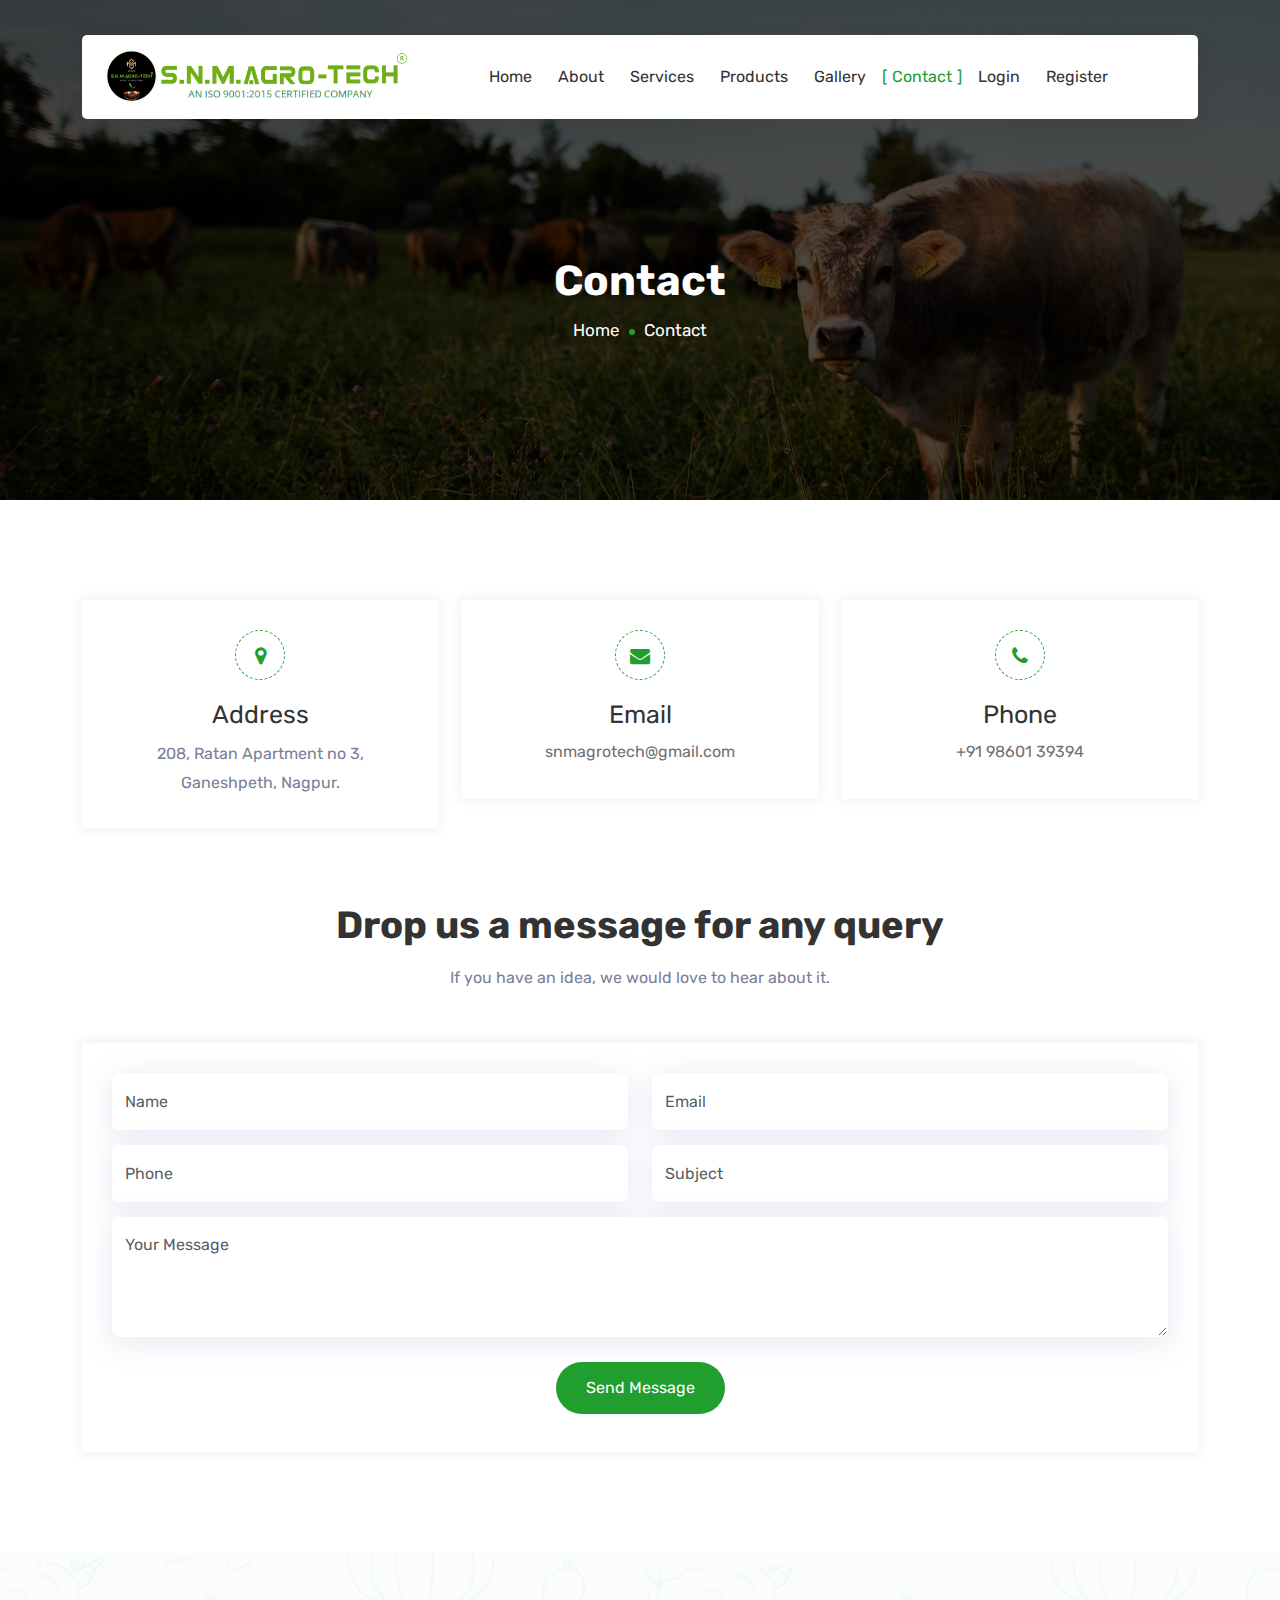
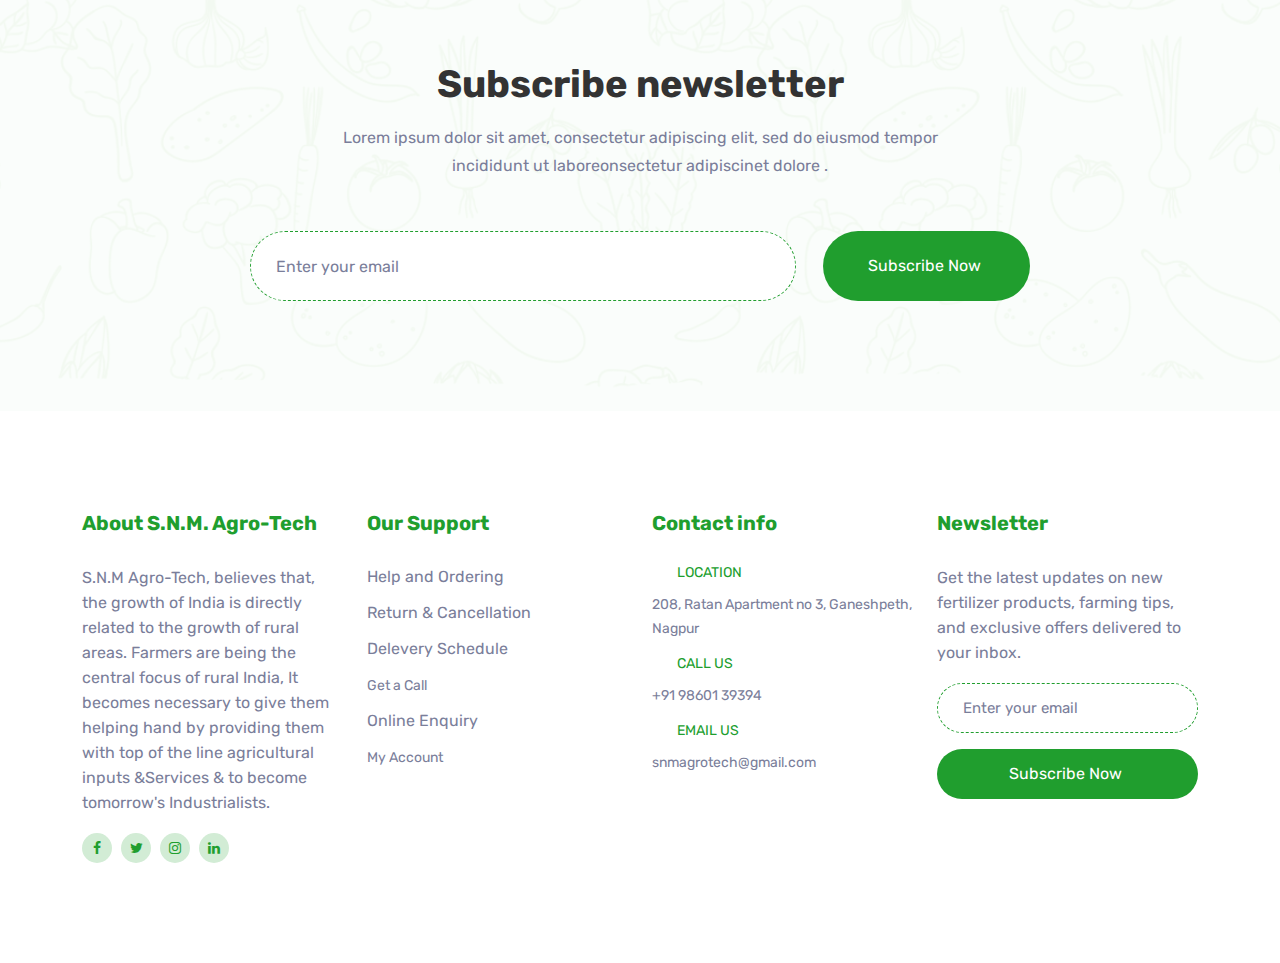
<file: contact.html>
<!DOCTYPE html>
<html lang="HTML">

<head>
    <meta charset="UTF-8">
    <meta http-equiv="X-UA-Compatible" content="IE=edge">
    <meta name="viewport" content="width=device-width, initial-scale=1">

    <link rel="stylesheet" href="assets/css/bootstrap.min.css">
    <link rel="stylesheet" href="assets/css/animate.min.css">
    <link rel="stylesheet" href="assets/css/magnific-popup.min.css">
    <link rel="stylesheet" href="assets/css/owl.carousel.min.css">
    <link rel="stylesheet" href="assets/css/nice-select.min.css">
    <link rel="stylesheet" href="assets/css/meanmenu.css">
    <link rel="stylesheet" href="assets/css/odometer.min.css">
    <link rel="stylesheet" href="assets/css/style.css">
    <link rel="stylesheet" href="assets/css/responsive.css">

    <title>S.N.M. Agro-Tech</title>
    <link rel="icon" type="image/png" href="assets/img/fabicon.png">

    <link rel="stylesheet" href="https://cdnjs.cloudflare.com/ajax/libs/font-awesome/4.7.0/css/font-awesome.min.css">
</head>

<body>

    <!-- Start Preloader Area -->
    <div class="preloader">
        <div class="lds-ripple">
            <div></div>
            <div></div>
        </div>
    </div>
    <!-- End Preloader Area -->

    <!-- Start Navbar Area -->
    <div class="navbar-area">
        <div class="trifles-responsive-nav">
            <div class="container">
                <div class="trifles-responsive-menu">
                    <div class="logo">
                        <a href="index.html">
                                <img src="assets/img/logo.png" alt="logo">
                            </a>
                    </div>
                </div>
            </div>
        </div>

        <div class="trifles-nav">
            <div class="container">
                <nav class="navbar navbar-expand-md navbar-light">
                    <a class="navbar-brand" href="index.html">
                            <img src="assets/img/logo.png" alt="logo" width="300px">
                        </a>

                    <div class="collapse navbar-collapse mean-menu" id="navbarSupportedContent">
                        <ul class="navbar-nav">
                            <li class="nav-item">
                                <a href="index.html" class="nav-link">
                                    Home
                                </a>
                            </li>

                            <li class="nav-item">
                                <a href="about.html" class="nav-link">
                                    About
                                </a>
                            </li>

                            <li class="nav-item">
                                <a href="services.html" class="nav-link">
                                    Services
                                </a>
                            </li>

                            <li class="nav-item">
                                <a href="products.html" class="nav-link">
                                    Products
                                </a>
                            </li>

                            <li class="nav-item">
                                <a href="gallery.html" class="nav-link">
                                    Gallery
                                </a>
                            </li>

                            <li class="nav-item">
                                <a href="contact.html" class="nav-link active">
                                    Contact
                                </a>
                            </li>

                            <li class="nav-item">
                                <a href="login.html" class="nav-link">
                                    Login
                                </a>
                            </li>

                            <li class="nav-item">
                                <a href="signup.html" class="nav-link">
                                    Register
                                </a>
                            </li>
                        </ul>
                    </div>
                </nav>
            </div>
        </div>
    </div>
    <!-- End Navbar Area -->
     
    <!-- Start Page Title Area -->
    <div class="page-title-area">
        <div class="d-table">
            <div class="d-table-cell">
                <div class="container">
                    <div class="page-title-content">
                        <h2>Contact</h2>
                        <ul>
                            <li><a href="index.html">Home</a></li>
                            <li>Contact</li>
                        </ul>
                    </div>
                </div>
            </div>
        </div>
    </div>
    <!-- End Page Title Area -->

    <!--=== Start Contact Box Area ===-->
    <section class="contact-box">
        <div class="container">
            <div class="row justify-content-center">
                <div class="col-lg-4 col-md-6">
                    <div class="single-contact-box">
                        <i class="fa fa-map-marker"></i>
                        <div class="content-title">
                            <h3>Address</h3>
                            <p>208, Ratan Apartment no 3, Ganeshpeth, Nagpur.</p>
                        </div>
                    </div>
                </div>
                <div class="col-lg-4 col-md-6">
                    <div class="single-contact-box">
                        <i class="fa fa-envelope"></i>
                        <div class="content-title">
                            <h3>Email</h3>
                            <a href="mailto:snmagrotech@gmail.com">snmagrotech@gmail.com</a>
                        </div>
                    </div>
                </div>
                <div class="col-lg-4 col-md-6">
                    <div class="single-contact-box">
                        <i class="fa fa-phone"></i>
                        <div class="content-title">
                            <h3>Phone</h3>
                            <a href="tel:9860139394">+91 98601 39394</a>
                        </div>
                    </div>
                </div>
            </div>
        </div>
    </section>
    <!--=== End Contact Box Area ===-->

    <!-- Start Contact Area -->
    <section class="contact-area pb-100">
        <div class="container">
            <div class="section-title">
                <h3>Drop us a message for any query</h3>
                <p>If you have an idea, we would love to hear about it.</p>
            </div>

            <div class="row">
                <div class="col-lg-12">
                    <div class="contact-form">
                        <form id="contactForm">
                            <div class="row">
                                <div class="col-lg-6 col-md-6">
                                    <div class="form-group">
                                        <input type="text" name="name" id="name" class="form-control" required data-error="Please enter your name" placeholder="Name">
                                        <div class="help-block with-errors"></div>
                                    </div>
                                </div>

                                <div class="col-lg-6 col-md-6">
                                    <div class="form-group">
                                        <input type="email" name="email" id="email" class="form-control" required data-error="Please enter your email" placeholder="Email">
                                        <div class="help-block with-errors"></div>
                                    </div>
                                </div>

                                <div class="col-lg-6 col-md-6">
                                    <div class="form-group">
                                        <input type="text" name="phone_number" id="phone_number" required data-error="Please enter your number" class="form-control" placeholder="Phone">
                                        <div class="help-block with-errors"></div>
                                    </div>
                                </div>

                                <div class="col-lg-6 col-md-6">
                                    <div class="form-group">
                                        <input type="text" name="msg_subject" id="msg_subject" class="form-control" required data-error="Please enter your subject" placeholder="Subject">
                                        <div class="help-block with-errors"></div>
                                    </div>
                                </div>

                                <div class="col-lg-12 col-md-12">
                                    <div class="form-group">
                                        <textarea name="message" class="form-control" id="message" cols="30" rows="6" required data-error="Write your message" placeholder="Your Message"></textarea>
                                        <div class="help-block with-errors"></div>
                                    </div>
                                </div>

                                <div class="col-lg-12">
                                    <div class="send-btn">
                                        <button type="submit" class="default-btn">
                                                Send Message
                                                <span></span>
                                            </button>
                                    </div>
                                    <div id="msgSubmit" class="h3 text-center hidden"></div>
                                    <div class="clearfix"></div>
                                </div>
                            </div>
                        </form>
                    </div>
                </div>
            </div>
        </div>
    </section>
    <!-- End Contact Area -->

    <!-- Start Subscribe Area -->
    <section class="subscribe-area ptb-100">
        <div class="container">
            <div class="section-title">
                <h3>Subscribe newsletter </h3>
                <p>Lorem ipsum dolor sit amet, consectetur adipiscing elit, sed do eiusmod tempor incididunt ut laboreonsectetur adipiscinet dolore .</p>
            </div>

            <form class="newsletter-form">
                <input type="email" class="input-newsletter" placeholder="Enter your email" name="EMAIL" required autocomplete="off">
                <button type="submit">
                        Subscribe Now
                        <i class="flaticon-plus"></i>
                    </button>
                <div id="validator-newsletter" class="form-result"></div>
            </form>
        </div>
    </section>
    <!-- End Subscribe Area -->

    <!-- Start Footer Section -->
    <section class="footer-section">
        <div class="container">
            <div class="row">
                <div class="col-lg-3 col-md-6 col-sm-6">
                    <div class="single-footer-widget">
                        <div class="footer-heading">
                            <h3>About S.N.M. Agro-Tech</h3>
                        </div>

                        <p>S.N.M Agro-Tech, believes that, the growth of India is directly related to the growth of rural areas. Farmers are being the central focus of rural India, It becomes necessary to give them helping hand by providing them with top of the line agricultural inputs &Services & to become tomorrow's Industrialists.</p>
                        <ul class="footer-social">
                            <li>
                                <a href="https://www.facebook.com/" target="_blank">
                                        <i class="fa fa-facebook-f"></i>
                                    </a>
                            </li>

                            <li>
                                <a href="https://www.twitter.com/" target="_blank">
                                        <i class="fa fa-twitter"></i>
                                    </a>
                            </li>

                            <li>
                                <a href="https://www.instagram.com/" target="_blank">
                                        <i class="fa fa-instagram"></i>
                                    </a>
                            </li>

                            <li>
                                <a href="https://www.linkedin.com/" target="_blank">
                                        <i class="fa fa-linkedin"></i>
                                    </a>
                            </li>

                            <!-- <li>
                                <a href="https://www.pinterest.com/" target="_blank">
                                        <i class="fa fa-pinterest-p"></i>
                                    </a>
                            </li> -->
                        </ul>
                    </div>
                </div>

                <div class="col-lg-3 col-md-6 col-sm-6">
                    <div class="single-footer-widget">
                        <div class="footer-heading">
                            <h3>Our Support</h3>
                        </div>

                        <ul class="footer-quick-links">
                            <li>
                                Help and Ordering
                            </li>
                            <li>
                                Return & Cancellation
                            </li>
                            <li>
                                Delevery Schedule
                            </li>
                            <li>
                                <a href="tel:9860139394">
                                        Get a Call
                                    </a>
                            </li>
                            <li>
                                Online Enquiry
                            </li>
                            <li>
                                <a href="signup.html">
                                        My Account
                                    </a>
                            </li>
                        </ul>
                    </div>
                </div>

                <div class="col-lg-3 col-md-6 col-sm-6">
                    <div class="single-footer-widget">
                        <div class="footer-heading">
                            <h3>Contact info</h3>
                        </div>

                        <div class="footer-info-contact">
                            <i class="flaticon-pin"></i>
                            <h3>Location</h3>
                            <span>208, Ratan Apartment no 3, Ganeshpeth, Nagpur</span>
                        </div>

                        <div class="footer-info-contact">
                            <i class="flaticon-call"></i>
                            <h3>Call Us</h3>
                            <span><a href="tel:882569756">+91 98601 39394</a></span>
                        </div>

                        <div class="footer-info-contact">
                            <i class="flaticon-envelope"></i>
                            <h3>Email Us</h3>
                            <span>
                                <a href="mailto:snmagrotech@gmail.com">snmagrotech@gmail.com</a>
                            </span>
                        </div>
                    </div>
                </div>

                <div class="col-lg-3 col-md-6 col-sm-6">
                    <div class="single-footer-widget">
                        <div class="footer-heading">
                            <h3>Newsletter</h3>
                        </div>
                        <p>Get the latest updates on new fertilizer products, farming tips, and exclusive offers delivered to your inbox.</p>

                        <form class="newsletter-form">
                            <input type="email" class="input-newsletter" placeholder="Enter your email" name="EMAIL" required autocomplete="off">
                            <button type="submit">
                                    Subscribe Now
                                    <i class="flaticon-plus"></i>
                                </button>
                            <div id="validator-newsletter" class="form-result"></div>
                        </form>
                    </div>
                </div>
            </div>
        </div>
    </section>
    <!-- End Footer Section -->

    <!-- Start Go Top Section -->
    <div class="go-top">
        <i class="fa fa-chevron-up"></i>
        <i class="fa fa-chevron-up"></i>
    </div>
    <!-- End Go Top Section -->

    <script src="assets/js/jquery.min.js"></script>
    <script src="assets/js/bootstrap.bundle.min.js"></script>
    <script src="assets/js/jquery.meanmenu.js"></script>
    <script src="assets/js/jquery.appear.min.js"></script>
    <script src="assets/js/odometer.min.js"></script>
    <script src="assets/js/owl.carousel.min.js"></script>
    <script src="assets/js/jquery.magnific-popup.min.js"></script>
    <script src="assets/js/jquery.nice-select.min.js"></script>
    <script src="assets/js/jquery.ajaxchimp.min.js"></script>
    <script src="assets/js/form-validator.min.js"></script>
    <script src="assets/js/contact-form-script.js"></script>
    <script src="assets/js/wow.min.js"></script>
    <script src="assets/js/main.js"></script>
</body>

</html>
</file>
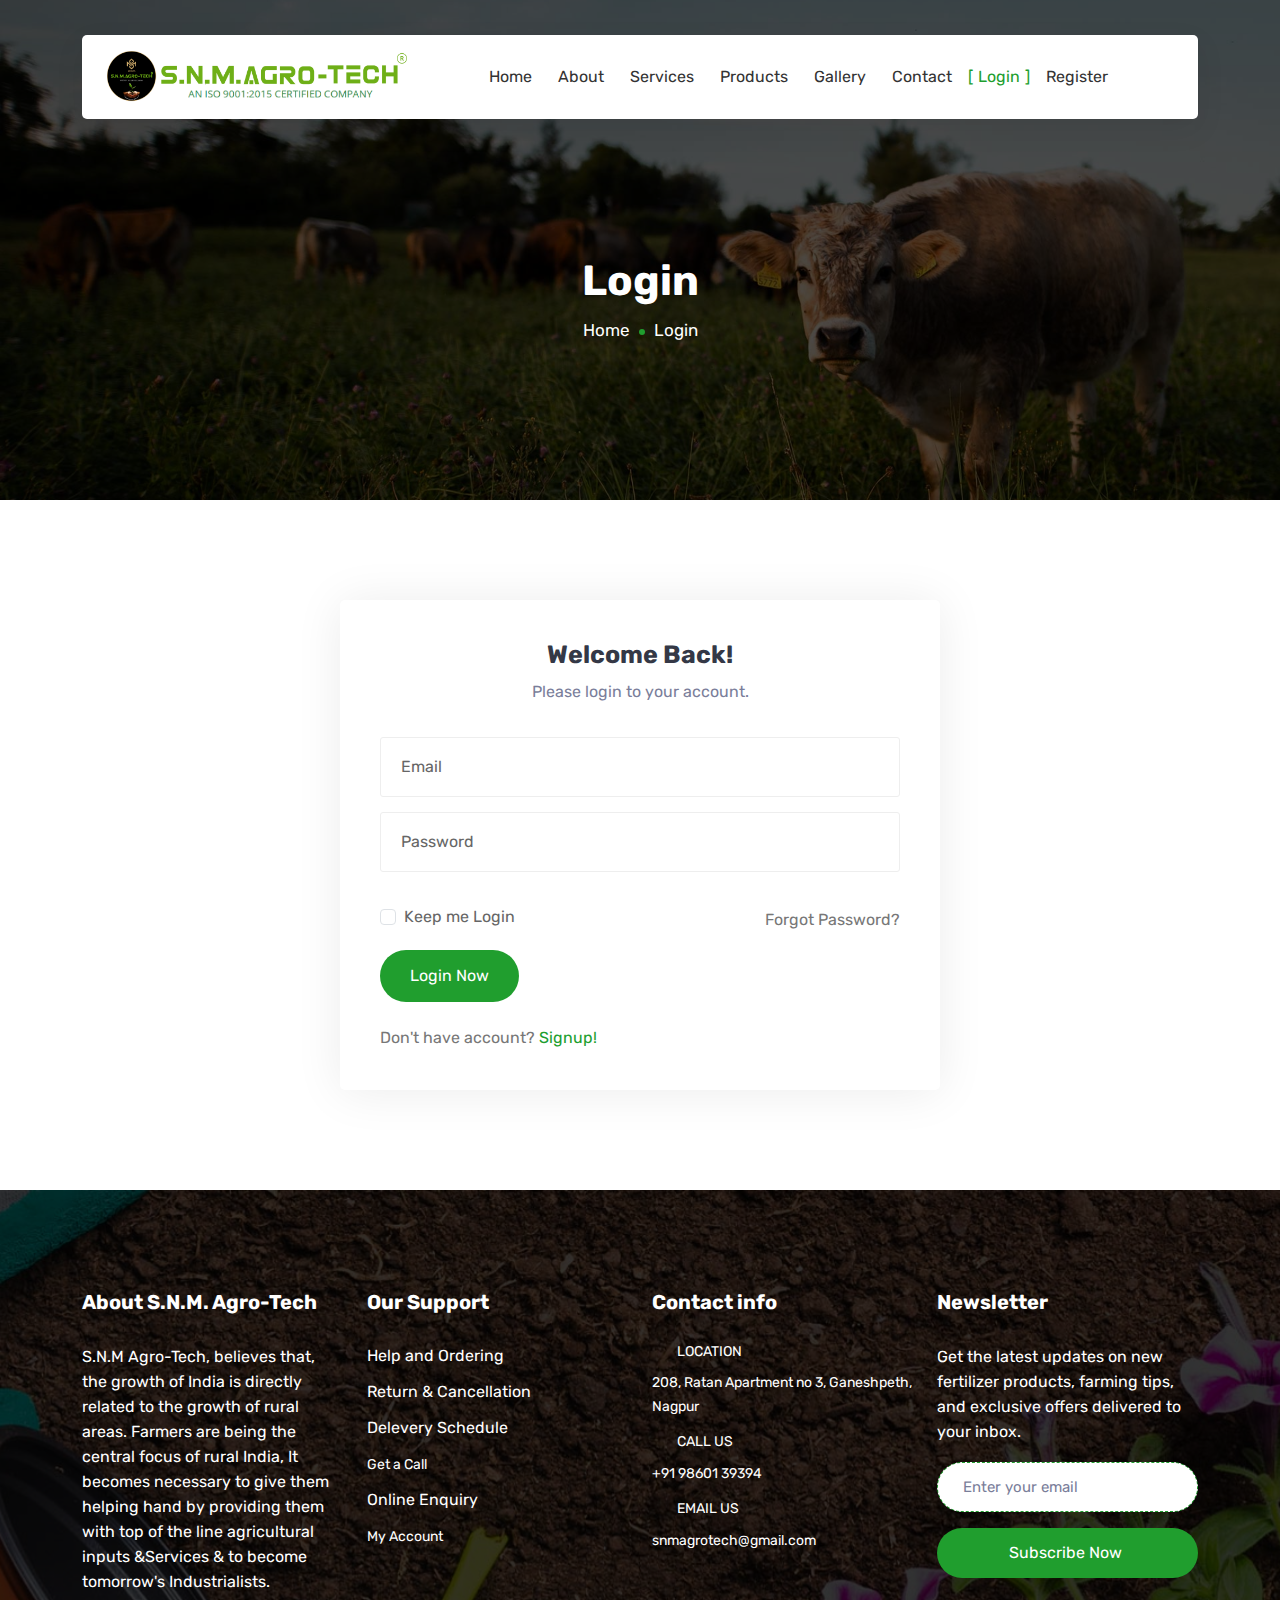
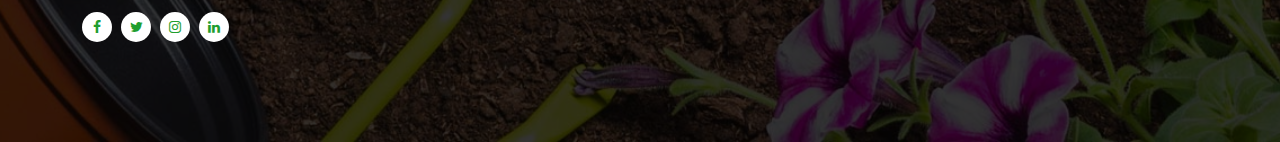
<file: login.html>
<!DOCTYPE html>
<html lang="HTML">

<head>
    <meta charset="UTF-8">
    <meta http-equiv="X-UA-Compatible" content="IE=edge">
    <meta name="viewport" content="width=device-width, initial-scale=1">

    <link rel="stylesheet" href="assets/css/bootstrap.min.css">
    <link rel="stylesheet" href="assets/css/animate.min.css">
    <link rel="stylesheet" href="assets/css/magnific-popup.min.css">
    <link rel="stylesheet" href="assets/css/owl.carousel.min.css">
    <link rel="stylesheet" href="assets/css/nice-select.min.css">
    <link rel="stylesheet" href="assets/css/meanmenu.css">
    <link rel="stylesheet" href="assets/css/odometer.min.css">
    <link rel="stylesheet" href="assets/css/style.css">
    <link rel="stylesheet" href="assets/css/responsive.css">

    <title>S.N.M. Agro-Tech</title>
    <link rel="icon" type="image/png" href="assets/img/fabicon.png">

    <link rel="stylesheet" href="https://cdnjs.cloudflare.com/ajax/libs/font-awesome/4.7.0/css/font-awesome.min.css">
</head>

<body>

    <!-- Start Preloader Area -->
    <div class="preloader">
        <div class="lds-ripple">
            <div></div>
            <div></div>
        </div>
    </div>
    <!-- End Preloader Area -->

    <!-- Start Navbar Area -->
    <div class="navbar-area">
        <div class="trifles-responsive-nav">
            <div class="container">
                <div class="trifles-responsive-menu">
                    <div class="logo">
                        <a href="index.html">
                                <img src="assets/img/logo.png" alt="logo">
                            </a>
                    </div>
                </div>
            </div>
        </div>

        <div class="trifles-nav">
            <div class="container">
                <nav class="navbar navbar-expand-md navbar-light">
                    <a class="navbar-brand" href="index.html">
                            <img src="assets/img/logo.png" alt="logo" width="300px">
                        </a>

                    <div class="collapse navbar-collapse mean-menu" id="navbarSupportedContent">
                        <ul class="navbar-nav">
                            <li class="nav-item">
                                <a href="index.html" class="nav-link">
                                    Home
                                </a>
                            </li>

                            <li class="nav-item">
                                <a href="about.html" class="nav-link">
                                    About
                                </a>
                            </li>

                            <li class="nav-item">
                                <a href="services.html" class="nav-link">
                                    Services
                                </a>
                            </li>

                            <li class="nav-item">
                                <a href="products.html" class="nav-link">
                                    Products
                                </a>
                            </li>

                            <li class="nav-item">
                                <a href="gallery.html" class="nav-link">
                                    Gallery
                                </a>
                            </li>

                            <li class="nav-item">
                                <a href="contact.html" class="nav-link">
                                    Contact
                                </a>
                            </li>

                            <li class="nav-item">
                                <a href="login.html" class="nav-link active">
                                    Login
                                </a>
                            </li>

                            <li class="nav-item">
                                <a href="signup.html" class="nav-link">
                                    Register
                                </a>
                            </li>
                        </ul>
                    </div>
                </nav>
            </div>
        </div>
    </div>
    <!-- End Navbar Area -->

    <!-- Start Page Title Area -->
    <div class="page-title-area">
        <div class="d-table">
            <div class="d-table-cell">
                <div class="container">
                    <div class="page-title-content">
                        <h2>Login</h2>
                        <ul>
                            <li><a href="index.html">Home</a></li>
                            <li>Login</li>
                        </ul>
                    </div>
                </div>
            </div>
        </div>
    </div>
    <!-- End Page Title Area -->

    <!-- Start Login Area -->
    <div class="login-section ptb-100">
        <div class="container">
            <div class="login-form">
                <div class="login-title">
                    <h3>Welcome Back!</h3>
                    <p>Please login to your account.</p>
                </div>

                <form>
                    <div class="row">
                        <div class="col-lg-12">
                            <div class="form-group">
                                <input type="text" class="form-control" placeholder="Email">
                            </div>
                        </div>

                        <div class="col-lg-12">
                            <div class="form-group">
                                <input type="text" class="form-control" placeholder="Password">
                            </div>
                        </div>

                        <div class="col-lg-12">
                            <div class="form-check">
                                <input type="checkbox" class="form-check-input" id="checkme">
                                <label class="form-check-label" for="checkme">Keep me Login</label>
                            </div>
                        </div>

                        <div class="col-lg-12">
                            <p class="forgot-password"><a href="#">Forgot Password?</a></p>
                        </div>

                        <div class="col-lg-12">
                            <div class="send-btn">
                                <button type="submit" class="default-btn">
                                        Login Now
                                        <span></span>
                                    </button>
                            </div>
                            <br>
                            <span>Don't have account? <a href="signup.html">Signup!</a></span>
                        </div>
                    </div>
                </form>
            </div>
        </div>
    </div>
    <!-- End Login Area -->

    <!-- Start Footer Section -->
    <section class="footer-section footer-bg">
        <div class="container">
            <div class="row">
                <div class="col-lg-3 col-md-6 col-sm-6">
                    <div class="single-footer-widget">
                        <div class="footer-heading">
                            <h3>About S.N.M. Agro-Tech</h3>
                        </div>

                        <p>S.N.M Agro-Tech, believes that, the growth of India is directly related to the growth of rural areas. Farmers are being the central focus of rural India, It becomes necessary to give them helping hand by providing them with top of the line agricultural inputs &Services & to become tomorrow's Industrialists.</p>
                        <ul class="footer-social">
                            <li>
                                <a href="https://www.facebook.com/" target="_blank">
                                        <i class="fa fa-facebook-f"></i>
                                    </a>
                            </li>

                            <li>
                                <a href="https://www.twitter.com/" target="_blank">
                                        <i class="fa fa-twitter"></i>
                                    </a>
                            </li>

                            <li>
                                <a href="https://www.instagram.com/" target="_blank">
                                        <i class="fa fa-instagram"></i>
                                    </a>
                            </li>

                            <li>
                                <a href="https://www.linkedin.com/" target="_blank">
                                        <i class="fa fa-linkedin"></i>
                                    </a>
                            </li>

                            <!-- <li>
                                <a href="https://www.pinterest.com/" target="_blank">
                                        <i class="fa fa-pinterest-p"></i>
                                    </a>
                            </li> -->
                        </ul>
                    </div>
                </div>

                <div class="col-lg-3 col-md-6 col-sm-6">
                    <div class="single-footer-widget">
                        <div class="footer-heading">
                            <h3>Our Support</h3>
                        </div>

                        <ul class="footer-quick-links">
                            <li>
                                Help and Ordering
                            </li>
                            <li>
                                Return & Cancellation
                            </li>
                            <li>
                                Delevery Schedule
                            </li>
                            <li>
                                <a href="tel:9860139394">
                                        Get a Call
                                    </a>
                            </li>
                            <li>
                                Online Enquiry
                            </li>
                            <li>
                                <a href="signup.html">
                                        My Account
                                    </a>
                            </li>
                        </ul>
                    </div>
                </div>

                <div class="col-lg-3 col-md-6 col-sm-6">
                    <div class="single-footer-widget">
                        <div class="footer-heading">
                            <h3>Contact info</h3>
                        </div>

                        <div class="footer-info-contact">
                            <i class="flaticon-pin"></i>
                            <h3>Location</h3>
                            <span>208, Ratan Apartment no 3, Ganeshpeth, Nagpur</span>
                        </div>

                        <div class="footer-info-contact">
                            <i class="flaticon-call"></i>
                            <h3>Call Us</h3>
                            <span><a href="tel:882569756">+91 98601 39394</a></span>
                        </div>

                        <div class="footer-info-contact">
                            <i class="flaticon-envelope"></i>
                            <h3>Email Us</h3>
                            <span>
                                <a href="mailto:snmagrotech@gmail.com">snmagrotech@gmail.com</a>
                            </span>
                        </div>
                    </div>
                </div>

                <div class="col-lg-3 col-md-6 col-sm-6">
                    <div class="single-footer-widget">
                        <div class="footer-heading">
                            <h3>Newsletter</h3>
                        </div>
                        <p>Get the latest updates on new fertilizer products, farming tips, and exclusive offers delivered to your inbox.</p>

                        <form class="newsletter-form">
                            <input type="email" class="input-newsletter" placeholder="Enter your email" name="EMAIL" required autocomplete="off">
                            <button type="submit">
                                    Subscribe Now
                                    <i class="flaticon-plus"></i>
                                </button>
                            <div id="validator-newsletter" class="form-result"></div>
                        </form>
                    </div>
                </div>
            </div>
        </div>
    </section>
    <!-- End Footer Section -->

    <!-- Start Go Top Section -->
    <div class="go-top">
        <i class="fa fa-chevron-up"></i>
        <i class="fa fa-chevron-up"></i>
    </div>
    <!-- End Go Top Section -->

    <script src="assets/js/jquery.min.js"></script>
    <script src="assets/js/bootstrap.bundle.min.js"></script>
    <script src="assets/js/jquery.meanmenu.js"></script>
    <script src="assets/js/jquery.appear.min.js"></script>
    <script src="assets/js/odometer.min.js"></script>
    <script src="assets/js/owl.carousel.min.js"></script>
    <script src="assets/js/jquery.magnific-popup.min.js"></script>
    <script src="assets/js/jquery.nice-select.min.js"></script>
    <script src="assets/js/jquery.ajaxchimp.min.js"></script>
    <script src="assets/js/form-validator.min.js"></script>
    <script src="assets/js/contact-form-script.js"></script>
    <script src="assets/js/wow.min.js"></script>
    <script src="assets/js/main.js"></script>
</body>

</html>
</file>
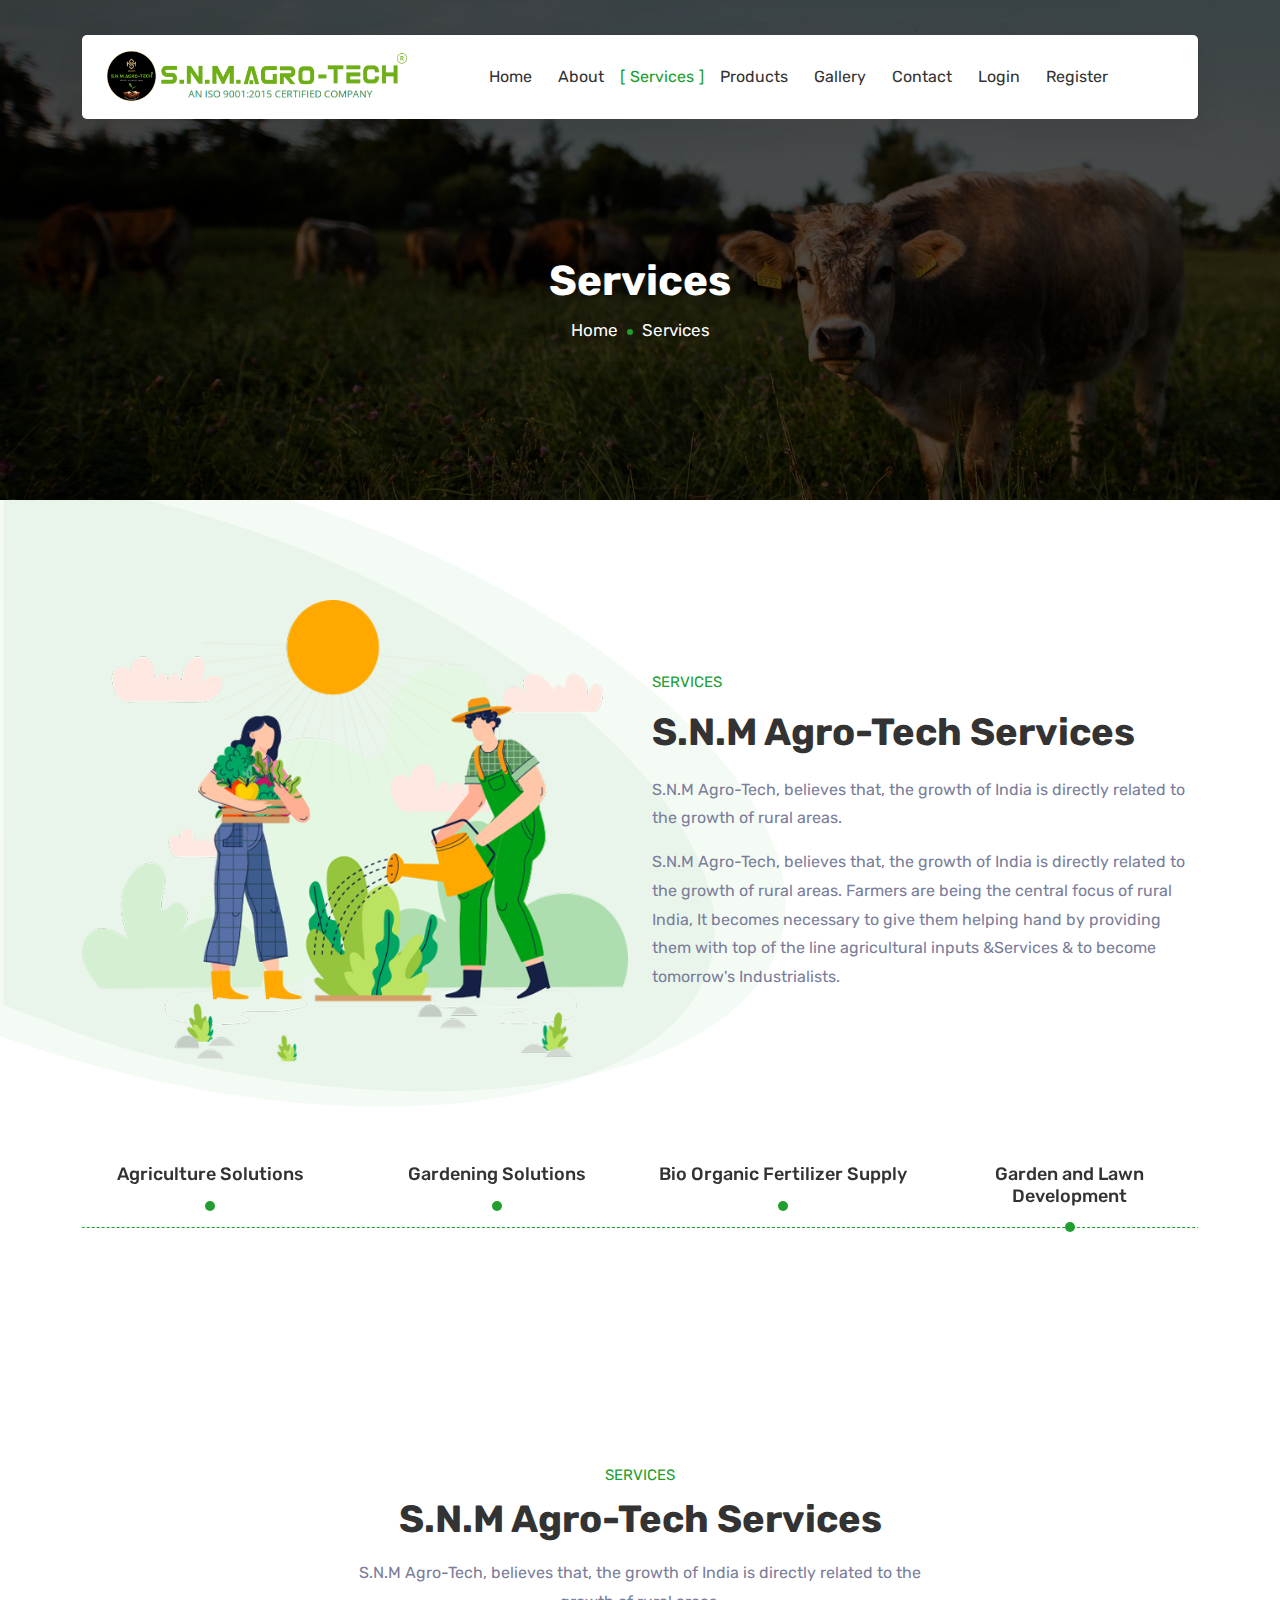
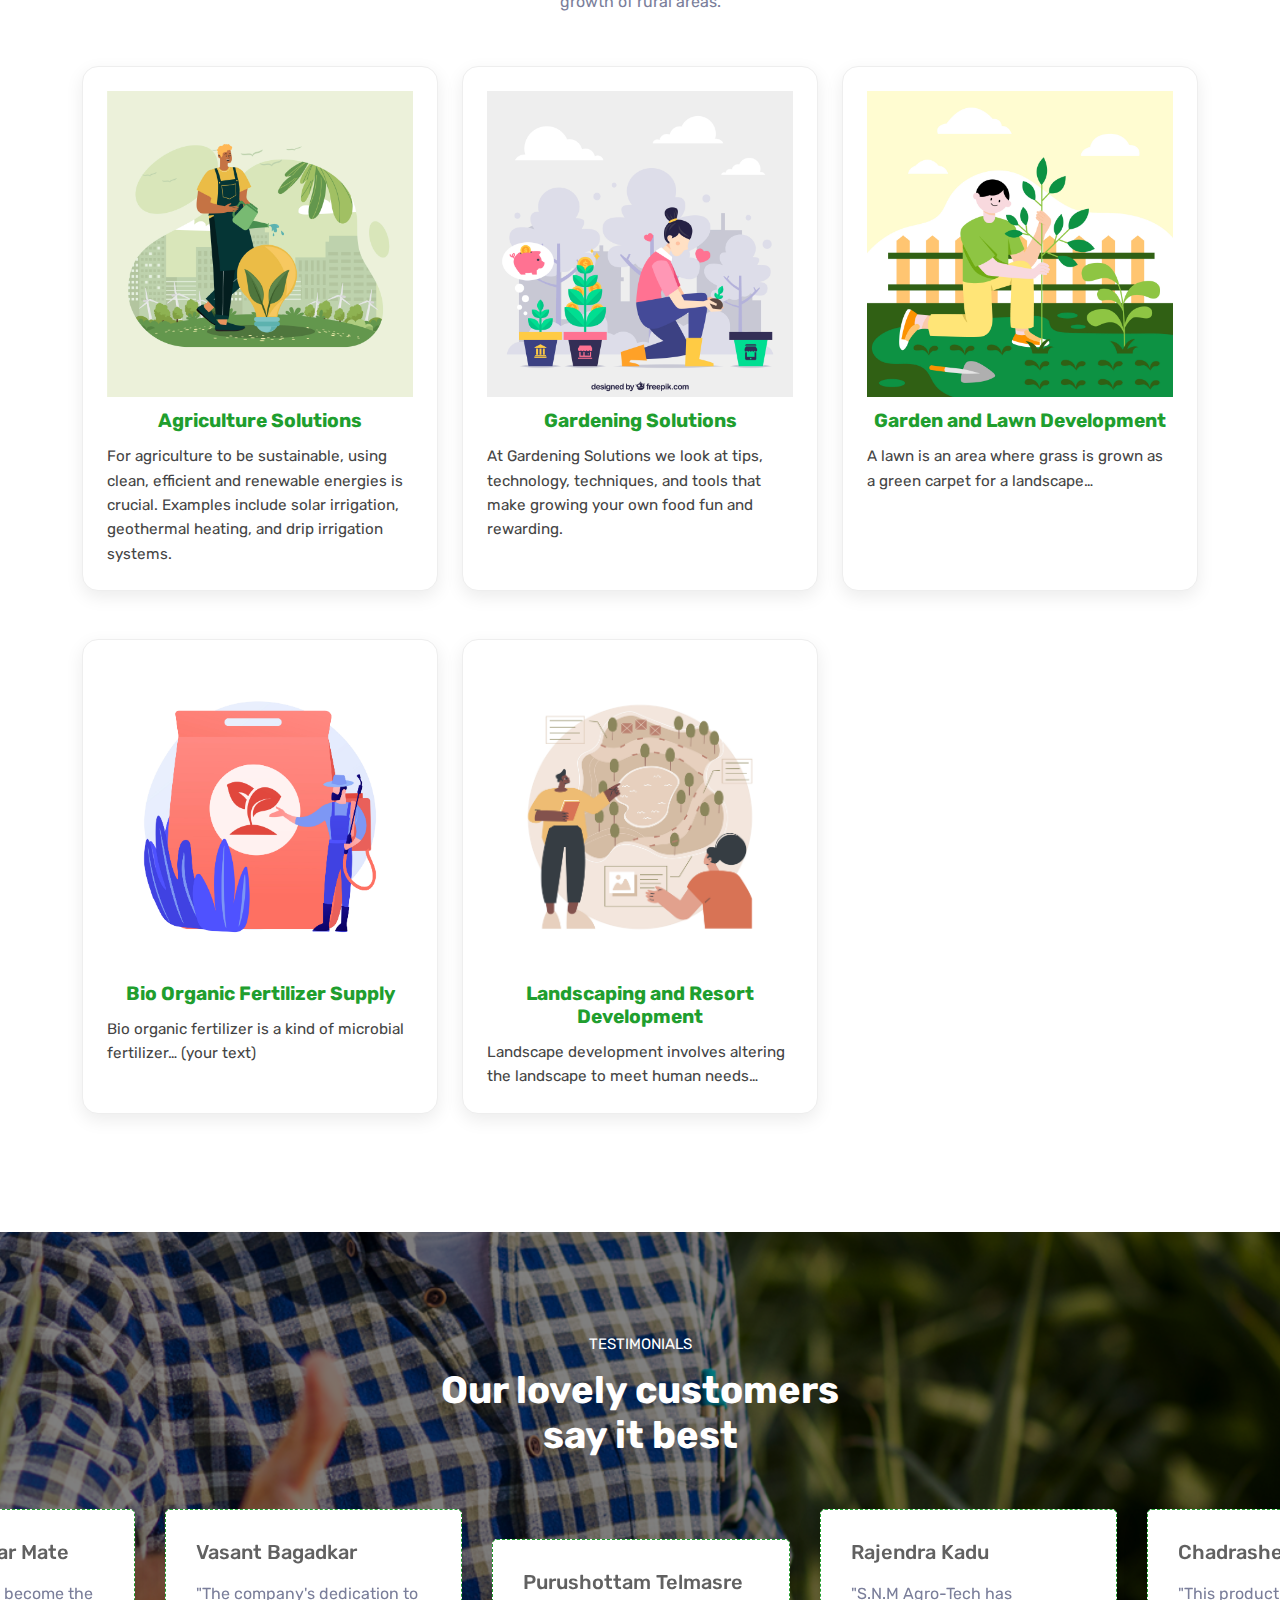
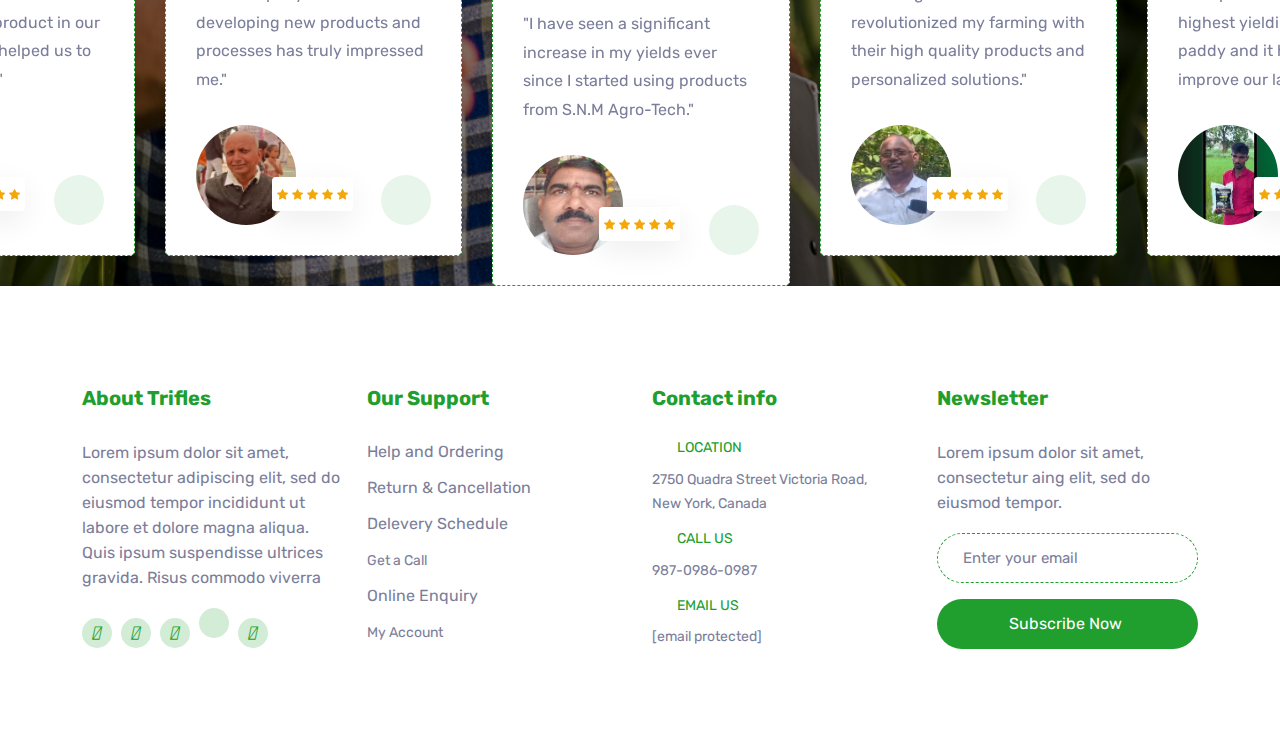
<file: services.html>
<!DOCTYPE html>
<html lang="HTML">

<head>
    <meta charset="UTF-8">
    <meta http-equiv="X-UA-Compatible" content="IE=edge">
    <meta name="viewport" content="width=device-width, initial-scale=1">

    <link rel="stylesheet" href="assets/css/bootstrap.min.css">
    <link rel="stylesheet" href="assets/css/animate.min.css">
    <link rel="stylesheet" href="assets/css/magnific-popup.min.css">
    <link rel="stylesheet" href="assets/css/owl.carousel.min.css">
    <link rel="stylesheet" href="assets/css/nice-select.min.css">
    <link rel="stylesheet" href="assets/css/meanmenu.css">
    <link rel="stylesheet" href="assets/css/odometer.min.css">
    <link rel="stylesheet" href="assets/css/style.css">
    <link rel="stylesheet" href="assets/css/responsive.css">

    <title>S.N.M. Agro-Tech</title>
    <link rel="icon" type="image/png" href="assets/img/fabicon.png">

    <link rel="stylesheet" href="https://cdnjs.cloudflare.com/ajax/libs/font-awesome/4.7.0/css/font-awesome.min.css">

    <style>
        .service-card {
            background: #fff;
            border-radius: 16px;
            padding: 24px;
            box-shadow: 0 6px 18px rgba(0, 0, 0, 0.08);
            transition: 0.3s ease;
            border: 1px solid #eee;
            height: 100%;
        }
    
        .service-card:hover {
            transform: translateY(-6px);
            box-shadow: 0 12px 30px rgba(0, 0, 0, 0.12);
        }
    
        .service-card-header {
            text-align: center;
            margin-bottom: 12px;
        }
    
        .service-icon {
            width: 100%;
            height: 100%;
            margin-bottom: 12px;
        }
    
        .service-card-header h3 {
            font-size: 1.2rem;
            font-weight: 700;
            color: #209e2e;
        }
    
        .service-card-body p {
            font-size: 0.95rem;
            line-height: 1.6;
            color: #444;
        }
    </style>
</head>

<body>

    <!-- Start Preloader Area -->
    <div class="preloader">
        <div class="lds-ripple">
            <div></div>
            <div></div>
        </div>
    </div>
    <!-- End Preloader Area -->

    <!-- Start Navbar Area -->
    <div class="navbar-area">
        <div class="trifles-responsive-nav">
            <div class="container">
                <div class="trifles-responsive-menu">
                    <div class="logo">
                        <a href="index.html">
                            <img src="assets/img/logo.png" alt="logo">
                        </a>
                    </div>
                </div>
            </div>
        </div>

        <div class="trifles-nav">
            <div class="container">
                <nav class="navbar navbar-expand-md navbar-light">
                    <a class="navbar-brand" href="index.html">
                        <img src="assets/img/logo.png" alt="logo" width="300px">
                    </a>

                    <div class="collapse navbar-collapse mean-menu" id="navbarSupportedContent">
                        <ul class="navbar-nav">
                            <li class="nav-item">
                                <a href="index.html" class="nav-link">
                                    Home
                                </a>
                            </li>

                            <li class="nav-item">
                                <a href="about.html" class="nav-link">
                                    About
                                </a>
                            </li>

                            <li class="nav-item">
                                <a href="services.html" class="nav-link active">
                                    Services
                                </a>
                            </li>

                            <li class="nav-item">
                                <a href="products.html" class="nav-link">
                                    Products
                                </a>
                            </li>

                            <li class="nav-item">
                                <a href="gallery.html" class="nav-link">
                                    Gallery
                                </a>
                            </li>

                            <li class="nav-item">
                                <a href="contact.html" class="nav-link">
                                    Contact
                                </a>
                            </li>

                            <li class="nav-item">
                                <a href="login.html" class="nav-link">
                                    Login
                                </a>
                            </li>

                            <li class="nav-item">
                                <a href="signup.html" class="nav-link">
                                    Register
                                </a>
                            </li>
                        </ul>
                    </div>
                </nav>
            </div>
        </div>
    </div>
    <!-- End Navbar Area -->

    <!-- Start Page Title Area -->
    <div class="page-title-area">
        <div class="d-table">
            <div class="d-table-cell">
                <div class="container">
                    <div class="page-title-content">
                        <h2>Services</h2>
                        <ul>
                            <li><a href="index.html">Home</a></li>
                            <li>Services</li>
                        </ul>
                    </div>
                </div>
            </div>
        </div>
    </div>
    <!-- End Page Title Area -->

    <!-- Start Summary Section -->
    <section class="summary-section ptb-100">
        <div class="container">
            <div class="row align-items-center">
                <div class="col-lg-6">
                    <div class="summary-image">
                        <img src="assets/img/summary/1.png" alt="image">
                    </div>
                </div>

                <div class="col-lg-6">
                    <div class="summary-content">
                        <span>SERVICES</span>
                        <h3>S.N.M Agro-Tech Services</h3>
                        <p>S.N.M Agro-Tech, believes that, the growth of India is directly related to the growth of
                            rural areas.</p>
                        <p>S.N.M Agro-Tech, believes that, the growth of India is directly related to the growth of
                            rural areas. Farmers are being the central focus of rural India, It becomes necessary to
                            give them helping hand by providing them with top of the line agricultural inputs &Services
                            & to become tomorrow's Industrialists.</p>

                        <!-- <div class="summary-btn">
                            <a class="optional-btn" href="#">
                                More Details
                                <i class="flaticon-plus"></i>
                            </a>
                        </div> -->
                    </div>
                </div>
            </div>
        </div>
        <div class="summary-shape-image">
            <img src="assets/img/summary/shape.png" alt="image">
        </div>
    </section>
    <!-- End Summary Section -->

    <!-- Start Services Section -->
    <section class="services-section pb-100">
        <div class="container">
            <div class="services-content-area">
                <div class="services-slider owl-carousel owl-theme">
                    <div class="services-item">
                        <div class="icon">
                            <i class="flaticon-mission-accomplished"></i>
                            <h3>
                                <a href="#">
                                    Agriculture Solutions
                                </a>
                            </h3>
                        </div>
                    </div>

                    <div class="services-item">
                        <div class="icon">
                            <i class="flaticon-sushi"></i>
                            <h3>
                                <a href="#">
                                    Gardening Solutions
                                </a>
                            </h3>
                        </div>
                    </div>

                    <div class="services-item">
                        <div class="icon">
                            <i class="flaticon-shipping-and-delivery"></i>
                            <h3>
                                <a href="#">
                                    Bio Organic Fertilizer Supply
                                </a>
                            </h3>
                        </div>
                    </div>

                    <div class="services-item">
                        <div class="icon">
                            <i class="flaticon-vendor"></i>
                            <h3>
                                <a href="#">
                                    Garden and Lawn Development
                                </a>
                            </h3>
                        </div>
                    </div>

                    <div class="services-item">
                        <div class="icon">
                            <i class="flaticon-harvest"></i>
                            <h3>
                                <a href="#">
                                    Landscaping and Resort Development
                                </a>
                            </h3>
                        </div>
                    </div>

                </div>
            </div>
        </div>
    </section>
    <!-- End Services Section -->

    <!-- Start servises Section -->
    <section class="shop-section section-top pt-100 pb-70">
        <div class="container">
            <div class="section-title">
                <span>SERVICES</span>
                <h3>S.N.M Agro-Tech Services</h3>
                <p>S.N.M Agro-Tech, believes that, the growth of India is directly related to the growth of rural areas.
                </p>
            </div>
    
            <div class="row">
    
                <!-- Agriculture Solutions -->
                <div class="col-lg-4 col-md-6 col-sm-6 mb-5">
                    <div class="service-card">
                        <div class="service-card-header">
                            <img src="/assets/img/services/Agriculture Solutions.jpg" class="service-icon" />
                            <h3>Agriculture Solutions</h3>
                        </div>
                        <div class="service-card-body">
                            <p>
                                For agriculture to be sustainable, using clean, efficient and renewable energies is crucial.
                                Examples include solar irrigation, geothermal heating, and drip irrigation systems.
                            </p>
                        </div>
                    </div>
                </div>
    
                <!-- Gardening Solutions -->
                <div class="col-lg-4 col-md-6 col-sm-6 mb-5">
                    <div class="service-card">
                        <div class="service-card-header">
                            <img src="/assets/img/services/Gardening Solutions.jpg" alt="Gardening Icon"
                                class="service-icon">
                            <h3>Gardening Solutions</h3>
                        </div>
                        <div class="service-card-body">
                            <p>
                                At Gardening Solutions we look at tips, technology, techniques, and tools that make growing
                                your own food fun and rewarding.
                            </p>
                        </div>
                    </div>
                </div>
    
                <!-- Garden and Lawn Development -->
                <div class="col-lg-4 col-md-6 col-sm-6 mb-5">
                    <div class="service-card">
                        <div class="service-card-header">
                            <img src="/assets/img/services/Garden and Lawn Development.jpg" alt="Lawn Icon"
                                class="service-icon">
                            <h3>Garden and Lawn Development</h3>
                        </div>
                        <div class="service-card-body">
                            <p>
                                A lawn is an area where grass is grown as a green carpet for a landscape…
                            </p>
                        </div>
                    </div>
                </div>

                <!-- Bio Organic Fertilizer -->
                <div class="col-lg-4 col-md-6 col-sm-6 mb-5">
                    <div class="service-card">
                        <div class="service-card-header">
                            <img src="/assets/img/services/Bio Organic Fertilizer Supply.jpg" alt="Fertilizer Icon"
                                class="service-icon">
                            <h3>Bio Organic Fertilizer Supply</h3>
                        </div>
                        <div class="service-card-body">
                            <p>
                                Bio organic fertilizer is a kind of microbial fertilizer… (your text)
                            </p>
                        </div>
                    </div>
                </div>
    
                <!-- Landscaping and Resort Development -->
                <div class="col-lg-4 col-md-6 col-sm-6 mb-5">
                    <div class="service-card">
                        <div class="service-card-header">
                            <img src="/assets/img/services/Landscaping and Resort Development.jpg" alt="Resort Icon"
                                class="service-icon">
                            <h3>Landscaping and Resort Development</h3>
                        </div>
                        <div class="service-card-body">
                            <p>
                                Landscape development involves altering the landscape to meet human needs…
                            </p>
                        </div>
                    </div>
                </div>
    
            </div>
    
        </div>
    </section>
    <!-- End servises Section -->

    <!-- Start Testimonials Section -->
    <section class="testimonials-section pt-100">
        <div class="container-fluid p-0">
            <div class="testimonials-title">
                <span>Testimonials</span>
                <h3>Our lovely customers say it best</h3>
            </div>

            <div class="testimonials-slider owl-carousel owl-theme">
                <div class="testimonials-item">
                    <div class="testimonials-content">
                        <h3>Purushottam Telmasre</h3>
                        <p>"I have seen a significant increase in my yields ever since I started using products from
                            S.N.M Agro-Tech."</p>

                        <div class="testimonials-info">
                            <img src="assets/img/client/Purushottam Telmasre.png" alt="image">
                            <div class="icon">
                                <i class="flaticon-quote"></i>
                            </div>
                            <ul class="star-list">
                                <li>
                                    <i class="fa fa-star"></i>
                                </li>
                                <li>
                                    <i class="fa fa-star"></i>
                                </li>
                                <li>
                                    <i class="fa fa-star"></i>
                                </li>
                                <li>
                                    <i class="fa fa-star"></i>
                                </li>
                                <li>
                                    <i class="fa fa-star"></i>
                                </li>
                            </ul>
                        </div>
                    </div>
                </div>
                <div class="testimonials-item">
                    <div class="testimonials-content">
                        <h3>Rajendra Kadu</h3>
                        <p>"S.N.M Agro-Tech has revolutionized my farming with their high quality products and
                            personalized solutions."</p>

                        <div class="testimonials-info">
                            <img src="assets/img/client/Rajendra Kadu.png" alt="image">
                            <div class="icon">
                                <i class="flaticon-quote"></i>
                            </div>
                            <ul class="star-list">
                                <li>
                                    <i class="fa fa-star"></i>
                                </li>
                                <li>
                                    <i class="fa fa-star"></i>
                                </li>
                                <li>
                                    <i class="fa fa-star"></i>
                                </li>
                                <li>
                                    <i class="fa fa-star"></i>
                                </li>
                                <li>
                                    <i class="fa fa-star"></i>
                                </li>
                            </ul>
                        </div>
                    </div>
                </div>
                <div class="testimonials-item">
                    <div class="testimonials-content">
                        <h3>Chadrashekhar Mate</h3>
                        <p>"This product has become the highest yielding product in our paddy and it has helped us to
                            improve our land."</p>

                        <div class="testimonials-info">
                            <img src="assets/img/client/chadrashekhar mate.jpg" alt="image">
                            <div class="icon">
                                <i class="flaticon-quote"></i>
                            </div>
                            <ul class="star-list">
                                <li>
                                    <i class="fa fa-star"></i>
                                </li>
                                <li>
                                    <i class="fa fa-star"></i>
                                </li>
                                <li>
                                    <i class="fa fa-star"></i>
                                </li>
                                <li>
                                    <i class="fa fa-star"></i>
                                </li>
                                <li>
                                    <i class="fa fa-star"></i>
                                </li>
                            </ul>
                        </div>
                    </div>
                </div>
                <div class="testimonials-item">
                    <div class="testimonials-content">
                        <h3>Vasant Bagadkar</h3>
                        <p>"The company's dedication to developing new products and processes has truly impressed me."
                        </p>

                        <div class="testimonials-info">
                            <img src="assets/img/client/Vasant Bagadkar.png" alt="image">
                            <div class="icon">
                                <i class="flaticon-quote"></i>
                            </div>
                            <ul class="star-list">
                                <li>
                                    <i class="fa fa-star"></i>
                                </li>
                                <li>
                                    <i class="fa fa-star"></i>
                                </li>
                                <li>
                                    <i class="fa fa-star"></i>
                                </li>
                                <li>
                                    <i class="fa fa-star"></i>
                                </li>
                                <li>
                                    <i class="fa fa-star"></i>
                                </li>
                            </ul>
                        </div>
                    </div>
                </div>
            </div>
        </div>
    </section>
    <!-- End Testimonials Section -->

    <!-- Start Footer Section -->
    <section class="footer-section">
        <div class="container">
            <div class="row">
                <div class="col-lg-3 col-md-6 col-sm-6">
                    <div class="single-footer-widget">
                        <div class="footer-heading">
                            <h3>About Trifles</h3>
                        </div>

                        <p>Lorem ipsum dolor sit amet, consectetur adipiscing elit, sed do eiusmod tempor incididunt ut
                            labore et dolore magna aliqua. Quis ipsum suspendisse ultrices gravida. Risus commodo
                            viverra </p>
                        <ul class="footer-social">
                            <li>
                                <a href="https://www.facebook.com/" target="_blank">
                                    <i class="fab fa-facebook-f"></i>
                                </a>
                            </li>

                            <li>
                                <a href="https://www.twitter.com/" target="_blank">
                                    <i class="fab fa-twitter"></i>
                                </a>
                            </li>

                            <li>
                                <a href="https://www.instagram.com/" target="_blank">
                                    <i class="fab fa-instagram"></i>
                                </a>
                            </li>

                            <li>
                                <a href="https://www.linkedin.com/" target="_blank">
                                    <i class="fab fa-linkedin-in"></i>
                                </a>
                            </li>

                            <li>
                                <a href="https://www.pinterest.com/" target="_blank">
                                    <i class="fab fa-pinterest-p"></i>
                                </a>
                            </li>
                        </ul>
                    </div>
                </div>

                <div class="col-lg-3 col-md-6 col-sm-6">
                    <div class="single-footer-widget">
                        <div class="footer-heading">
                            <h3>Our Support</h3>
                        </div>

                        <ul class="footer-quick-links">
                            <li>
                                Help and Ordering
                            </li>
                            <li>
                                Return & Cancellation
                            </li>
                            <li>
                                Delevery Schedule
                            </li>
                            <li>
                                <a href="tel:08889802047">
                                    Get a Call
                                </a>
                            </li>
                            <li>
                                Online Enquiry
                            </li>
                            <li>
                                <a href="signup.html">
                                    My Account
                                </a>
                            </li>
                        </ul>
                    </div>
                </div>

                <div class="col-lg-3 col-md-6 col-sm-6">
                    <div class="single-footer-widget">
                        <div class="footer-heading">
                            <h3>Contact info</h3>
                        </div>

                        <div class="footer-info-contact">
                            <i class="flaticon-pin"></i>
                            <h3>Location</h3>
                            <span>2750 Quadra Street Victoria Road, <br> New York, Canada</span>
                        </div>

                        <div class="footer-info-contact">
                            <i class="flaticon-call"></i>
                            <h3>Call Us</h3>
                            <span><a href="tel:882569756">987-0986-0987</a></span>
                        </div>

                        <div class="footer-info-contact">
                            <i class="flaticon-envelope"></i>
                            <h3>Email Us</h3>
                            <span><a href="/cdn-cgi/l/email-protection#e78f828b8b88a793958e818b8294c984888a"><span
                                        class="__cf_email__"
                                        data-cfemail="84ece1e8e8ebc4f0f6ede2e8e1f7aae7ebe9">[email&#160;protected]</span></a>
                            </span>
                        </div>
                    </div>
                </div>

                <div class="col-lg-3 col-md-6 col-sm-6">
                    <div class="single-footer-widget">
                        <div class="footer-heading">
                            <h3>Newsletter</h3>
                        </div>
                        <p>Lorem ipsum dolor sit amet, consectetur aing elit, sed do eiusmod tempor.</p>

                        <form class="newsletter-form">
                            <input type="email" class="input-newsletter" placeholder="Enter your email" name="EMAIL"
                                required autocomplete="off">
                            <button type="submit">
                                Subscribe Now
                                <i class="flaticon-plus"></i>
                            </button>
                            <div id="validator-newsletter" class="form-result"></div>
                        </form>
                    </div>
                </div>
            </div>
        </div>
    </section>
    <!-- End Footer Section -->

    <!-- Start Go Top Section -->
    <div class="go-top">
        <i class="fa fa-chevron-up"></i>
        <i class="fa fa-chevron-up"></i>
    </div>
    <!-- End Go Top Section -->

    <script src="assets/js/jquery.min.js"></script>
    <script src="assets/js/bootstrap.bundle.min.js"></script>
    <script src="assets/js/jquery.meanmenu.js"></script>
    <script src="assets/js/jquery.appear.min.js"></script>
    <script src="assets/js/odometer.min.js"></script>
    <script src="assets/js/owl.carousel.min.js"></script>
    <script src="assets/js/jquery.magnific-popup.min.js"></script>
    <script src="assets/js/jquery.nice-select.min.js"></script>
    <script src="assets/js/jquery.ajaxchimp.min.js"></script>
    <script src="assets/js/form-validator.min.js"></script>
    <script src="assets/js/contact-form-script.js"></script>
    <script src="assets/js/wow.min.js"></script>
    <script src="assets/js/main.js"></script>
</body>

</html>
</file>
<file: assets/css/style.css>
/*<Default CSS>*/
@import url("https://fonts.googleapis.com/css?family=Rubik:300,300i,400,400i,500,500i,700,700i,900,900i&display=swap");
body {
    margin: 0;
    padding: 0;
    font-family: "Rubik", sans-serif;
    font-size: 16px;
}

*{
    scrollbar-width: thin;
}

.d-table {
    width: 100%;
    height: 100%;
}

.d-table-cell {
    vertical-align: middle;
}

img {
    max-width: 100%;
    height: auto;
}

a {
    color: #333333;
    transition: 0.6s;
    text-decoration: none;
    outline: 0 !important;
}

a:hover {
    color: #209e2e;
    text-decoration: none;
}

p {
    line-height: 1.8;
    color: #7a7e9a;
    margin-bottom: 15px;
    font-weight: 400;
    font-size: 16px;
}

p:last-child {
    margin-bottom: 0;
}

button {
    outline: 0 !important;
}

.ptb-100 {
    padding-top: 100px;
    padding-bottom: 100px;
}

.pt-100 {
    padding-top: 100px;
}

.pb-100 {
    padding-bottom: 100px;
}

.pb-70 {
    padding-bottom: 70px;
}

.h1,
.h2,
.h3,
.h4,
.h5,
.h6,
h1,
h2,
h3,
h4,
h5,
h6 {
    color: #333333;
    font-weight: bold;
}

.default-btn {
    border: none;
    position: relative;
    display: inline-block;
    text-align: center;
    overflow: hidden;
    z-index: 1;
    color: #ffffff;
    text-transform: capitalize;
    background-color: #209e2e;
    transition: 0.6s;
    border-radius: 50px;
    font-weight: 400;
    font-size: 16px;
    padding-left: 30px;
    padding-right: 30px;
    padding-top: 14px;
    padding-bottom: 14px;
}

.default-btn span {
    position: absolute;
    display: block;
    width: 0;
    height: 0;
    border-radius: 50%;
    background-color: #333333;
    transition: width 0.6s ease-in-out, height 0.6s ease-in-out;
    transform: translate(-50%, -50%);
    z-index: -1;
    border-radius: 5px;
}

.default-btn:hover {
    color: #ffffff;
}

.default-btn:hover span {
    width: 225%;
    height: 562.5px;
}

.default-btn i {
    font-size: 14px;
    line-height: normal;
    margin-left: 4px;
    position: relative;
    top: 1px;
}

.optional-btn {
    border: 1px solid #209e2e;
    position: relative;
    display: inline-block;
    text-align: center;
    overflow: hidden;
    z-index: 1;
    color: #209e2e !important;
    text-transform: capitalize;
    background-color: #eafef1;
    cursor: pointer;
    transition: 0.6s;
    border-radius: 50px;
    margin-left: 15px;
    font-weight: 400;
    font-size: 16px;
    padding-left: 27px;
    padding-right: 27px;
    padding-top: 11px;
    padding-bottom: 11px;
}

.optional-btn i {
    margin-right: 2px;
    font-size: 18px;
}

.optional-btn:hover,
.optional-btn:focus {
    color: #ffffff !important;
    background-color: #209e2e;
}

.optional-btn i {
    font-size: 14px;
    line-height: normal;
    margin-left: 4px;
    position: relative;
    top: 1px;
}

.section-title {
    text-align: center;
    margin-bottom: 50px;
}

.section-title span {
    font-size: 15px;
    color: #209e2e;
    text-transform: uppercase;
    font-weight: 400;
}

.section-title h3 {
    font-size: 38px;
    margin: 10px 0 16px 0;
}

.section-title p {
    max-width: 605px;
    margin: auto;
}
/*</Default CSS>*/

/*<Preloader Area CSS>*/
.preloader {
    width: 100%;
    height: 100%;
    position: fixed;
    background-color: #ffffff;
    top: 0;
    left: 0;
    z-index: 99999;
}

.preloader .lds-ripple {
    position: relative;
    width: 64px;
    height: 64px;
    top: 50%;
    left: 50%;
    transform: translate(-50%, -50%);
}

.preloader .lds-ripple div {
    position: absolute;
    border: 4px solid #209e2e;
    opacity: 1;
    border-radius: 50%;
    animation: lds-ripple 1s cubic-bezier(0, 0.2, 0.8, 1) infinite;
}

.preloader .lds-ripple div:nth-child(2) {
    animation-delay: -0.6s;
}

@keyframes lds-ripple {
    0% {
        top: 28px;
        left: 28px;
        width: 0;
        height: 0;
        opacity: 1;
    }
    100% {
        top: -1px;
        left: -1px;
        width: 58px;
        height: 58px;
        opacity: 0;
    }
}
/*</Preloader Area CSS>*/

/*<Navbar Area CSS>*/
.trifles-responsive-nav {
    display: none;
}

.trifles-nav {
    background-color: transparent;
}

.trifles-nav .navbar {
    background-color: #ffffff;
    box-shadow: 0 10px 30px rgba(0, 0, 0, 0.07);
    transition: 0.6s;
    border-radius: 5px;
    padding-right: 25px;
    padding-top: 0;
    padding-left: 25px;
    padding-bottom: 0;
}

.trifles-nav .navbar .navbar-brand {
    padding-top: 0;
    padding-bottom: 0;
    padding-left: 0;
    padding-right: 0;
}

.trifles-nav .navbar ul {
    padding-left: 0;
    list-style-type: none;
    margin-bottom: 0;
}

.trifles-nav .navbar .navbar-nav {
    margin-right: auto;
    margin-left: auto;
}

.trifles-nav .navbar .navbar-nav .nav-item {
    position: relative;
    padding: 0;
}

.trifles-nav .navbar .navbar-nav .nav-item a {
    font-size: 16px;
    color: #333333;
    text-transform: capitalize;
    padding-left: 0;
    padding-right: 0;
    padding-top: 30px;
    padding-bottom: 30px;
    margin-left: 13px;
    margin-right: 13px;
}

.trifles-nav .navbar .navbar-nav .nav-item a:hover,
.trifles-nav .navbar .navbar-nav .nav-item a:focus,
.trifles-nav .navbar .navbar-nav .nav-item a.active {
    color: #209e2e;
    position: relative;
    transition: 0.6s;
}

.trifles-nav .navbar .navbar-nav .nav-item a:hover::before,
.trifles-nav .navbar .navbar-nav .nav-item a:focus::before,
.trifles-nav .navbar .navbar-nav .nav-item a.active::before {
    content: "[";
    position: absolute;
    display: inline-block;
    left: -10px;
    animation: navItmBefore 0.4s;
}

.trifles-nav .navbar .navbar-nav .nav-item a:hover::after,
.trifles-nav .navbar .navbar-nav .nav-item a:focus::after,
.trifles-nav .navbar .navbar-nav .nav-item a.active::after {
    content: "]";
    position: absolute;
    display: inline-block;
    right: -10px;
    animation: navItmAfter 0.4s;
}

@keyframes navItmBefore {
    0% {
        left: 0;
    }
    100% {
        left: -10px;
    }
}

@keyframes navItmAfter {
    0% {
        right: 0;
    }
    100% {
        right: -10px;
    }
}

.trifles-nav .navbar .navbar-nav .nav-item a i {
    font-size: 11px;
}

.trifles-nav .navbar .navbar-nav .nav-item:last-child a {
    margin-right: 0;
}

.trifles-nav .navbar .navbar-nav .nav-item:first-child a {
    margin-left: 0;
}

.trifles-nav .navbar .navbar-nav .nav-item:hover a,
.trifles-nav .navbar .navbar-nav .nav-item.active a {
    color: #209e2e;
    transition: 0.6s;
}

.trifles-nav .navbar .navbar-nav .nav-item .dropdown-menu {
    box-shadow: 0px 0px 15px 0px rgba(0, 0, 0, 0.1);
    background: #ffffff;
    position: absolute;
    border: none;
    top: 80px;
    left: 0;
    width: 250px;
    z-index: 99;
    display: block;
    opacity: 0;
    visibility: hidden;
    border-radius: 0;
    transition: all 0.3s ease-in-out;
    margin-top: 20px;
    padding-top: 20px;
    padding-left: 5px;
    padding-right: 5px;
    padding-bottom: 20px;
}

.trifles-nav .navbar .navbar-nav .nav-item .dropdown-menu li {
    padding-left: 0;
    padding-right: 0;
    padding-top: 0;
    padding-bottom: 0;
}

.trifles-nav .navbar .navbar-nav .nav-item .dropdown-menu li a {
    text-transform: capitalize;
    padding: 8px 15px;
    margin: 0;
    position: relative;
    color: #333333;
    font-size: 15.5px;
    font-weight: 400;
}

.trifles-nav .navbar .navbar-nav .nav-item .dropdown-menu li a:hover,
.trifles-nav .navbar .navbar-nav .nav-item .dropdown-menu li a:focus,
.trifles-nav .navbar .navbar-nav .nav-item .dropdown-menu li a.active {
    color: #209e2e;
    letter-spacing: 1px;
}

.trifles-nav .navbar .navbar-nav .nav-item .dropdown-menu li a:hover::before,
.trifles-nav .navbar .navbar-nav .nav-item .dropdown-menu li a:focus::before,
.trifles-nav .navbar .navbar-nav .nav-item .dropdown-menu li a.active::before {
    display: none;
}

.trifles-nav .navbar .navbar-nav .nav-item .dropdown-menu li .dropdown-menu {
    left: -250px;
    top: 0;
    opacity: 0;
    visibility: hidden;
}

.trifles-nav .navbar .navbar-nav .nav-item .dropdown-menu li .dropdown-menu li a {
    color: #333333;
}

.trifles-nav .navbar .navbar-nav .nav-item .dropdown-menu li .dropdown-menu li a:hover,
.trifles-nav .navbar .navbar-nav .nav-item .dropdown-menu li .dropdown-menu li a:focus,
.trifles-nav .navbar .navbar-nav .nav-item .dropdown-menu li .dropdown-menu li a.active {
    color: #209e2e;
}

.trifles-nav .navbar .navbar-nav .nav-item .dropdown-menu li .dropdown-menu li .dropdown-menu {
    left: 220px;
    top: 0;
    opacity: 0;
    visibility: hidden;
}

.trifles-nav .navbar .navbar-nav .nav-item .dropdown-menu li .dropdown-menu li .dropdown-menu li a {
    color: #333333;
}

.trifles-nav .navbar .navbar-nav .nav-item .dropdown-menu li .dropdown-menu li .dropdown-menu li a:hover,
.trifles-nav .navbar .navbar-nav .nav-item .dropdown-menu li .dropdown-menu li .dropdown-menu li a:focus,
.trifles-nav .navbar .navbar-nav .nav-item .dropdown-menu li .dropdown-menu li .dropdown-menu li a.active {
    color: #209e2e;
}

.trifles-nav .navbar .navbar-nav .nav-item .dropdown-menu li .dropdown-menu li .dropdown-menu li .dropdown-menu {
    left: -250px;
    top: 0;
    opacity: 0;
    visibility: hidden;
}

.trifles-nav .navbar .navbar-nav .nav-item .dropdown-menu li .dropdown-menu li .dropdown-menu li .dropdown-menu li a {
    color: #333333;
}

.trifles-nav .navbar .navbar-nav .nav-item .dropdown-menu li .dropdown-menu li .dropdown-menu li .dropdown-menu li a:hover,
.trifles-nav .navbar .navbar-nav .nav-item .dropdown-menu li .dropdown-menu li .dropdown-menu li .dropdown-menu li a:focus,
.trifles-nav .navbar .navbar-nav .nav-item .dropdown-menu li .dropdown-menu li .dropdown-menu li .dropdown-menu li a.active {
    color: #209e2e;
}

.trifles-nav .navbar .navbar-nav .nav-item .dropdown-menu li .dropdown-menu li .dropdown-menu li .dropdown-menu li .dropdown-menu {
    left: -250px;
    top: 0;
    opacity: 0;
    visibility: hidden;
}

.trifles-nav .navbar .navbar-nav .nav-item .dropdown-menu li .dropdown-menu li .dropdown-menu li .dropdown-menu li .dropdown-menu li a {
    color: #333333;
}

.trifles-nav .navbar .navbar-nav .nav-item .dropdown-menu li .dropdown-menu li .dropdown-menu li .dropdown-menu li .dropdown-menu li a:hover,
.trifles-nav .navbar .navbar-nav .nav-item .dropdown-menu li .dropdown-menu li .dropdown-menu li .dropdown-menu li .dropdown-menu li a:focus,
.trifles-nav .navbar .navbar-nav .nav-item .dropdown-menu li .dropdown-menu li .dropdown-menu li .dropdown-menu li .dropdown-menu li a.active {
    color: #209e2e;
}

.trifles-nav .navbar .navbar-nav .nav-item .dropdown-menu li .dropdown-menu li .dropdown-menu li .dropdown-menu li .dropdown-menu li .dropdown-menu {
    left: -250px;
    top: 0;
    opacity: 0;
    visibility: hidden;
}

.trifles-nav .navbar .navbar-nav .nav-item .dropdown-menu li .dropdown-menu li .dropdown-menu li .dropdown-menu li .dropdown-menu li .dropdown-menu li a {
    color: #333333;
}

.trifles-nav .navbar .navbar-nav .nav-item .dropdown-menu li .dropdown-menu li .dropdown-menu li .dropdown-menu li .dropdown-menu li .dropdown-menu li a:hover,
.trifles-nav .navbar .navbar-nav .nav-item .dropdown-menu li .dropdown-menu li .dropdown-menu li .dropdown-menu li .dropdown-menu li .dropdown-menu li a:focus,
.trifles-nav .navbar .navbar-nav .nav-item .dropdown-menu li .dropdown-menu li .dropdown-menu li .dropdown-menu li .dropdown-menu li .dropdown-menu li a.active {
    color: #209e2e;
}

.trifles-nav .navbar .navbar-nav .nav-item .dropdown-menu li .dropdown-menu li .dropdown-menu li .dropdown-menu li .dropdown-menu li .dropdown-menu li .dropdown-menu {
    left: -250px;
    top: 0;
    opacity: 0;
    visibility: hidden;
}

.trifles-nav .navbar .navbar-nav .nav-item .dropdown-menu li .dropdown-menu li .dropdown-menu li .dropdown-menu li .dropdown-menu li .dropdown-menu li .dropdown-menu li a {
    color: #333333;
}

.trifles-nav .navbar .navbar-nav .nav-item .dropdown-menu li .dropdown-menu li .dropdown-menu li .dropdown-menu li .dropdown-menu li .dropdown-menu li .dropdown-menu li a:hover,
.trifles-nav .navbar .navbar-nav .nav-item .dropdown-menu li .dropdown-menu li .dropdown-menu li .dropdown-menu li .dropdown-menu li .dropdown-menu li .dropdown-menu li a:focus,
.trifles-nav .navbar .navbar-nav .nav-item .dropdown-menu li .dropdown-menu li .dropdown-menu li .dropdown-menu li .dropdown-menu li .dropdown-menu li .dropdown-menu li a.active {
    color: #209e2e;
}

.trifles-nav .navbar .navbar-nav .nav-item .dropdown-menu li .dropdown-menu li .dropdown-menu li .dropdown-menu li .dropdown-menu li .dropdown-menu li.active a {
    color: #209e2e;
}

.trifles-nav .navbar .navbar-nav .nav-item .dropdown-menu li .dropdown-menu li .dropdown-menu li .dropdown-menu li .dropdown-menu li .dropdown-menu li:hover .dropdown-menu {
    opacity: 1;
    visibility: visible;
    top: -15px;
}

.trifles-nav .navbar .navbar-nav .nav-item .dropdown-menu li .dropdown-menu li .dropdown-menu li .dropdown-menu li .dropdown-menu li.active a {
    color: #209e2e;
}

.trifles-nav .navbar .navbar-nav .nav-item .dropdown-menu li .dropdown-menu li .dropdown-menu li .dropdown-menu li .dropdown-menu li:hover .dropdown-menu {
    opacity: 1;
    visibility: visible;
    top: -15px;
}

.trifles-nav .navbar .navbar-nav .nav-item .dropdown-menu li .dropdown-menu li .dropdown-menu li .dropdown-menu li.active a {
    color: #209e2e;
}

.trifles-nav .navbar .navbar-nav .nav-item .dropdown-menu li .dropdown-menu li .dropdown-menu li .dropdown-menu li:hover .dropdown-menu {
    opacity: 1;
    visibility: visible;
    top: -15px;
}

.trifles-nav .navbar .navbar-nav .nav-item .dropdown-menu li .dropdown-menu li .dropdown-menu li.active a {
    color: #209e2e;
}

.trifles-nav .navbar .navbar-nav .nav-item .dropdown-menu li .dropdown-menu li .dropdown-menu li:hover .dropdown-menu {
    opacity: 1;
    visibility: visible;
    top: -15px;
}

.trifles-nav .navbar .navbar-nav .nav-item .dropdown-menu li .dropdown-menu li.active a {
    color: #209e2e;
}

.trifles-nav .navbar .navbar-nav .nav-item .dropdown-menu li .dropdown-menu li:hover .dropdown-menu {
    opacity: 1;
    visibility: visible;
    top: -15px;
}

.trifles-nav .navbar .navbar-nav .nav-item .dropdown-menu li.active a {
    color: #209e2e;
}

.trifles-nav .navbar .navbar-nav .nav-item .dropdown-menu li:hover .dropdown-menu {
    opacity: 1;
    visibility: visible;
    top: -15px;
}

.trifles-nav .navbar .navbar-nav .nav-item:hover .dropdown-menu {
    opacity: 1;
    visibility: visible;
    top: 100%;
    margin-top: 0;
}

.trifles-nav .navbar .others-options {
    margin-left: 0;
}

.trifles-nav .navbar .others-options .option-item {
    color: #333333;
    display: inline-block;
    position: relative;
    line-height: 1;
}

.trifles-nav .navbar .others-options .option-item .search-btn {
    display: block;
    color: #ffffff;
    width: 35px;
    height: 35px;
    line-height: 35px;
    border-radius: 5px;
    text-align: center;
    font-size: 14px;
    border: 1px solid #b7b7b7;
    cursor: pointer;
    color: #b7b7b7;
    transition: 0.6s;
}

.trifles-nav .navbar .others-options .option-item .search-btn:hover {
    background-color: #209e2e;
    border: 1px solid #209e2e;
    color: #ffffff;
}

.trifles-nav .navbar .others-options .option-item .search-btn i {
    font-size: 16px;
}

.trifles-nav .navbar .others-options .option-item .close-btn {
    display: none;
    color: #ffffff;
    width: 35px;
    height: 35px;
    line-height: 35px;
    border-radius: 5px;
    text-align: center;
    font-size: 14px;
    border: 1px solid #b7b7b7;
    cursor: pointer;
    color: #b7b7b7;
    transition: 0.6s;
}

.trifles-nav .navbar .others-options .option-item .close-btn.active {
    display: block;
}

.trifles-nav .navbar .others-options .option-item .close-btn:hover {
    background-color: #209e2e;
    border: 1px solid #209e2e;
    color: #ffffff;
}

.trifles-nav .navbar .others-options .option-item .close-btn i {
    font-size: 16px;
}

.trifles-nav .navbar .others-options .cart-btn {
    width: 34px;
    height: 34px;
    line-height: 34px;
    border: 1px solid #b7b7b7;
    cursor: pointer;
    color: #b7b7b7;
    margin-left: 10px;
    cursor: pointer;
    display: inline-block;
    position: relative;
    top: 1px;
    text-align: center;
    border-radius: 5px;
    transition: 0.6s;
}

.trifles-nav .navbar .others-options .cart-btn i {
    transition: 0.6s;
}

.trifles-nav .navbar .others-options .cart-btn a {
    color: #b7b7b7;
    position: relative;
}

.trifles-nav .navbar .others-options .cart-btn a span {
    position: absolute;
    right: -5px;
    bottom: 12px;
    width: 12px;
    height: 12px;
    text-align: center;
    line-height: 12px;
    border-radius: 50%;
    background: #209e2e;
    color: #ffffff;
    font-size: 10px;
    font-weight: 400;
    transition: 0.6s;
}

.trifles-nav .navbar .others-options .cart-btn:hover {
    background-color: #209e2e;
    border: 1px solid #209e2e;
    color: #ffffff;
}

.trifles-nav .navbar .others-options .cart-btn:hover a:hover i {
    color: #ffffff;
}

.trifles-nav .navbar .others-options .cart-btn:hover a span {
    background: #ffffff;
    color: #209e2e;
}

.trifles-nav .navbar .others-options .burger-menu {
    width: 34px;
    height: 34px;
    line-height: 34px;
    border: 1px solid #b7b7b7;
    cursor: pointer;
    color: #b7b7b7;
    margin-left: 10px;
    cursor: pointer;
    display: inline-block;
    position: relative;
    top: 1px;
    text-align: center;
    border-radius: 5px;
    transition: 0.6s;
}

.trifles-nav .navbar .others-options .burger-menu:hover {
    background-color: #209e2e;
    border: 1px solid #209e2e;
    color: #ffffff;
}

.trifles-nav .navbar .others-options .burger-menu i::before {
    line-height: normal;
    font-size: 16px;
}

.navbar-area {
    position: absolute;
    left: 0;
    top: 35px;
    width: 100%;
    height: auto;
    z-index: 999;
    background-color: transparent;
    transition: 0.6s;
}

.navbar-area.is-sticky {
    position: fixed;
    top: 0;
    left: 0;
    width: 100%;
    z-index: 999;
    box-shadow: 0 2px 28px 0 rgba(0, 0, 0, 0.09);
    background-color: #ffffff !important;
    animation: 500ms ease-in-out 0s normal none 1 running fadeInDown;
}

.navbar-area.is-sticky .trifles-nav .navbar {
    box-shadow: unset;
    padding-left: 0;
    padding-right: 0;
}

.navbar-area.navbar-style-two {
    border-bottom: 1px solid #5d5649;
    top: 0;
    padding-left: 40px;
    padding-right: 40px;
}

.navbar-area.navbar-style-two .trifles-nav {
    background-color: transparent;
}

.navbar-area.navbar-style-two .trifles-nav .navbar {
    background-color: transparent;
    box-shadow: unset;
    padding-right: 0;
    padding-top: 0;
    padding-left: 0;
    padding-bottom: 0;
}

.navbar-area.navbar-style-two .trifles-nav .navbar .navbar-nav {
    position: relative;
    margin-left: auto;
    margin-right: auto;
}

.navbar-area.navbar-style-two .trifles-nav .navbar .navbar-nav::before {
    content: "";
    position: absolute;
    top: 0;
    left: -70px;
    height: 100%;
    width: 1px;
    background-color: #5d5649;
}

.navbar-area.navbar-style-two .trifles-nav .navbar .navbar-nav::after {
    content: "";
    position: absolute;
    top: 0;
    right: -65px;
    height: 100%;
    width: 1px;
    background-color: #5d5649;
}

.navbar-area.navbar-style-two .trifles-nav .navbar .navbar-nav .nav-item a {
    color: #ffffff;
}

.navbar-area.navbar-style-two .trifles-nav .navbar .navbar-nav .nav-item a:hover,
.navbar-area.navbar-style-two .trifles-nav .navbar .navbar-nav .nav-item a:focus,
.navbar-area.navbar-style-two .trifles-nav .navbar .navbar-nav .nav-item a.active {
    color: #209e2e;
}

.navbar-area.navbar-style-two .trifles-nav .navbar .navbar-nav .nav-item:hover a,
.navbar-area.navbar-style-two .trifles-nav .navbar .navbar-nav .nav-item.active a {
    color: #209e2e;
}

.navbar-area.navbar-style-two .trifles-nav .navbar .navbar-nav .nav-item .dropdown-menu li a {
    color: #333333;
}

.navbar-area.navbar-style-two .trifles-nav .navbar .navbar-nav .nav-item .dropdown-menu li a:hover,
.navbar-area.navbar-style-two .trifles-nav .navbar .navbar-nav .nav-item .dropdown-menu li a:focus,
.navbar-area.navbar-style-two .trifles-nav .navbar .navbar-nav .nav-item .dropdown-menu li a.active {
    color: #209e2e;
}

.navbar-area.navbar-style-two .trifles-nav .navbar .navbar-nav .nav-item .dropdown-menu li .dropdown-menu li a {
    color: #333333;
}

.navbar-area.navbar-style-two .trifles-nav .navbar .navbar-nav .nav-item .dropdown-menu li .dropdown-menu li a:hover,
.navbar-area.navbar-style-two .trifles-nav .navbar .navbar-nav .nav-item .dropdown-menu li .dropdown-menu li a:focus,
.navbar-area.navbar-style-two .trifles-nav .navbar .navbar-nav .nav-item .dropdown-menu li .dropdown-menu li a.active {
    color: #209e2e;
}

.navbar-area.navbar-style-two .trifles-nav .navbar .navbar-nav .nav-item .dropdown-menu li .dropdown-menu li .dropdown-menu li a {
    color: #333333;
}

.navbar-area.navbar-style-two .trifles-nav .navbar .navbar-nav .nav-item .dropdown-menu li .dropdown-menu li .dropdown-menu li a:hover,
.navbar-area.navbar-style-two .trifles-nav .navbar .navbar-nav .nav-item .dropdown-menu li .dropdown-menu li .dropdown-menu li a:focus,
.navbar-area.navbar-style-two .trifles-nav .navbar .navbar-nav .nav-item .dropdown-menu li .dropdown-menu li .dropdown-menu li a.active {
    color: #209e2e;
}

.navbar-area.navbar-style-two .trifles-nav .navbar .navbar-nav .nav-item .dropdown-menu li .dropdown-menu li .dropdown-menu li .dropdown-menu li a {
    color: #333333;
}

.navbar-area.navbar-style-two .trifles-nav .navbar .navbar-nav .nav-item .dropdown-menu li .dropdown-menu li .dropdown-menu li .dropdown-menu li a:hover,
.navbar-area.navbar-style-two .trifles-nav .navbar .navbar-nav .nav-item .dropdown-menu li .dropdown-menu li .dropdown-menu li .dropdown-menu li a:focus,
.navbar-area.navbar-style-two .trifles-nav .navbar .navbar-nav .nav-item .dropdown-menu li .dropdown-menu li .dropdown-menu li .dropdown-menu li a.active {
    color: #209e2e;
}

.navbar-area.navbar-style-two .trifles-nav .navbar .navbar-nav .nav-item .dropdown-menu li .dropdown-menu li .dropdown-menu li .dropdown-menu li .dropdown-menu li a {
    color: #333333;
}

.navbar-area.navbar-style-two .trifles-nav .navbar .navbar-nav .nav-item .dropdown-menu li .dropdown-menu li .dropdown-menu li .dropdown-menu li .dropdown-menu li a:hover,
.navbar-area.navbar-style-two .trifles-nav .navbar .navbar-nav .nav-item .dropdown-menu li .dropdown-menu li .dropdown-menu li .dropdown-menu li .dropdown-menu li a:focus,
.navbar-area.navbar-style-two .trifles-nav .navbar .navbar-nav .nav-item .dropdown-menu li .dropdown-menu li .dropdown-menu li .dropdown-menu li .dropdown-menu li a.active {
    color: #209e2e;
}

.navbar-area.navbar-style-two .trifles-nav .navbar .navbar-nav .nav-item .dropdown-menu li .dropdown-menu li .dropdown-menu li .dropdown-menu li .dropdown-menu li .dropdown-menu li a {
    color: #333333;
}

.navbar-area.navbar-style-two .trifles-nav .navbar .navbar-nav .nav-item .dropdown-menu li .dropdown-menu li .dropdown-menu li .dropdown-menu li .dropdown-menu li .dropdown-menu li a:hover,
.navbar-area.navbar-style-two .trifles-nav .navbar .navbar-nav .nav-item .dropdown-menu li .dropdown-menu li .dropdown-menu li .dropdown-menu li .dropdown-menu li .dropdown-menu li a:focus,
.navbar-area.navbar-style-two .trifles-nav .navbar .navbar-nav .nav-item .dropdown-menu li .dropdown-menu li .dropdown-menu li .dropdown-menu li .dropdown-menu li .dropdown-menu li a.active {
    color: #209e2e;
}

.navbar-area.navbar-style-two .trifles-nav .navbar .navbar-nav .nav-item .dropdown-menu li .dropdown-menu li .dropdown-menu li .dropdown-menu li .dropdown-menu li .dropdown-menu li .dropdown-menu li a {
    color: #333333;
}

.navbar-area.navbar-style-two .trifles-nav .navbar .navbar-nav .nav-item .dropdown-menu li .dropdown-menu li .dropdown-menu li .dropdown-menu li .dropdown-menu li .dropdown-menu li .dropdown-menu li a:hover,
.navbar-area.navbar-style-two .trifles-nav .navbar .navbar-nav .nav-item .dropdown-menu li .dropdown-menu li .dropdown-menu li .dropdown-menu li .dropdown-menu li .dropdown-menu li .dropdown-menu li a:focus,
.navbar-area.navbar-style-two .trifles-nav .navbar .navbar-nav .nav-item .dropdown-menu li .dropdown-menu li .dropdown-menu li .dropdown-menu li .dropdown-menu li .dropdown-menu li .dropdown-menu li a.active {
    color: #209e2e;
}

.navbar-area.navbar-style-two .trifles-nav .navbar .navbar-nav .nav-item .dropdown-menu li .dropdown-menu li .dropdown-menu li .dropdown-menu li .dropdown-menu li .dropdown-menu li.active a {
    color: #209e2e;
}

.navbar-area.navbar-style-two .trifles-nav .navbar .navbar-nav .nav-item .dropdown-menu li .dropdown-menu li .dropdown-menu li .dropdown-menu li .dropdown-menu li.active a {
    color: #209e2e;
}

.navbar-area.navbar-style-two .trifles-nav .navbar .navbar-nav .nav-item .dropdown-menu li .dropdown-menu li .dropdown-menu li .dropdown-menu li.active a {
    color: #209e2e;
}

.navbar-area.navbar-style-two .trifles-nav .navbar .navbar-nav .nav-item .dropdown-menu li .dropdown-menu li .dropdown-menu li.active a {
    color: #209e2e;
}

.navbar-area.navbar-style-two .trifles-nav .navbar .navbar-nav .nav-item .dropdown-menu li .dropdown-menu li.active a {
    color: #209e2e;
}

.navbar-area.navbar-style-two .trifles-nav .navbar .navbar-nav .nav-item .dropdown-menu li.active a {
    color: #209e2e;
}

.navbar-area.navbar-style-two .trifles-nav .navbar .others-options {
    margin-left: 0;
}

.navbar-area.navbar-style-two .trifles-nav .navbar .others-options .option-item {
    color: #333333;
    display: inline-block;
    position: relative;
    line-height: 1;
}

.navbar-area.navbar-style-two .trifles-nav .navbar .others-options .option-item .search-btn {
    display: block;
    color: #ffffff;
    width: 34px;
    height: 34px;
    line-height: 34px;
    border-radius: 10px;
    text-align: center;
    font-size: 14px;
    border: 1px solid #b7b7b7;
    cursor: pointer;
    color: #b7b7b7;
    transition: 0.6s;
}

.navbar-area.navbar-style-two .trifles-nav .navbar .others-options .option-item .search-btn:hover {
    background-color: #209e2e;
    border: 1px solid #209e2e;
    color: #ffffff;
}

.navbar-area.navbar-style-two .trifles-nav .navbar .others-options .option-item .search-btn i {
    font-size: 16px;
}

.navbar-area.navbar-style-two .trifles-nav .navbar .others-options .option-item .close-btn {
    display: none;
    color: #ffffff;
    width: 34px;
    height: 34px;
    line-height: 34px;
    border-radius: 10px;
    text-align: center;
    font-size: 14px;
    border: 1px solid #b7b7b7;
    cursor: pointer;
    color: #b7b7b7;
    transition: 0.6s;
}

.navbar-area.navbar-style-two .trifles-nav .navbar .others-options .option-item .close-btn.active {
    display: block;
}

.navbar-area.navbar-style-two .trifles-nav .navbar .others-options .option-item .close-btn:hover {
    background-color: #209e2e;
    border: 1px solid #209e2e;
    color: #ffffff;
}

.navbar-area.navbar-style-two .trifles-nav .navbar .others-options .option-item .close-btn i {
    font-size: 16px;
}

.navbar-area.navbar-style-two .trifles-nav .navbar .others-options .cart-btn {
    width: 34px;
    height: 34px;
    line-height: 34px;
    border: 1px solid #b7b7b7;
    cursor: pointer;
    color: #b7b7b7;
    margin-left: 10px;
    cursor: pointer;
    display: inline-block;
    position: relative;
    top: 1px;
    text-align: center;
    border-radius: 5px;
    transition: 0.6s;
}

.navbar-area.navbar-style-two .trifles-nav .navbar .others-options .cart-btn a {
    color: #b7b7b7;
}

.navbar-area.navbar-style-two .trifles-nav .navbar .others-options .cart-btn a:hover {
    color: #ffffff;
}

.navbar-area.navbar-style-two .trifles-nav .navbar .others-options .cart-btn:hover {
    background-color: #209e2e;
    border: 1px solid #209e2e;
    color: #ffffff;
}

.navbar-area.navbar-style-two .trifles-nav .navbar .others-options .cart-btn:hover a:hover i {
    color: #ffffff;
}

.navbar-area.navbar-style-two .trifles-nav .navbar .others-options .cart-btn i {
    font-size: 16px;
}

.navbar-area.navbar-style-two .trifles-nav .navbar .others-options .burger-menu {
    width: 34px;
    height: 34px;
    line-height: 34px;
    border: 1px solid #b7b7b7;
    cursor: pointer;
    color: #b7b7b7;
    margin-left: 10px;
    cursor: pointer;
    display: inline-block;
    position: relative;
    top: 1px;
    text-align: center;
    border-radius: 5px;
    transition: 0.6s;
}

.navbar-area.navbar-style-two .trifles-nav .navbar .others-options .burger-menu:hover {
    background-color: #209e2e;
    border: 1px solid #209e2e;
    color: #ffffff;
}

.navbar-area.navbar-style-two .trifles-nav .navbar .others-options .burger-menu i::before {
    line-height: normal;
    font-size: 16px;
}

.navbar-area.navbar-style-two.is-sticky {
    position: fixed;
    top: 0;
    left: 0;
    width: 100%;
    z-index: 999;
    box-shadow: 0 2px 28px 0 rgba(0, 0, 0, 0.09);
    background-color: #ffffff !important;
    animation: 500ms ease-in-out 0s normal none 1 running fadeInDown;
}

.navbar-area.navbar-style-two.is-sticky.navbar-style-two {
    border-bottom: none;
}

.navbar-area.navbar-style-two.is-sticky.navbar-style-two .trifles-nav .navbar-nav {
    position: relative;
}

.navbar-area.navbar-style-two.is-sticky.navbar-style-two .trifles-nav .navbar-nav::before {
    display: none;
}

.navbar-area.navbar-style-two.is-sticky.navbar-style-two .trifles-nav .navbar-nav::after {
    display: none;
}

.navbar-area.navbar-style-two.is-sticky.navbar-style-two .trifles-nav .navbar-nav .nav-item {
    position: relative;
    padding: 0;
}

.navbar-area.navbar-style-two.is-sticky.navbar-style-two .trifles-nav .navbar-nav .nav-item a {
    color: #333333;
}

.navbar-area.navbar-style-two.is-sticky.navbar-style-two .trifles-nav .navbar-nav .nav-item a:hover,
.navbar-area.navbar-style-two.is-sticky.navbar-style-two .trifles-nav .navbar-nav .nav-item a:focus,
.navbar-area.navbar-style-two.is-sticky.navbar-style-two .trifles-nav .navbar-nav .nav-item a.active {
    color: #209e2e;
}

.navbar-area-three {
    position: relative;
    background-color: transparent;
}

.navbar-area-three.is-sticky {
    position: fixed;
    top: 0;
    left: 0;
    width: 100%;
    z-index: 999;
    box-shadow: 0 2px 28px 0 rgba(0, 0, 0, 0.09);
    background-color: #ffffff !important;
    animation: 500ms ease-in-out 0s normal none 1 running fadeInDown;
}

.navbar-area-three.is-sticky .trifles-nav .navbar {
    box-shadow: unset;
    padding-left: 0;
    padding-right: 0;
}

.navbar-area-three .trifles-nav .navbar {
    background-color: #ffffff;
    box-shadow: unset;
    padding-right: 0;
    padding-top: 0;
    padding-left: 0;
    padding-bottom: 0;
}

.search-overlay {
    display: none;
}

.search-overlay.search-popup {
    position: absolute;
    top: 100%;
    width: 300px;
    right: 0;
    background: #ffffff;
    z-index: 2;
    padding: 20px;
    box-shadow: 0px 0px 15px 0px rgba(0, 0, 0, 0.1);
    margin-top: 20px;
}

.search-overlay.search-popup .search-form {
    position: relative;
}

.search-overlay.search-popup .search-form .search-input {
    display: block;
    width: 100%;
    height: 50px;
    line-height: initial;
    border: 1px solid #eeeeee;
    color: #333333;
    outline: 0;
    transition: 0.6s;
    padding-top: 4px;
    padding-left: 10px;
}

.search-overlay.search-popup .search-form .search-input:focus {
    border-color: #209e2e;
}

.search-overlay.search-popup .search-form .search-button {
    position: absolute;
    right: 0;
    top: 0;
    height: 50px;
    background: transparent;
    border: none;
    width: 50px;
    outline: 0;
    color: #7a7e9a;
    transition: 0.6s;
    padding: 0;
}

.search-overlay.search-popup .search-form .search-button:hover,
.search-overlay.search-popup .search-form .search-button:focus {
    color: #209e2e;
}

.sidebar-modal {
    position: fixed;
    right: 0;
    top: 0;
    width: 100%;
    height: 100%;
    background-color: rgba(0, 0, 0, 0.8);
    z-index: 9999;
    opacity: 0;
    visibility: hidden;
    transition: 0.6s;
    overflow: hidden;
}

.sidebar-modal .sidebar-modal-inner {
    position: absolute;
    right: -100%;
    top: 0;
    width: 30%;
    overflow-y: scroll;
    height: 100%;
    background-color: #ffffff;
    transition: 0.7s;
    z-index: 1;
    padding-top: 80px;
    padding-bottom: 40px;
    padding-left: 40px;
    padding-right: 40px;
}

.sidebar-modal .sidebar-modal-inner .close-btn {
    display: inline-block;
    position: absolute;
    right: 35px;
    top: 20px;
    font-size: 20px;
    transition: 0.6s;
    color: #333333;
    opacity: 0.66;
    cursor: pointer;
}

.sidebar-modal .sidebar-modal-inner .close-btn:hover {
    opacity: 1;
}

.sidebar-modal .sidebar-about-area {
    margin-bottom: 40px;
}

.sidebar-modal .sidebar-about-area .title h2 {
    margin-bottom: 0;
    font-size: 24px;
    font-weight: 700;
}

.sidebar-modal .sidebar-about-area .title p {
    margin-top: 15px;
    font-size: 15px;
}

.sidebar-modal .sidebar-instagram-feed {
    margin-bottom: 40px;
}

.sidebar-modal .sidebar-instagram-feed h2 {
    margin-bottom: 25px;
    font-size: 24px;
    font-weight: 700;
}

.sidebar-modal .sidebar-instagram-feed ul {
    display: flex;
    flex-wrap: wrap;
    padding-left: 0;
    list-style-type: none;
    margin-left: -5px;
    margin-right: -5px;
    margin-bottom: 0;
    margin-top: -10px;
}

.sidebar-modal .sidebar-instagram-feed ul li {
    flex: 0 0 25%;
    max-width: 25%;
    padding-left: 5px;
    padding-right: 5px;
    padding-top: 10px;
}

.sidebar-modal .sidebar-instagram-feed ul li a {
    display: block;
    position: relative;
}

.sidebar-modal .sidebar-instagram-feed ul li a::before {
    content: "";
    position: absolute;
    left: 0;
    top: 0;
    width: 100%;
    height: 100%;
    background-color: #000000;
    transition: 0.6s;
    opacity: 0;
    visibility: hidden;
}

.sidebar-modal .sidebar-instagram-feed ul li a:hover::before {
    opacity: 0.5;
    visibility: visible;
}

.sidebar-modal .sidebar-contact-area .contact-info {
    text-align: center;
}

.sidebar-modal .sidebar-contact-area .contact-info .contact-info-content h2 {
    margin-bottom: 0;
    font-size: 20px;
    font-weight: 700;
}

.sidebar-modal .sidebar-contact-area .contact-info .contact-info-content h2 a {
    display: inline-block;
    color: #209e2e;
}

.sidebar-modal .sidebar-contact-area .contact-info .contact-info-content h2 a:hover {
    color: #333333;
}

.sidebar-modal .sidebar-contact-area .contact-info .contact-info-content h2 a:not(:first-child) {
    color: #333333;
}

.sidebar-modal .sidebar-contact-area .contact-info .contact-info-content h2 a:not(:first-child):hover {
    color: #209e2e;
}

.sidebar-modal .sidebar-contact-area .contact-info .contact-info-content h2 span {
    display: block;
    color: #7a7e9a;
    margin-top: 15px;
    margin-bottom: 10px;
    font-size: 14px;
    font-weight: 600;
}

.sidebar-modal .sidebar-contact-area .contact-info .contact-info-content .social {
    padding-left: 0;
    list-style-type: none;
    margin-bottom: 0;
    margin-top: 20px;
}

.sidebar-modal .sidebar-contact-area .contact-info .contact-info-content .social li {
    display: inline-block;
    margin: 0 1px;
    padding-left: 0;
}

.sidebar-modal .sidebar-contact-area .contact-info .contact-info-content .social li a {
    width: 35px;
    height: 35px;
    line-height: 34px;
    border: 1px solid #dadada;
    border-radius: 50%;
    color: #aba5a5;
    display: block;
}

.sidebar-modal .sidebar-contact-area .contact-info .contact-info-content .social li a i {
    font-size: 14px;
}

.sidebar-modal .sidebar-contact-area .contact-info .contact-info-content .social li a:hover {
    color: #ffffff;
    border-color: #209e2e;
    background-color: #209e2e;
}

.sidebar-modal.active {
    opacity: 1;
    visibility: visible;
}

.sidebar-modal.active .sidebar-modal-inner {
    right: 0;
}

@media only screen and (max-width: 991px) {
    .trifles-responsive-nav {
        display: block;
    }
    .trifles-responsive-nav .trifles-responsive-menu {
        position: relative;
    }
    .trifles-responsive-nav .trifles-responsive-menu.mean-container .mean-nav ul {
        font-size: 15px;
    }
    .trifles-responsive-nav .trifles-responsive-menu.mean-container .mean-nav ul li a.active {
        color: #209e2e;
    }
    .trifles-responsive-nav .trifles-responsive-menu.mean-container .mean-nav ul li li a {
        font-size: 14px;
    }
    .trifles-responsive-nav .trifles-responsive-menu.mean-container .navbar-nav {
        overflow-y: scroll;
        height: 336px;
        box-shadow: 0 7px 13px 0 rgba(0, 0, 0, 0.1);
        background-color: #ffffff;
    }
    .trifles-responsive-nav .mean-container a.meanmenu-reveal {
        color: #333333;
    }
    .trifles-responsive-nav .mean-container a.meanmenu-reveal span {
        background: #333333;
        position: relative;
        top: 8px;
        margin-top: -5.8px;
        border-radius: 5px;
    }
    .trifles-responsive-nav .mean-container .others-option {
        display: none;
    }
    .trifles-responsive-nav .logo {
        position: relative;
        width: 50%;
        z-index: 999;
    }
    .navbar-area {
        background-color: #ffffff;
        position: absolute;
        top: 0;
        padding-top: 15px;
        padding-bottom: 15px;
    }
    .navbar-area.navbar-style-two {
        padding-left: 0;
        padding-right: 0;
    }
    .navbar-area.navbar-style-two.is-sticky {
        box-shadow: 0 2px 28px 0 rgba(0, 0, 0, 0.09);
        background-color: #ffffff !important;
    }
    .trifles-nav {
        display: none;
    }
}
/*</Navbar Area CSS>*/

/*<Main Banner Area CSS>*/
.main-banner-area {
    overflow: hidden;
    position: relative;
    z-index: 1;
    height: 950px;
}

.main-banner-content {
    max-width: 630px;
    margin-left: auto;
}

.main-banner-content h1 {
    font-size: 52px;
    color: #333333;
    margin: 0 0 16px 0;
}

.main-banner-content p {
    color: #7a7e9a;
    margin: 0 0 0 0;
}

.main-banner-content .banner-btn {
    margin-top: 35px;
}

.main-banner-content .banner-list {
    padding-left: 0;
    margin-bottom: 20px;
    position: relative;
}

.main-banner-content .banner-list li {
    list-style-type: none;
    display: inline-block;
    text-align: center;
    position: relative;
    border-right: 1px dotted #d0ebd3;
    padding: 0 20px;
}

.main-banner-content .banner-list li:first-child {
    padding-left: 0;
}

.main-banner-content .banner-list li:last-child {
    border-right: none;
}

.main-banner-content .banner-list i {
    display: inline-block;
    height: 50px;
    width: 50px;
    line-height: 50px;
    background-color: #eefbf2;
    color: #209e2e;
    border-radius: 30px;
    border: 2px dotted #d0eed6;
    font-weight: 500;
}

.main-banner-content .banner-list i::before {
    font-size: 25px;
}

.main-banner-content .banner-list sup {
    bottom: 0;
    position: absolute;
    right: 26px;
    background-color: #209e2e;
    width: 18px;
    height: 18px;
    line-height: 18px;
    text-align: center;
    border-radius: 50%;
    font-size: 12px;
    transition: 0.6s;
    color: #ffffff;
}

.main-banner-content .banner-list span {
    display: block;
    text-align: center;
    font-size: 16px;
    color: #209e2e;
    font-weight: 400;
    margin-top: 12px;
    line-height: 1;
}

.banner-image {
    text-align: right;
    margin-top: -10px;
    position: relative;
}

.banner-image .shape-area .creative-shape {
    position: absolute;
    bottom: 0;
    width: 100%;
    height: auto;
    z-index: -1;
    left: -4%;
}

.banner-image .shape-area .creative-shape-two {
    position: absolute;
    bottom: 0;
    width: 100%;
    height: auto;
    z-index: -1;
    left: -1%;
}

.shape-img1 {
    position: absolute;
    left: 40%;
    bottom: 10%;
    z-index: -1;
    animation: moveLeftBounce 3s linear infinite;
}

.shape-img2 {
    position: absolute;
    left: 10px;
    top: 0;
    z-index: -1;
    animation: moveScale 3s linear infinite;
}

.shape-img3 {
    position: absolute;
    left: 0;
    bottom: 15%;
    z-index: -1;
    animation: moveBounce 5s linear infinite;
}

.shape-img4 {
    position: absolute;
    left: 35%;
    right: auto;
    top: 14%;
    z-index: -1;
    animation: moveLeftBounce 3s linear infinite;
}

.shape-img5 {
    position: absolute;
    left: 20%;
    right: auto;
    top: 40%;
    z-index: -1;
    animation: animationFramesOne 10s infinite linear;
}

@keyframes rotateMe {
    from {
        transform: rotate(0deg);
    }
    to {
        transform: rotate(360deg);
    }
}

@keyframes animationFramesOne {
    0% {
        transform: translate(0px, 0px) rotate(0deg);
    }
    20% {
        transform: translate(73px, -1px) rotate(36deg);
    }
    40% {
        transform: translate(141px, 72px) rotate(72deg);
    }
    60% {
        transform: translate(83px, 122px) rotate(108deg);
    }
    80% {
        transform: translate(-40px, 72px) rotate(144deg);
    }
    100% {
        transform: translate(0px, 0px) rotate(0deg);
    }
}

@keyframes animationFramesTwo {
    0% {
        transform: translate(0px, 0px) rotate(0deg);
    }
    20% {
        transform: translate(-73px, 1px) rotate(-36deg);
    }
    40% {
        transform: translate(-141px, -72px) rotate(-72deg);
    }
    60% {
        transform: translate(-83px, -122px) rotate(-108deg);
    }
    80% {
        transform: translate(40px, -72px) rotate(-144deg);
    }
    100% {
        transform: translate(0px, 0px) rotate(0deg);
    }
}

@keyframes rotate3d {
    0% {
        transform: rotateY(0deg);
    }
    100% {
        transform: rotateY(360deg);
    }
}

@keyframes moveScale {
    0% {
        transform: scale(0.6);
    }
    50% {
        transform: scale(0.8);
    }
    100% {
        transform: scale(0.6);
    }
}

@keyframes moveLeftBounce {
    0% {
        transform: translateX(0px);
    }
    50% {
        transform: translateX(20px);
    }
    100% {
        transform: translateX(0px);
    }
}

@keyframes moveBounce {
    0% {
        transform: translateY(0px);
    }
    50% {
        transform: translateY(20px);
    }
    100% {
        transform: translateY(0px);
    }
}
/*</Main Banner Area CSS>*/

/*<Home Banner Two Area CSS>*/
.home-banner-two {
    position: relative;
    overflow: hidden;
}

.home-banner-two .home-slides {
    position: relative;
}

.home-banner-two .home-slides .home-item {
    position: relative;
    height: 910px;
    position: relative;
    background-position: center center;
    background-size: cover;
    background-repeat: no-repeat;
    z-index: 1;
    overflow: hidden;
}

.home-banner-two .home-slides .home-item::before {
    position: absolute;
    content: "";
    height: 100%;
    width: 100%;
    background-color: #000000;
    top: 0;
    left: 0;
    z-index: -1;
    opacity: 0.7;
}

.home-banner-two .home-slides .home-item.item-bg1 {
    background-image: url(../../assets/img/home-two/bg-1.jpg);
}

.home-banner-two .home-slides .home-item.item-bg2 {
    background-image: url(../../assets/img/home-two/bg-2.jpg);
}

.home-banner-two .home-slides .home-item.item-bg3 {
    background-image: url(../../assets/img/home-two/bg-3.jpg);
}

.home-banner-two .home-slides .home-item .main-banner-content {
    max-width: 630px;
    margin-right: auto;
    margin-left: unset;
}

.home-banner-two .home-slides .home-item .main-banner-content h1 {
    font-size: 55px;
    color: #ffffff;
    margin: 0 0 16px 0;
    animation: 800ms ease-in-out 0s normal none 1 running fadeInLeft;
}

.home-banner-two .home-slides .home-item .main-banner-content p {
    color: #ffffff;
    margin: 0 0 0 0;
    animation: 900ms ease-in-out 0s normal none 1 running fadeInLeft;
}

.home-banner-two .home-slides .home-item .main-banner-content .banner-btn {
    margin-top: 35px;
    animation: 800ms ease-in-out 0s normal none 1 running fadeInLeft;
}

.home-banner-two .home-slides .home-item .main-banner-content .banner-btn .default-btn {
    border: none;
    padding: 14px 30px;
}

.home-banner-two .home-slides .home-item .main-banner-content .banner-btn .optional-btn {
    border: none;
    padding: 14px 30px;
    background-color: #ffffff;
    color: #209e2e;
}

.home-banner-two .home-slides .home-item .main-banner-content .banner-btn .optional-btn:hover {
    background-color: #209e2e;
    color: #ffffff;
}

.home-banner-two .home-slides .home-item .main-banner-content .banner-list {
    padding-left: 0;
    margin-bottom: 20px;
    position: relative;
    animation: 700ms ease-in-out 0s normal none 1 running fadeInLeft;
}

.home-banner-two .home-slides .home-item .main-banner-content .banner-list li {
    list-style-type: none;
    display: inline-block;
    text-align: center;
    position: relative;
    border-right: 1px dashed #d0ebd3;
    padding: 0 20px;
}

.home-banner-two .home-slides .home-item .main-banner-content .banner-list li:first-child {
    padding-left: 0;
}

.home-banner-two .home-slides .home-item .main-banner-content .banner-list li:last-child {
    border-right: none;
}

.home-banner-two .home-slides .home-item .main-banner-content .banner-list i {
    display: inline-block;
    height: 50px;
    width: 50px;
    line-height: 50px;
    background-color: #eefbf2;
    color: #209e2e;
    border-radius: 30px;
    border: 2px dotted #d0eed6;
    font-weight: 500;
}

.home-banner-two .home-slides .home-item .main-banner-content .banner-list i::before {
    font-size: 25px;
}

.home-banner-two .home-slides .home-item .main-banner-content .banner-list sup {
    bottom: 0;
    position: absolute;
    right: 26px;
    background-color: #209e2e;
    width: 18px;
    height: 18px;
    line-height: 18px;
    text-align: center;
    border-radius: 50%;
    font-size: 12px;
    transition: 0.6s;
    color: #ffffff;
}

.home-banner-two .home-slides .home-item .main-banner-content .banner-list span {
    display: block;
    text-align: center;
    font-size: 16px;
    color: #ffffff;
    font-weight: 400;
    margin-top: 12px;
    line-height: 1;
}

.home-banner-two .home-slides .home-item .main-banner-content b {
    color: #209e2e;
}

.home-banner-two .home-slides.owl-theme .owl-dots {
    margin: 0 !important;
    position: absolute;
    top: 50%;
    transform: translateY(-50%);
    right: 80px;
    display: grid;
}

.home-banner-two .home-slides.owl-theme .owl-dots .owl-dot span {
    width: 20px;
    height: 20px;
    background-color: transparent;
    transition: 0.6s;
    border-radius: 50%;
    border: 1px solid #ffffff;
    position: relative;
}

.home-banner-two .home-slides.owl-theme .owl-dots .owl-dot span::before {
    content: "";
    position: absolute;
    left: 0;
    top: 0;
    right: 0;
    bottom: 0;
    background-color: #ffffff;
    border-radius: 50%;
    margin: 4px;
    opacity: 0;
    visibility: hidden;
    transition: 0.6s;
    transform: scale(0);
}

.home-banner-two .home-slides.owl-theme .owl-dots .owl-dot:hover span::before,
.home-banner-two .home-slides.owl-theme .owl-dots .owl-dot.active span::before {
    opacity: 1;
    visibility: visible;
    transform: scale(1);
}

.home-banner-two .banner-social-buttons {
    position: absolute;
    left: 30px;
    top: 60%;
    transform: translateY(-60%);
    transform-origin: 100% 100%;
    transform: translate(-100%, -100%) rotate(90deg);
    z-index: 1;
}

.home-banner-two .banner-social-buttons ul {
    padding-left: 0;
    margin-bottom: 0;
}

.home-banner-two .banner-social-buttons ul li {
    color: #ffffff;
    list-style-type: none;
    display: inline-block;
    margin-right: 20px;
}

.home-banner-two .banner-social-buttons ul li:last-child {
    margin-right: 0;
}

.home-banner-two .banner-social-buttons ul a {
    color: #ffffff;
}

.home-banner-two .banner-social-buttons ul a:hover {
    color: #209e2e;
}

.home-banner-two .banner-social-buttons ul i {
    transform-origin: 100% 100%;
    transform: translate(-50%, -50%) rotate(270deg);
}

.home-banner-two .creative-shape {
    position: absolute;
    bottom: 0;
    left: 0;
    width: 100%;
    height: auto;
    z-index: 1;
}

.home-banner-two .shape-img1 {
    position: absolute;
    right: 30px;
    left: auto;
    bottom: 46px;
    z-index: 1;
    animation: moveLeftBounce 3s linear infinite;
}

.home-banner-two .shape-img2 {
    position: absolute;
    left: 0;
    top: 0;
    z-index: 999;
    animation: moveScale 3s linear infinite;
}
/*<Home Banner Two Area CSS>*/

/*<Home Banner Three Area CSS>*/
.home-banner-three {
    position: relative;
}

.home-banner-three .home-slides {
    position: relative;
}

.home-banner-three .home-slides .home-item {
    position: relative;
    height: 910px;
    position: relative;
    background-position: center center;
    background-size: cover;
    background-repeat: no-repeat;
    z-index: 1;
    overflow: hidden;
}

.home-banner-three .home-slides .home-item::before {
    position: absolute;
    content: "";
    height: 100%;
    width: 100%;
    background-color: #ffffff;
    top: 0;
    left: 0;
    z-index: -1;
    opacity: 0.5;
}

.home-banner-three .home-slides .home-item.item-bg {
    background-image: url(../../assets/img/home-three/bg.png);
}

.home-banner-three .home-slides .home-item .main-banner-content {
    max-width: 630px;
    margin-left: auto;
    margin-right: 0;
}

.home-banner-three .home-slides .home-item .main-banner-content h1 {
    font-size: 55px;
    color: #333333;
    margin: 0 0 16px 0;
    animation: 800ms ease-in-out 0s normal none 1 running fadeInLeft;
}

.home-banner-three .home-slides .home-item .main-banner-content p {
    color: #333333;
    margin: 0 0 0 0;
    animation: 900ms ease-in-out 0s normal none 1 running fadeInLeft;
}

.home-banner-three .home-slides .home-item .main-banner-content .banner-btn {
    margin-top: 35px;
    animation: 700ms ease-in-out 0s normal none 1 running fadeInLeft;
}

.home-banner-three .home-slides .home-item .main-banner-content .banner-btn .default-btn {
    border: none;
    padding: 14px 30px;
}

.home-banner-three .home-slides .home-item .main-banner-content .banner-btn .optional-btn {
    border: none;
    padding: 14px 30px;
    background-color: #eafef1;
    color: #209e2e;
    border: 1px solid #209e2e;
}

.home-banner-three .home-slides .home-item .main-banner-content .banner-btn .optional-btn:hover {
    background-color: #209e2e;
    color: #ffffff;
}

.home-banner-three .home-slides .home-item .main-banner-content .banner-list {
    padding-left: 0;
    margin-bottom: 20px;
    position: relative;
    animation: 900ms ease-in-out 0s normal none 1 running fadeInLeft;
}

.home-banner-three .home-slides .home-item .main-banner-content .banner-list li {
    list-style-type: none;
    display: inline-block;
    text-align: center;
    position: relative;
    border-right: 1px dashed #d0ebd3;
    padding: 0 20px;
}

.home-banner-three .home-slides .home-item .main-banner-content .banner-list li:first-child {
    padding-left: 0;
}

.home-banner-three .home-slides .home-item .main-banner-content .banner-list li:last-child {
    border-right: none;
}

.home-banner-three .home-slides .home-item .main-banner-content .banner-list i {
    display: inline-block;
    height: 50px;
    width: 50px;
    line-height: 50px;
    background-color: #eefbf2;
    color: #209e2e;
    border-radius: 30px;
    border: 2px dotted #d0eed6;
    font-weight: 500;
}

.home-banner-three .home-slides .home-item .main-banner-content .banner-list i::before {
    font-size: 25px;
}

.home-banner-three .home-slides .home-item .main-banner-content .banner-list sup {
    bottom: 0;
    position: absolute;
    right: 26px;
    background-color: #209e2e;
    width: 18px;
    height: 18px;
    line-height: 18px;
    text-align: center;
    border-radius: 50%;
    font-size: 12px;
    transition: 0.6s;
    color: #ffffff;
}

.home-banner-three .home-slides .home-item .main-banner-content .banner-list span {
    display: block;
    text-align: center;
    font-size: 16px;
    color: #209e2e;
    font-weight: 400;
    margin-top: 12px;
    line-height: 1;
}

.home-banner-three .home-slides .home-item .main-banner-content strong {
    color: #209e2e;
}

.home-banner-three .home-slides.owl-theme .owl-dots {
    margin: 0 !important;
    position: absolute;
    bottom: 10%;
    transform: translateY(-10%);
    right: 0;
    left: 0;
    display: -ms-grid;
    display: inline-block;
}

.home-banner-three .home-slides.owl-theme .owl-dots .owl-dot span {
    width: 20px;
    height: 20px;
    background-color: transparent;
    transition: 0.6s;
    border-radius: 50%;
    border: 1px solid #209e2e;
    position: relative;
}

.home-banner-three .home-slides.owl-theme .owl-dots .owl-dot span::before {
    content: "";
    position: absolute;
    left: 0;
    top: 0;
    right: 0;
    bottom: 0;
    background-color: #209e2e;
    border-radius: 50%;
    margin: 4px;
    opacity: 0;
    visibility: hidden;
    transition: 0.6s;
    transform: scale(0);
}

.home-banner-three .home-slides.owl-theme .owl-dots .owl-dot:hover span::before,
.home-banner-three .home-slides.owl-theme .owl-dots .owl-dot.active span::before {
    opacity: 1;
    visibility: visible;
    transform: scale(1);
}

.home-banner-three .creative-shape {
    position: absolute;
    bottom: 0;
    left: 0;
    width: 100%;
    height: auto;
    z-index: 1;
}
/*</Home Banner Three Area CSS>*/

/*<About Section CSS>*/
.about-section {
    position: relative;
}

.about-section.bg-f4faf4 {
    background-position: center center;
    background-size: cover;
    background-repeat: no-repeat;
    position: relative;
    background-color: #f4faf4;
}

.about-section.section-bottom {
    padding-bottom: 175px;
}

.about-title-area {
    margin-bottom: 60px;
}

.about-title-area .about-title {
    border-right: 1px solid #dfdddf;
    padding-right: 35px;
}

.about-title-area .about-title span {
    color: #209e2e;
    font-size: 15px;
    display: block;
    margin-bottom: 8px;
    text-transform: uppercase;
}

.about-title-area .about-title h2 {
    margin-bottom: 0;
    font-size: 38px;
    font-weight: 700;
}

.about-title-area .about-text {
    padding-left: 35px;
}

.about-title-area .about-text p {
    margin-bottom: 0;
}

.about-title-area .about-text .read-more-btn {
    margin-top: 18px;
    display: inline-block;
    color: #209e2e;
    font-size: 16px;
    font-weight: 600;
}

.about-title-area .about-text .read-more-btn i {
    transition: 0.6s;
    display: inline-block;
}

.about-title-area .about-text .read-more-btn:hover i {
    margin-left: 3px;
}

.about-slider .about-item .about-text {
    padding: 20px;
    background-color: #fdfdfd;
    border-left: 1px dashed #8fe2aa;
    border-right: 1px dashed #8fe2aa;
    border-bottom: 1px dashed #8fe2aa;
    border-radius: 0 0 5px 5px;
    line-height: 1;
}

.about-slider .about-item .about-text span {
    font-size: 15px;
    color: #209e2e;
    position: relative;
    padding-left: 18px;
}

.about-slider .about-item .about-text span::before {
    position: absolute;
    content: "";
    height: 10px;
    width: 10px;
    background-color: #209e2e;
    left: 0;
    top: 4px;
    border-radius: 30px;
}

.about-slider .about-item .about-text h3 {
    font-size: 16px;
    margin: 10px 0 0 0;
    line-height: 22px;
}

.about-slider.owl-theme .owl-nav {
    opacity: 0;
    visibility: hidden;
    margin-top: 0;
    transition: 0.6s;
}

.about-slider.owl-theme .owl-nav [class*=owl-] {
    position: absolute;
    left: -16px;
    top: 50%;
    height: 40px;
    width: 40px;
    line-height: 38px;
    background-color: #209e2e !important;
    border: 1px solid #209e2e !important;
    transform: translateY(-50%);
    margin: 0;
    padding: 0;
    transition: 0.6s;
    color: #ffffff !important;
    font-size: 16px;
    border-radius: 50px;
}

.about-slider.owl-theme .owl-nav [class*=owl-].owl-next {
    left: auto;
    right: -16px;
}

.about-slider.owl-theme .owl-nav [class*=owl-]:hover {
    color: #209e2e !important;
    background-color: #ffffff !important;
    border: 1px solid #ffffff !important;
    box-shadow: 0 10px 30px rgba(0, 0, 0, 0.07);
}

.about-slider.owl-theme .owl-dots {
    line-height: 0.01;
    margin-top: 30px;
    margin-bottom: 0;
}

.about-slider.owl-theme .owl-dots .owl-dot span {
    width: 10px;
    height: 10px;
    margin: 0 4px;
    background-color: #333333;
    transition: 0.6s;
    border-radius: 30px;
}

.about-slider.owl-theme .owl-dots .owl-dot:hover span {
    background-color: #209e2e;
}

.about-slider.owl-theme .owl-dots .owl-dot.active span {
    background-color: #209e2e;
}

.about-slider.owl-theme:hover .owl-nav {
    opacity: 1;
    visibility: visible;
}

.about-content-area .about-content {
    margin-top: 20px;
}

.about-content-area .about-content h3 {
    font-size: 25px;
    margin: 0 0 10px 0;
}

.about-content-area .about-content p {
    margin: 0 0 0 0;
}

.about-content-area .about-list {
    display: flex;
    flex-wrap: wrap;
    padding-left: 0;
    list-style-type: none;
    margin-bottom: 0;
    margin-top: 0;
    margin-left: -10px;
    margin-right: -10px;
}

.about-content-area .about-list li {
    flex: 0 0 50%;
    max-width: 50%;
    margin-top: 20px;
    padding-left: 10px;
    padding-right: 10px;
}

.about-content-area .about-list i {
    display: inline-block;
    height: 25px;
    width: 25px;
    line-height: 25px;
    background-color: #eafef1;
    color: #209e2e;
    border: 1px solid #209e2e;
    border-radius: 30px;
    text-align: center;
    font-size: 14px;
    font-weight: bold;
    margin-right: 6px;
}

.about-shape-image {
    position: absolute;
    top: 220px;
    z-index: -1;
}

.default-shape .default-shape-one {
    position: absolute;
    bottom: 0;
}

.default-shape .default-shape-two {
    position: absolute;
    top: 0;
}
/*<About Section CSS>*/

/*<Harvesting Section CSS>*/
.harvesting-section {
    background-image: url(../../assets/img/harvesting/harvesting-bg.jpg);
    background-position: center center;
    background-size: cover;
    background-repeat: no-repeat;
}

.harvesting-title {
    text-align: center;
    margin-bottom: 50px;
}

.harvesting-title span {
    font-size: 15px;
    text-transform: uppercase;
    font-weight: 400;
    color: #ffffff;
}

.harvesting-title h3 {
    font-size: 38px;
    color: #ffffff;
    margin: 12px 0 0 0;
}

.harvesting-item {
    background-color: #ffffff;
    padding: 40px;
    text-align: center;
    box-shadow: 0 10px 30px rgba(0, 0, 0, 0.07);
    position: relative;
    transition: 0.6s;
    border-radius: 5px;
    margin-top: -30px;
    top: 30px;
}

.harvesting-item .harvesting-image {
    transition: 0.6s;
    text-align: center;
    position: relative;
}

.harvesting-item .harvesting-image img {
    display: inline-block;
    transition: 0.6s;
}

.harvesting-item .harvesting-image img:last-child {
    transition: 0.6s;
    position: absolute;
    left: 0;
    top: 0;
    bottom: 0;
    right: 0;
    margin: auto;
    opacity: 0;
}

.harvesting-item .harvesting-content h3 {
    font-size: 26px;
    color: #209e2e;
    margin: 20px 0 0 0;
    transition: 0.6s;
}

.harvesting-item::before {
    content: "";
    position: absolute;
    left: 0;
    bottom: 0;
    width: 100%;
    height: 0;
    border-radius: 5px;
    background-color: #209e2e;
    z-index: -1;
    transition: 0.6s;
}

.harvesting-item:hover {
    transform: translateY(-5px);
}

.harvesting-item:hover .icon i {
    color: #ffffff;
}

.harvesting-item:hover h3 {
    color: #ffffff;
}

.harvesting-item:hover i {
    color: #ffffff;
}

.harvesting-item:hover::before {
    height: 100%;
}

.harvesting-item:hover .harvesting-image img {
    opacity: 0;
}

.harvesting-item:hover .harvesting-image img:last-child {
    opacity: 1;
}
/*</Harvesting Section CSS>*/

/*<Shop Section CSS>*/
.shop-section.section-top {
    padding-top: 130px;
}

.tab .tabs_item {
    display: none;
}

.tab .tabs_item:first-child {
    display: block;
}

.shop-list-tab .tabs {
    padding-left: 0;
    margin-bottom: 50px;
    text-align: center;
}

.shop-list-tab .tabs li {
    text-align: center;
    display: inline-block;
    list-style: none;
    padding: 20px;
    padding-top: 0;
    padding-bottom: 0;
    border-right: 1px dashed #209e2e;
}

.shop-list-tab .tabs li:first-child {
    padding-left: 0;
}

.shop-list-tab .tabs li:last-child {
    border: none;
    padding-right: 0;
}

.shop-list-tab .tabs li a {
    display: block;
    border-radius: 2px;
    color: #8d8c8c;
    font-size: 18px;
    font-weight: 400;
}

.shop-list-tab .tabs li a span {
    display: block;
    margin-top: 0;
}

.shop-list-tab .tabs li.current a,
.shop-list-tab .tabs li:hover a {
    color: #209e2e;
}

.shop-list-tab .tabs.tabs-two {
    border: 1px dashed #209e2e;
    max-width: 440px;
    margin: 0px auto 40px;
    padding: 16px 0;
    border-radius: 5px;
}

.shop-list-tab .tab_content .tabs_item .shop-item {
    padding: 30px 50px;
    border-radius: 5px;
    border: 1px dashed #209e2e;
    box-shadow: 0 10px 30px rgba(0, 0, 0, 0.07);
    text-align: center;
    padding-left: 0;
    padding-right: 0;
    position: relative;
    transition: 0.6s;
    margin-bottom: 30px;
}

.shop-list-tab .tab_content .tabs_item .shop-item .shop-list {
    padding-left: 0;
    margin-bottom: 0;
    margin-top: 40px;
    transition: 0.6s;
    position: relative;
}

.shop-list-tab .tab_content .tabs_item .shop-item .shop-list::before {
    position: absolute;
    content: "";
    height: 1px;
    width: 75px;
    background-color: #eeeded;
    left: 0;
    top: 10px;
    transition: 0.6s;
    z-index: -1;
}

.shop-list-tab .tab_content .tabs_item .shop-item .shop-list::after {
    position: absolute;
    content: "";
    height: 1px;
    width: 75px;
    background-color: #eeeded;
    right: 0;
    top: 10px;
    transition: 0.6s;
    z-index: -1;
}

.shop-list-tab .tab_content .tabs_item .shop-item .shop-list li {
    list-style-type: none;
    display: inline-block;
    position: relative;
    transition: 0.6s;
}

.shop-list-tab .tab_content .tabs_item .shop-item .shop-list i {
    color: #f4a708;
    font-size: 15px;
    transition: 0.6s;
}

.shop-list-tab .tab_content .tabs_item .shop-item .shop-content h3 {
    font-size: 20px;
    color: #616161;
    margin: 12px 0 10px 0;
    transition: 0.6s;
}

.shop-list-tab .tab_content .tabs_item .shop-item .shop-content span {
    font-size: 18px;
    color: #209e2e;
    font-weight: bold;
    transition: 0.6s;
}

.shop-list-tab .tab_content .tabs_item .shop-item .shop-content .shop-btn {
    margin-top: 15px;
}

.shop-list-tab .tab_content .tabs_item .shop-item .shop-content .shop-btn .shop-btn-one {
    display: inline-block;
    font-weight: 400;
    font-size: 16px;
    padding: 12px 30px;
    background-color: #eafef1;
    color: #209e2e;
    border: 1px solid #209e2e;
    border-radius: 50px;
    transition: 0.6s;
}

.shop-list-tab .tab_content .tabs_item .shop-item .shop-content .shop-btn .shop-btn-one i {
    font-size: 14px;
    line-height: normal;
    margin-left: 4px;
    position: relative;
    top: 0;
    color: #209e2e;
    transition: 0.6s;
}

.shop-list-tab .tab_content .tabs_item .shop-item .shop-content .shop-btn .shop-btn-one:hover {
    background-color: #ffffff;
}

.shop-list-tab .tab_content .tabs_item .shop-item::before {
    content: "";
    position: absolute;
    left: 0;
    bottom: 0;
    width: 100%;
    height: 0;
    border-radius: 5px;
    background-color: #209e2e;
    z-index: -1;
    transition: 0.6s;
}

.shop-list-tab .tab_content .tabs_item .shop-item:hover {
    border: 1px dashed #ffffff;
}

.shop-list-tab .tab_content .tabs_item .shop-item:hover i {
    color: #ffffff;
}

.shop-list-tab .tab_content .tabs_item .shop-item:hover h3 {
    color: #ffffff;
}

.shop-list-tab .tab_content .tabs_item .shop-item:hover span {
    color: #ffffff;
}

.shop-list-tab .tab_content .tabs_item .shop-item:hover i {
    color: #ffffff;
}

.shop-list-tab .tab_content .tabs_item .shop-item:hover::before {
    height: 55%;
}

.shop-list-tab .tab_content .tabs_item .shop-item-two {
    padding: 30px 50px;
    border-radius: 5px;
    border: 1px dashed #209e2e;
    box-shadow: 0 10px 30px rgba(0, 0, 0, 0.07);
    text-align: center;
    padding-left: 0;
    padding-right: 0;
    position: relative;
    transition: 0.6s;
    background-color: #d2ecd5;
}

.shop-list-tab .tab_content .tabs_item .shop-item-two .shop-content {
    margin-top: 30px;
}

.shop-list-tab .tab_content .tabs_item .shop-item-two .shop-content h3 {
    font-size: 20px;
    color: #616161;
    margin: 0 0 10px 0;
    transition: 0.6s;
}

.shop-list-tab .tab_content .tabs_item .shop-item-two .shop-content span {
    font-size: 18px;
    color: #209e2e;
    font-weight: bold;
    transition: 0.6s;
}

.shop-list-tab .tab_content .tabs_item .shop-item-two .shop-list {
    padding-left: 0;
    margin-bottom: 0;
    margin-top: 10px;
    transition: 0.6s;
    position: relative;
}

.shop-list-tab .tab_content .tabs_item .shop-item-two .shop-list::before {
    position: absolute;
    content: "";
    height: 1px;
    width: 75px;
    background-color: #209e2e !important;
    left: 0;
    top: 10px;
    transition: 0.6s;
}

.shop-list-tab .tab_content .tabs_item .shop-item-two .shop-list::after {
    position: absolute;
    content: "";
    height: 1px;
    width: 75px;
    background-color: #209e2e !important;
    right: 0;
    top: 10px;
    transition: 0.6s;
}

.shop-list-tab .tab_content .tabs_item .shop-item-two .shop-list li {
    list-style-type: none;
    display: inline-block;
    position: relative;
    transition: 0.6s;
    z-index: 1;
}

.shop-list-tab .tab_content .tabs_item .shop-item-two .shop-list i {
    color: #f4a708;
    font-size: 15px;
    transition: 0.6s;
    z-index: 1;
}

.shop-list-tab .tab_content .tabs_item .shop-item-two .shop-icon {
    padding-left: 0;
    margin-bottom: 0;
    margin-top: 20px;
}

.shop-list-tab .tab_content .tabs_item .shop-item-two .shop-icon li {
    display: inline-block;
    list-style-type: none;
    margin-right: 5px;
}

.shop-list-tab .tab_content .tabs_item .shop-item-two .shop-icon li:last-child {
    margin-right: 0;
}

.shop-list-tab .tab_content .tabs_item .shop-item-two .shop-icon i {
    display: inline-block;
    height: 35px;
    width: 35px;
    line-height: 35px;
    background-color: #eafef1;
    border: 1px solid #209e2e;
    border-radius: 30px;
    font-size: 14px;
    color: #209e2e;
    transition: 0.6s;
}

.shop-list-tab .tab_content .tabs_item .shop-item-two .shop-icon i:hover {
    background-color: #209e2e;
    color: #ffffff;
}

.shop-list-tab .tab_content .tabs_item .shop-item-two .shop-icon .big-icon i {
    display: inline-block;
    height: 45px;
    width: 45px;
    line-height: 45px;
    background-color: #eafef1;
    border: 1px solid #209e2e;
    border-radius: 30px;
    font-size: 14px;
    color: #209e2e;
    font-weight: bold;
    transition: 0.6s;
}

.shop-list-tab .tab_content .tabs_item .shop-item-two .shop-icon .big-icon i:hover {
    background-color: #209e2e;
    color: #ffffff;
}

.shop-list-tab .tab_content .tabs_item .shop-item-two:hover {
    border: 1px dashed #209e2e;
    background-color: #ffffff;
}

.shop-list-tab .tab_content .tabs_item .shop-item-two:hover i {
    color: #209e2e;
}

.shop-list-tab .tab_content .tabs_item .shop-item-two:hover h3 {
    color: #209e2e;
}

.shop-list-tab .tab_content .tabs_item .shop-item-two:hover span {
    color: #209e2e;
}

.shop-list-tab .tab_content .tabs_item .shop-item-two:hover i {
    color: #209e2e;
}

.shop-list-tab .tab_content .tabs_item .shop-item-three {
    padding: 30px 50px;
    border-radius: 5px;
    border: 1px dashed #209e2e;
    box-shadow: 0 10px 30px rgba(0, 0, 0, 0.07);
    text-align: center;
    padding-left: 0;
    padding-right: 0;
    position: relative;
    transition: 0.6s;
    background-color: #ffffff;
}

.shop-list-tab .tab_content .tabs_item .shop-item-three .shop-content {
    margin-top: 30px;
}

.shop-list-tab .tab_content .tabs_item .shop-item-three .shop-content h3 {
    font-size: 20px;
    color: #616161;
    margin: 0 0 10px 0;
    transition: 0.6s;
}

.shop-list-tab .tab_content .tabs_item .shop-item-three .shop-content span {
    font-size: 18px;
    color: #209e2e;
    font-weight: bold;
    transition: 0.6s;
}

.shop-list-tab .tab_content .tabs_item .shop-item-three .shop-list {
    padding-left: 0;
    margin-bottom: 0;
    margin-top: 10px;
    transition: 0.6s;
    position: relative;
}

.shop-list-tab .tab_content .tabs_item .shop-item-three .shop-list::before {
    position: absolute;
    content: "";
    height: 1px;
    width: 75px;
    background-color: #209e2e !important;
    left: 0;
    top: 10px;
    transition: 0.6s;
}

.shop-list-tab .tab_content .tabs_item .shop-item-three .shop-list::after {
    position: absolute;
    content: "";
    height: 1px;
    width: 75px;
    background-color: #209e2e !important;
    right: 0;
    top: 10px;
    transition: 0.6s;
}

.shop-list-tab .tab_content .tabs_item .shop-item-three .shop-list li {
    list-style-type: none;
    display: inline-block;
    position: relative;
    transition: 0.6s;
    z-index: 1;
}

.shop-list-tab .tab_content .tabs_item .shop-item-three .shop-list i {
    color: #f4a708;
    font-size: 15px;
    transition: 0.6s;
    z-index: 1;
}

.shop-list-tab .tab_content .tabs_item .shop-item-three .shop-icon {
    padding-left: 0;
    margin-bottom: 0;
    margin-top: 20px;
}

.shop-list-tab .tab_content .tabs_item .shop-item-three .shop-icon li {
    display: inline-block;
    list-style-type: none;
    margin-right: 5px;
}

.shop-list-tab .tab_content .tabs_item .shop-item-three .shop-icon li:last-child {
    margin-right: 0;
}

.shop-list-tab .tab_content .tabs_item .shop-item-three .shop-icon i {
    display: inline-block;
    height: 35px;
    width: 35px;
    line-height: 35px;
    background-color: #eafef1;
    border: 1px solid #209e2e;
    border-radius: 30px;
    font-size: 14px;
    color: #209e2e;
    transition: 0.6s;
}

.shop-list-tab .tab_content .tabs_item .shop-item-three .shop-icon i:hover {
    background-color: #209e2e;
    color: #ffffff;
}

.shop-list-tab .tab_content .tabs_item .shop-item-three .shop-icon .big-icon i {
    display: inline-block;
    height: 45px;
    width: 45px;
    line-height: 45px;
    background-color: #eafef1;
    border: 1px solid #209e2e;
    border-radius: 30px;
    font-size: 14px;
    color: #209e2e;
    font-weight: bold;
    transition: 0.6s;
}

.shop-list-tab .tab_content .tabs_item .shop-item-three .shop-icon .big-icon i:hover {
    background-color: #209e2e;
    color: #ffffff;
}

.shop-list-tab .tab_content .tabs_item .shop-item-three:hover {
    border: 1px dashed #209e2e;
    background-color: #d2ecd5;
}

.shop-list-tab .tab_content .tabs_item .shop-item-three:hover i {
    color: #209e2e;
}

.shop-list-tab .tab_content .tabs_item .shop-item-three:hover h3 {
    color: #209e2e;
}

.shop-list-tab .tab_content .tabs_item .shop-item-three:hover span {
    color: #209e2e;
}

.shop-list-tab .tab_content .tabs_item .shop-item-three:hover i {
    color: #209e2e;
}

.shop-list-tab .tab_content .tabs_item .product-btn {
    text-align: center;
    margin-top: 40px;
}

.shop-list-tab .tab_content .tabs_item .product-btn .product-btn-one {
    display: inline-block;
    border: none;
    padding: 12px 30px;
    background-color: #209e2e;
    color: #ffffff;
    border: 1px solid #209e2e;
    border-radius: 30px;
    transition: 0.6s;
}

.shop-list-tab .tab_content .tabs_item .product-btn .product-btn-one:hover {
    background-color: #ffffff;
    color: #209e2e;
}

.shop-list-tab .tab_content .tabs_item .product-btn .product-btn-one i {
    font-size: 14px;
    line-height: normal;
    margin-left: 4px;
    position: relative;
    top: 1px;
}
/*</Shop Section CSS>*/

/*<Video Section CSS>*/
.video-content {
    text-align: center;
    background-image: url(../../assets/img/video-bg.jpg);
    background-position: center center;
    background-size: cover;
    background-repeat: no-repeat;
    padding-top: 100px;
    padding-bottom: 100px;
    position: relative;
}

.video-content .video-btn {
    display: inline-block;
    width: 90px;
    height: 90px;
    line-height: 100px;
    background-color: #ffffff;
    border-radius: 50%;
    color: #209e2e;
    position: relative;
    z-index: 1;
}

.video-content .video-btn i {
    font-size: 30px;
    position: relative;
    top: 2px;
    left: 4px;
}

.video-content .video-btn::after {
    content: "";
    display: block;
    position: absolute;
    top: 0;
    right: 0;
    z-index: -1;
    bottom: 0;
    left: 0;
    border-radius: 50%;
    border: 1px solid #ffffff;
    animation: ripple 2s linear 1s infinite;
}

.video-content .video-btn::before {
    content: "";
    display: block;
    position: absolute;
    top: 0;
    right: 0;
    z-index: -1;
    bottom: 0;
    left: 0;
    border-radius: 50%;
    border: 1px solid #ffffff;
    animation: ripple 2s linear infinite;
}

.video-content .video-btn:hover,
.video-content .video-btn .video-content .video-btn:focus {
    background-color: #209e2e;
    color: #ffffff;
}

@keyframes ripple {
    0% {
        transform: scale(1);
    }
    75% {
        transform: scale(1.75);
        opacity: 1;
    }
    100% {
        transform: scale(2);
        opacity: 0;
    }
}
/*</Video Section CSS>*/

/*<Fun Facts Section CSS>*/
.fun-facts-content-area {
    box-shadow: 0 10px 30px rgba(0, 0, 0, 0.07);
    background-color: #ffffff;
    border-radius: 5px;
    padding: 50px;
}

.fun-facts-content-area .col-lg-3:last-child .single-fun-fact {
    border-right: none;
}

.fun-facts-content-area .single-fun-fact {
    text-align: center;
    position: relative;
    border-right: 1px dashed #209e2e;
}

.fun-facts-content-area .single-fun-fact h3 {
    position: relative;
    color: #209e2e;
    margin-bottom: 5px;
    line-height: 1;
    font-size: 50px;
    font-weight: 300;
}

.fun-facts-content-area .single-fun-fact h3 .sign-icon {
    display: inline-block;
    font-size: 50px;
    position: relative;
    top: 2px;
    right: 10px;
}

.fun-facts-content-area .single-fun-fact p {
    line-height: initial;
    color: #209e2e;
    margin: 0 0 0 0;
    font-weight: 400;
    font-size: 16px;
}

.fun-facts-content-area.fun-facts-top {
    position: relative;
    z-index: 1;
    margin-top: -85px;
}
/*</Fun Facts Section CSS>*/

/*<Summary Section CSS>*/
.summary-section {
    position: relative;
}

.summary-content span {
    font-size: 15px;
    color: #209e2e;
    text-transform: uppercase;
}

.summary-content h3 {
    font-size: 38px;
    margin: 16px 0 20px 0;
}

.summary-content .summary-btn {
    margin-top: 30px;
}

.summary-content .summary-btn .optional-btn {
    margin-left: 0;
}

.summary-shape-image {
    position: absolute;
    bottom: 55px;
    z-index: -1;
}

.summary-shape-image-two {
    position: absolute;
    bottom: 55px;
    z-index: -1;
    right: 0;
}
/*</Summary Section CSS>*/

/*<Services Section CSS>*/
.services-content-area {
    position: relative;
}

.services-content-area .services-slider .services-item {
    text-align: center;
    margin-bottom: 20px;
    position: relative;
}

.services-content-area .services-slider .services-item .icon i {
    font-size: 70px;
    color: #209e2e;
    line-height: normal;
}

.services-content-area .services-slider .services-item h3 {
    font-size: 18px;
    color: #616161;
    margin: 2px 0 0 0;
    position: relative;
    font-weight: 500;
    z-index: 1;
}

.services-content-area .services-slider .services-item h3::before {
    position: absolute;
    content: "";
    height: 10px;
    width: 10px;
    background-color: #209e2e;
    left: 0;
    right: 0;
    bottom: -25px;
    margin: auto;
    border-radius: 30px;
}

.services-content-area .services-slider.owl-theme .owl-nav {
    opacity: 0;
    margin-top: 0;
    transition: 0.6s;
}

.services-content-area .services-slider.owl-theme .owl-nav [class*=owl-] {
    position: absolute;
    left: -16px;
    top: 50%;
    height: 40px;
    width: 40px;
    line-height: 38px;
    background-color: #209e2e !important;
    border: 1px solid #209e2e !important;
    transform: translateY(-50%);
    margin: 0;
    padding: 0;
    transition: 0.6s;
    color: #ffffff !important;
    font-size: 16px;
    border-radius: 50px;
}

.services-content-area .services-slider.owl-theme .owl-nav [class*=owl-].owl-next {
    left: auto;
    right: -16px;
}

.services-content-area .services-slider.owl-theme .owl-nav [class*=owl-]:hover {
    color: #209e2e !important;
    background-color: #ffffff !important;
    border: 1px solid #ffffff !important;
    box-shadow: 0 10px 30px rgba(0, 0, 0, 0.07);
}

.services-content-area .services-slider.owl-theme:hover .owl-nav {
    opacity: 1;
    visibility: visible;
}

.services-content-area .services-slider.owl-carousel .owl-stage-outer {
    padding-bottom: 5px;
}

.services-content-area .services-slider.owl-carousel .owl-stage-outer .owl-stage {
    border-bottom: 1px dashed #209e2e;
}
/*</Services Section CSS>*/

/*<Cultivation Section CSS>*/
.cultivation-section {
    background-color: #eef7ef;
}

.single-cultivation {
    text-align: center;
    margin-bottom: 30px;
    position: relative;
    transition: 0.6s;
}

.single-cultivation .cultivation-image {
    position: relative;
    border-radius: 50%;
}

.single-cultivation .cultivation-image img {
    border-radius: 50%;
    width: 100%;
}

.single-cultivation .cultivation-image::before {
    content: "";
    position: absolute;
    left: 0;
    top: 0;
    border-radius: 50%;
    width: 100%;
    height: 100%;
    background: #209e2e;
    opacity: 0;
    transition: 0.6s;
    visibility: hidden;
}

.single-cultivation .cultivation-image .details-btn {
    position: absolute;
    left: 0;
    right: 0;
    top: 70%;
    transform: translateY(-70%);
    z-index: 2;
    color: #209e2e;
    width: 45px;
    height: 45px;
    border-radius: 50%;
    border: 2px solid #ffffff;
    background-color: #eafef1;
    margin: 0 auto;
    line-height: 40px;
    margin-top: 0;
    opacity: 0;
    visibility: hidden;
}

.single-cultivation .cultivation-image .details-btn:hover {
    background-color: #209e2e;
    color: #ffffff;
    border-color: #209e2e;
}

.single-cultivation .cultivation-content {
    position: absolute;
    left: 0;
    right: 0;
    margin: auto;
    bottom: 80px;
    transition: 0.6s;
}

.single-cultivation .cultivation-content h3 {
    margin-bottom: 0;
    font-size: 25px;
    color: #ffffff;
    font-weight: 500;
}

.single-cultivation .cultivation-content span {
    display: block;
    color: #827f8d;
    font-size: 16px;
    color: #ffffff;
    font-weight: 400;
    margin-bottom: 5px;
}

.single-cultivation:hover .cultivation-image::before {
    opacity: 0.6;
    visibility: visible;
}

.single-cultivation:hover .cultivation-image .details-btn {
    opacity: 1;
    visibility: visible;
}

.single-cultivation:hover .cultivation-content {
    bottom: 140px;
}
/*</Cultivation Section CSS>*/

/*<Fisherman Section CSS>*/
.fisherman-content span {
    font-size: 15px;
    color: #209e2e;
    text-transform: uppercase;
}

.fisherman-content h3 {
    font-size: 40px;
    margin: 16px 0 20px 0;
}

.fisherman-content p {
    margin: 0 0 0 0;
}

.fisherman-content .fisherman-list {
    display: flex;
    flex-wrap: wrap;
    padding-left: 0;
    list-style-type: none;
    margin-bottom: 0;
    margin-top: 0;
    margin-left: -10px;
    margin-right: -10px;
}

.fisherman-content .fisherman-list li {
    flex: 0 0 50%;
    max-width: 50%;
    margin-top: 20px;
    padding-left: 10px;
    padding-right: 10px;
}

.fisherman-content .fisherman-list i {
    display: inline-block;
    height: 25px;
    width: 25px;
    line-height: 25px;
    background-color: #eafef1;
    color: #209e2e;
    border: 1px solid #209e2e;
    border-radius: 30px;
    text-align: center;
    font-size: 14px;
    font-weight: bold;
    margin-right: 6px;
}

.fisherman-content .fisherman-btn {
    margin-top: 35px;
}

.fisherman-content .fisherman-btn .optional-btn {
    margin-left: 0;
}

.fisherman-image img {
    width: 100%;
}
/*</Fisherman Section CSS>*/

/*<Cowman Section CSS>*/
.cowman-content span {
    font-size: 15px;
    color: #209e2e;
    text-transform: uppercase;
}

.cowman-content h3 {
    font-size: 40px;
    margin: 16px 0 20px 0;
}

.cowman-content p {
    margin: 0 0 0 0;
}

.cowman-content .cowman-list {
    display: flex;
    flex-wrap: wrap;
    padding-left: 0;
    list-style-type: none;
    margin-bottom: 0;
    margin-top: 0;
    margin-left: -10px;
    margin-right: -10px;
}

.cowman-content .cowman-list li {
    flex: 0 0 50%;
    max-width: 50%;
    margin-top: 20px;
    padding-left: 10px;
    padding-right: 10px;
}

.cowman-content .cowman-list i {
    display: inline-block;
    height: 25px;
    width: 25px;
    line-height: 25px;
    background-color: #eafef1;
    color: #209e2e;
    border: 1px solid #209e2e;
    border-radius: 30px;
    text-align: center;
    font-size: 14px;
    font-weight: bold;
    margin-right: 6px;
}

.cowman-content .cowman-btn {
    margin-top: 35px;
}

.cowman-content .cowman-btn .optional-btn {
    margin-left: 0;
}

.cowman-image img {
    width: 100%;
}
/*</Cowman Section CSS>*/

/*<Testimonials Section CSS>*/
.testimonials-section {
    position: relative;
    background-image: url(../../assets/img/testimonials-bg.png);
    background-position: center center;
    background-size: cover;
    background-repeat: no-repeat;
    z-index: 1;
}

.testimonials-section::before {
    position: absolute;
    content: "";
    height: 100%;
    width: 100%;
    left: 0;
    top: 0;
    background-color: #000000;
    opacity: 0.5;
    z-index: -1;
}

.testimonials-title {
    text-align: center;
    margin-bottom: 50px;
}

.testimonials-title span {
    font-size: 15px;
    text-transform: uppercase;
    color: #ffffff;
    font-weight: 400;
}

.testimonials-title h3 {
    font-size: 38px;
    color: #ffffff;
    max-width: 430px;
    margin: 12px auto 0;
}

.testimonials-slider {
    position: relative;
    transition: 0.6s;
}

.testimonials-slider .testimonials-item {
    box-shadow: 0 10px 30px rgba(0, 0, 0, 0.07);
    background-color: #ffffff;
    border-radius: 5px;
    padding: 30px;
    margin-bottom: 30px;
    transition: 0.6s;
    border: 1px dashed #209e2e;
    position: relative;
}

.testimonials-slider .testimonials-item .testimonials-content h3 {
    font-size: 20px;
    color: #616161;
    font-weight: 500;
    margin: 0 0 5px 0;
}

.testimonials-slider .testimonials-item .testimonials-content span {
    font-size: 16px;
    color: #209e2e;
    font-weight: 400;
}

.testimonials-slider .testimonials-item .testimonials-content p {
    font-size: 16px;
    margin: 16px 0 0 0;
}

.testimonials-slider .testimonials-info {
    position: relative;
    margin-top: 30px;
}

.testimonials-slider .testimonials-info img {
    display: inline-block;
    width: 100px;
    border-radius: 50px;
}

.testimonials-slider .testimonials-info .icon {
    font-size: 16px;
    position: absolute;
    right: 0;
    bottom: 0;
    height: 50px;
    width: 50px;
    line-height: 50px;
    background-color: #e8f5ea;
    text-align: center;
    border-radius: 50px;
    color: #209e2e;
}

.testimonials-slider .testimonials-info .star-list {
    padding-left: 0;
    margin-bottom: 0;
    background-color: #ffffff;
    box-shadow: 0 10px 30px rgba(0, 0, 0, 0.07);
    display: inline-block;
    padding: 5px;
    list-style-type: none;
    border-radius: 5px;
    border-radius: 4px;
    position: relative;
    left: -28px;
    top: 20px;
}

.testimonials-slider .testimonials-info .star-list li {
    display: inline-block;
}

.testimonials-slider .testimonials-info .star-list li i {
    color: #f4a708;
    font-size: 12px;
}

.testimonials-slider .owl-item.active.center .testimonials-item {
    transition: 0.6s;
    transform: translateY(30px);
}

.testimonials-slider.owl-theme .owl-nav {
    opacity: 0;
    margin-top: 0;
    transition: 0.6s;
}

.testimonials-slider.owl-theme .owl-nav [class*=owl-] {
    position: absolute;
    left: 12%;
    top: 50%;
    height: 40px;
    width: 40px;
    line-height: 38px;
    background-color: #209e2e !important;
    border: 1px solid #209e2e !important;
    transform: translateY(-50%);
    margin: 0;
    padding: 0;
    transition: 0.6s;
    color: #ffffff !important;
    font-size: 18px;
    border-radius: 50px;
}

.testimonials-slider.owl-theme .owl-nav [class*=owl-].owl-next {
    left: auto;
    right: 12%;
}

.testimonials-slider.owl-theme .owl-nav [class*=owl-]:hover {
    color: #209e2e !important;
    background-color: #ffffff !important;
    border: 1px solid #ffffff !important;
    box-shadow: 0 10px 30px rgba(0, 0, 0, 0.07);
}

.testimonials-slider.owl-theme:hover .owl-nav {
    opacity: 1;
    visibility: visible;
}
/*<Testimonials Section CSS>*/

/*<Blog Section CSS>*/
.single-blog-item {
    text-align: left;
    padding: 30px;
    margin-bottom: 30px;
    background-position: center center;
    background-repeat: no-repeat;
    background-size: cover;
    position: relative;
    z-index: 1;
    border-radius: 5px;
    transition: 0.6s;
}

.single-blog-item::before {
    content: "";
    position: absolute;
    top: 0;
    left: 0;
    width: 100%;
    height: 100%;
    background-color: #209e2e;
    opacity: 1;
    z-index: -1;
    transition: all 0.6s;
    border-radius: 5px;
}

.single-blog-item.bg-1 {
    background-image: url(../../assets/img/blog/1.jpg);
}

.single-blog-item.bg-2 {
    background-image: url(../../assets/img/blog/2.jpg);
}

.single-blog-item.bg-3 {
    background-image: url(../../assets/img/blog/3.jpg);
}

.single-blog-item span {
    font-size: 15px;
    color: #ffffff;
    font-weight: 400;
    position: relative;
    padding-left: 18px;
}

.single-blog-item span::before {
    position: absolute;
    content: "";
    height: 10px;
    width: 10px;
    background-color: #ffffff;
    left: 0;
    top: 4px;
    border-radius: 30px;
}

.single-blog-item h3 {
    font-size: 20px;
    color: #ffffff;
    margin: 10px 0 14px 0;
    font-weight: 500;
    line-height: 1.4;
}

.single-blog-item p {
    color: #ffffff;
    margin: 0 0 0 0;
}

.single-blog-item .blog-btn {
    margin-top: 20px;
}

.single-blog-item .blog-btn .blog-btn-one {
    display: inline-block;
    text-align: center;
    z-index: 1;
    color: #209e2e !important;
    text-transform: capitalize;
    border-radius: 50px;
    font-weight: 400;
    padding: 12px 30px;
    background-color: #ffffff;
    transition: 0.6s;
}

.single-blog-item .blog-btn .blog-btn-one i {
    font-size: 14px;
    line-height: normal;
    margin-left: 4px;
    position: relative;
    top: 1px;
}

.single-blog-item .blog-btn .blog-btn-one:hover {
    background-color: #209e2e;
    color: #ffffff !important;
}

.single-blog-item:hover::before {
    opacity: 0.4;
}

.single-blog-item:hover .blog-btn-one {
    background-color: #209e2e;
    color: #ffffff !important;
}

.single-blog-item-two {
    position: relative;
    transition: 0.6s;
    margin-bottom: 30px;
}

.single-blog-item-two .blog-image {
    position: relative;
}

.single-blog-item-two .blog-image::before {
    position: absolute;
    content: "";
    height: 100%;
    width: 100%;
    left: 0;
    top: 0;
    background-color: #000000;
    opacity: 0.5;
}

.single-blog-item-two .blog-content {
    position: absolute;
    bottom: 0;
    padding: 25px;
    transition: 0.6s;
}

.single-blog-item-two .blog-content span {
    font-size: 15px;
    color: #ffffff;
    font-weight: 400;
    position: relative;
    padding-left: 18px;
    display: inline-block;
    transition: 0.6s;
    z-index: 1;
}

.single-blog-item-two .blog-content span::before {
    position: absolute;
    content: "";
    height: 10px;
    width: 10px;
    background-color: #ffffff;
    left: 0;
    top: 4px;
    border-radius: 30px;
}

.single-blog-item-two .blog-content h3 {
    font-size: 20px;
    color: #ffffff;
    margin: 10px 0 14px 0;
    font-weight: 500;
    transition: 0.6s;
    z-index: 1;
    position: relative;
    line-height: 30px;
}

.single-blog-item-two .blog-content p {
    color: #ffffff;
    margin: 0 0 0 0;
    transition: 0.6s;
    position: absolute;
    bottom: 0;
    opacity: 0;
    z-index: 1;
}

.single-blog-item-two .blog-content .blog-btn {
    margin-top: 18px;
}

.single-blog-item-two .blog-content .blog-btn .blog-btn-one {
    display: inline-block;
    text-align: center;
    z-index: 1;
    color: #209e2e !important;
    text-transform: capitalize;
    border-radius: 50px;
    font-weight: 400;
    padding: 12px 30px;
    background-color: #ffffff;
    transition: 0.6s;
    border: 1px solid #ffffff;
    position: relative;
    z-index: 1;
}

.single-blog-item-two .blog-content .blog-btn .blog-btn-one i {
    font-size: 14px;
    line-height: normal;
    margin-left: 4px;
    position: relative;
    top: 1px;
}

.single-blog-item-two .blog-content .blog-btn .blog-btn-one:hover {
    background-color: #209e2e;
    color: #ffffff !important;
}

.single-blog-item-two::before {
    content: "";
    position: absolute;
    left: 0;
    bottom: 0;
    width: 100%;
    height: 0;
    background-color: #209e2e;
    transition: 0.6s;
    z-index: 1;
}

.single-blog-item-two:hover::before {
    height: 100%;
}

.single-blog-item-two:hover span {
    transform: translateY(-80px);
    transition: 0.6s;
}

.single-blog-item-two:hover h3 {
    transform: translateY(-72px);
}

.single-blog-item-two:hover p {
    opacity: 1;
    transform: translateY(-95px);
}

.single-blog-item-three {
    position: relative;
    transition: 0.6s;
    margin-bottom: 30px;
}

.single-blog-item-three .blog-image {
    position: relative;
}

.single-blog-item-three .blog-image::before {
    position: absolute;
    content: "";
    height: 100%;
    width: 100%;
    left: 0;
    top: 0;
    background-color: #000000;
    opacity: 0.5;
}

.single-blog-item-three .blog-content {
    position: absolute;
    bottom: 0;
    padding: 25px;
    transition: 0.6s;
}

.single-blog-item-three .blog-content span {
    font-size: 15px;
    color: #ffffff;
    font-weight: 400;
    position: relative;
    padding-left: 18px;
    transition: 0.6s;
    display: inline-block;
    z-index: 1;
}

.single-blog-item-three .blog-content span::before {
    position: absolute;
    content: "";
    height: 10px;
    width: 10px;
    background-color: #ffffff;
    left: 0;
    top: 4px;
    border-radius: 30px;
}

.single-blog-item-three .blog-content h3 {
    font-size: 20px;
    color: #ffffff;
    margin: 10px 0 14px 0;
    font-weight: 500;
    transition: 0.6s;
    line-height: 1.4;
}

.single-blog-item-three .blog-content p {
    color: #ffffff;
    margin: 0 0 0 0;
    transition: 0.6s;
    position: absolute;
    opacity: 0;
    bottom: 0;
}

.single-blog-item-three .blog-content .blog-btn {
    margin-top: 20px;
}

.single-blog-item-three .blog-content .blog-btn .blog-btn-one {
    display: inline-block;
    text-align: center;
    z-index: 1;
    color: #209e2e !important;
    text-transform: capitalize;
    border-radius: 50px;
    font-weight: 400;
    padding: 12px 30px;
    background-color: #ffffff;
    transition: 0.6s;
    border: 1px solid #ffffff;
}

.single-blog-item-three .blog-content .blog-btn .blog-btn-one i {
    font-size: 14px;
    line-height: normal;
    margin-left: 4px;
    position: relative;
    top: 1px;
}

.single-blog-item-three .blog-content .blog-btn .blog-btn-one:hover {
    background-color: #209e2e;
    color: #ffffff !important;
    border: 1px solid #209e2e;
}

.single-blog-item-three:hover span {
    transform: translateY(-90px);
    transition: 0.6s;
}

.single-blog-item-three:hover h3 {
    transform: translateY(-80px);
}

.single-blog-item-three:hover p {
    opacity: 1;
    transform: translateY(-100px);
}
/*</Blog Section CSS>*/

/*<Partner Section CSS>*/
.partner-section {
    padding-top: 70px;
    padding-bottom: 70px;
    background-color: #eef7ef;
}

.partner-list {
    display: flex;
    flex-wrap: wrap;
    margin-right: -5px;
    margin-left: -5px;
}

.partner-list .partner-item {
    flex: 0 0 20%;
    max-width: 20%;
    padding-left: 5px;
    padding-right: 5px;
}

.partner-list .partner-item a {
    display: block;
    text-align: center;
    position: relative;
    margin-bottom: 30px;
    margin-top: 30px;
}

.partner-list .partner-item:nth-child(1) {
    border-bottom: 1px dashed #209e2e;
}

.partner-list .partner-item:nth-child(2) {
    border-bottom: 1px dashed #209e2e;
    border-right: 1px dashed #209e2e;
}

.partner-list .partner-item:nth-child(3) {
    border-bottom: 1px dashed #209e2e;
    border-right: 1px dashed #209e2e;
}

.partner-list .partner-item:nth-child(4) {
    border-bottom: 1px dashed #209e2e;
}

.partner-list .partner-item:nth-child(5) {
    border-bottom: 1px dashed #209e2e;
}

.partner-list .partner-item:nth-child(6) {
    margin-left: 20%;
    border-right: 1px dashed #209e2e;
}

.partner-list .partner-item:nth-child(7) {
    border-right: 1px dashed #209e2e;
}
/*</Partner Section CSS>*/

/*<Farm Area CSS>*/
.farm-item {
    position: relative;
    background-color: #d2ecd4;
    padding: 40px 40px 225px;
}

.farm-item .farm-content span {
    font-size: 14px;
    color: #209e2e;
}

.farm-item .farm-content h3 {
    font-size: 25px;
    margin: 5px 0 14px 0;
    color: #5a5959;
}

.farm-item .farm-content .farm-btn .farm-btn-one {
    display: inline-block;
    border: none;
    padding: 12px 30px;
    background-color: #eafef1;
    color: #209e2e;
    border: 1px solid #209e2e;
    border-radius: 30px;
}

.farm-item .farm-content .farm-btn .farm-btn-one i {
    font-size: 14px;
    line-height: normal;
    margin-left: 4px;
    position: relative;
    top: 1px;
}

.farm-item .farm-image {
    position: absolute;
    bottom: 0;
    right: -15px;
}

.farm-item.bg-fdedce {
    background-color: #fdedce;
}

.farm-item.bg-fdedce .farm-btn .farm-btn-one {
    display: inline-block;
    border: none;
    padding: 12px 30px;
    background-color: #ffdd9b;
    color: #5a5959;
    border: 1px solid #5a5959;
    border-radius: 30px;
}

.farm-item.bg-fdedce .farm-btn .farm-btn-one i {
    font-size: 14px;
    line-height: normal;
    margin-left: 4px;
    position: relative;
    top: 1px;
}
/*</Farm Area CSS>*/

/*<Partner Area CSS>*/
.partner-area {
    background-color: #fefaf0;
    background-position: center center;
    background-size: cover;
    background-repeat: no-repeat;
    position: relative;
    z-index: 1;
}

.partner-area.bg-white {
    background-color: #ffffff;
}

.partner-area.bg-white .partner-slider::before {
    position: absolute;
    content: "";
    right: 0;
    top: 0;
    background-color: #ffffff;
    height: 100%;
    width: 1px;
    z-index: 1;
}

.partner-slider::before {
    position: absolute;
    content: "";
    right: 0;
    top: 0;
    background-color: #fefaf0;
    height: 100%;
    width: 1px;
    z-index: 1;
}

.partner-slider .partner-item {
    text-align: center;
}

.partner-slider .partner-item img {
    display: inline-block;
    width: 120px;
    margin-bottom: 30px;
}

.partner-slider .partner-item a {
    display: block;
    text-align: center;
    position: relative;
    border-bottom: 1px dashed #209e2e;
}

.partner-slider .owl-item {
    border-right: 1px dashed #209e2e;
}

.partner-slider.owl-theme .owl-nav {
    opacity: 0;
    margin-top: 0;
    transition: 0.6s;
}

.partner-slider.owl-theme .owl-nav [class*=owl-] {
    position: absolute;
    left: -45px;
    top: 50%;
    height: 40px;
    width: 40px;
    line-height: 38px;
    background-color: #209e2e !important;
    border: 1px solid #209e2e !important;
    transform: translateY(-50%);
    margin: 0;
    padding: 0;
    transition: 0.6s;
    color: #ffffff !important;
    font-size: 16px;
    border-radius: 50px;
    z-index: 1;
}

.partner-slider.owl-theme .owl-nav [class*=owl-].owl-next {
    left: auto;
    right: -45px;
}

.partner-slider.owl-theme .owl-nav [class*=owl-]:hover {
    color: #ffffff !important;
    background-color: #209e2e !important;
    border: 1px solid #209e2e !important;
    box-shadow: 0 10px 30px rgba(0, 0, 0, 0.07);
}

.partner-slider.owl-theme:hover .owl-nav {
    opacity: 1;
    visibility: visible;
}

.partner-shape {
    position: absolute;
    top: 20%;
    transform: translateY(-20%);
    left: 0;
    width: 100%;
    height: auto;
    z-index: -1;
    animation: moveBounce 5s linear infinite;
}

.partner-shape-img1 {
    position: absolute;
    right: 0;
    top: 20%;
    transform: translateY(-20%);
    z-index: -1;
    animation: moveBounce 5s linear infinite;
}
/*<Partner Area CSS>*/

/*<Cow Section CSS>*/
.cow-section {
    padding-bottom: 50px;
}

.cow-btn {
    margin-top: 50px;
}

.cow-btn .cow-btn-one {
    display: inline-block;
    border: none;
    padding: 12px 30px;
    background-color: #209e2e;
    color: #ffffff;
    border: 1px solid #209e2e;
    border-radius: 30px;
    transition: 0.6s;
    margin-right: 20px;
}

.cow-btn .cow-btn-one:hover {
    background-color: #ffffff;
    color: #209e2e;
}

.cow-btn .cow-btn-one i {
    font-size: 14px;
    line-height: normal;
    margin-left: 4px;
    position: relative;
    top: 1px;
}

.cow-btn .cow-btn-two {
    display: inline-block;
    border: none;
    padding: 12px 30px;
    background-color: #ffdd9b;
    color: #5c5b5a;
    border: 1px solid #5a5959;
    border-radius: 30px;
    transition: 0.6s;
}

.cow-btn .cow-btn-two:hover {
    background-color: #209e2e;
    color: #ffffff;
    border: 1px solid #209e2e;
}

.cow-btn .cow-btn-two i {
    font-size: 14px;
    line-height: normal;
    margin-left: 4px;
    position: relative;
    top: 1px;
}

.cow-image {
    text-align: center;
}
/*</Cow Section CSS>*/

/*<Faq Section CSS>*/
.faq-section {
    background-image: url(../../assets/img/faq-bg.png);
    background-position: center center;
    background-size: cover;
    background-repeat: no-repeat;
    position: relative;
    z-index: 1;
}

.faq-section::before {
    position: absolute;
    content: "";
    height: 100%;
    width: 100%;
    left: 0;
    top: 0;
    background-color: #f6fbf7;
    opacity: 0.5;
    z-index: -1;
}

.faq-content span {
    font-size: 14px;
    color: #209e2e;
    font-weight: 400;
    text-transform: uppercase;
}

.faq-content h3 {
    font-size: 38px;
    margin: 14px 0 0 0;
}

.faq-content .faq-btn {
    margin-top: 30px;
}

.faq-accordion .accordion {
    padding-left: 0;
    margin-bottom: 0;
    list-style: none;
}

.faq-accordion .accordion .accordion-item {
    margin-bottom: 15px;
    border: none;
    background-color: transparent;
}

.faq-accordion .accordion .accordion-item:last-child {
    margin-bottom: 0;
}

.faq-accordion .accordion .accordion-item .accordion-title {
    font-size: 20px;
    color: #696d8b;
    font-weight: 600;
}

.faq-accordion .accordion .accordion-item .accordion-title i {
    color: #209e2e;
    font-size: 16px;
    line-height: normal;
    margin-right: 5px;
}

.faq-accordion .accordion .accordion-item .accordion-content {
    padding-top: 10px;
    display: none;
}

.faq-accordion .accordion .accordion-item .accordion-content.show {
    display: block;
}
/*</Faq Section CSS>*/

/*<Cultivation Area CSS>*/
.cultivation-area {
    background-image: url(../../assets/img/cultivation-bg.png);
    background-position: center center;
    background-size: cover;
    background-repeat: no-repeat;
    position: relative;
}

.cultivation-title {
    text-align: center;
    margin-bottom: 50px;
}

.cultivation-title span {
    font-size: 15px;
    color: #ffffff;
    text-transform: uppercase;
}

.cultivation-title h3 {
    font-size: 38px;
    color: #ffffff;
}

.cultivation-item {
    text-align: center;
    margin-bottom: 30px;
    position: relative;
    transition: 0.6s;
}

.cultivation-item .cultivation-image {
    position: relative;
    border-radius: 50%;
}

.cultivation-item .cultivation-image img {
    border-radius: 50%;
    width: 100%;
}

.cultivation-item .cultivation-image::before {
    content: "";
    position: absolute;
    left: 0;
    top: 0;
    border-radius: 50%;
    width: 100%;
    height: 100%;
    background: #209e2e;
    opacity: 0;
    transition: 0.6s;
    visibility: hidden;
}

.cultivation-item .cultivation-image .details-btn {
    position: absolute;
    left: 0;
    right: 0;
    top: 75%;
    transform: translateY(-75%);
    z-index: 2;
    color: #209e2e;
    width: 45px;
    height: 45px;
    border-radius: 50%;
    border: 2px solid #ffffff;
    background-color: #eafef1;
    margin: 0 auto;
    line-height: 42px;
    margin-top: 0;
    opacity: 0;
    visibility: hidden;
}

.cultivation-item .cultivation-image .details-btn:hover {
    background-color: #209e2e;
    color: #ffffff;
    border-color: #209e2e;
}

.cultivation-item .cultivation-content {
    position: absolute;
    left: 0;
    right: 0;
    margin: auto;
    bottom: 80px;
    transition: 0.6s;
}

.cultivation-item .cultivation-content h3 {
    margin-bottom: 0;
    font-size: 25px;
    color: #209e2e;
    font-weight: 500;
    transition: 0.6s;
}

.cultivation-item .cultivation-content span {
    display: block;
    font-size: 16px;
    color: #209e2e;
    font-weight: 400;
    transition: 0.6s;
    margin-bottom: 5px;
}

.cultivation-item .cultivation-content .icon i {
    font-size: 50px;
    line-height: normal;
    transition: 0.6s;
}

.cultivation-item:hover .cultivation-image::before {
    opacity: 0.6;
    visibility: visible;
}

.cultivation-item:hover .cultivation-image .details-btn {
    opacity: 1;
    visibility: visible;
}

.cultivation-item:hover .cultivation-content {
    bottom: 130px;
}

.cultivation-item:hover h3 {
    color: #ffffff;
}

.cultivation-item:hover span {
    color: #ffffff;
}

.cultivation-item:hover .icon i {
    color: #ffffff;
}
/*</Cultivation Area CSS>*/

/*<Client Section CSS>*/
.client-section {
    background-image: url(../../assets/img/client-bg.png);
    background-position: center center;
    background-size: cover;
    background-repeat: no-repeat;
}

.client-title {
    text-align: center;
    margin-bottom: 50px;
}

.client-title span {
    font-size: 15px;
    color: #209e2e;
    text-transform: uppercase;
    font-weight: 400;
}

.client-title h3 {
    font-size: 38px;
    max-width: 430px;
    margin: 10px auto 0;
}

.client-slider {
    position: relative;
}

.client-slider .client-item {
    text-align: center;
}

.client-slider .client-item .client-info {
    position: relative;
}

.client-slider .client-item .client-info img {
    display: inline-block;
    width: 100px;
    border-radius: 50px;
}

.client-slider .client-item .client-info .icon {
    font-size: 16px;
    position: absolute;
    right: 0;
    bottom: 0;
    height: 50px;
    width: 50px;
    line-height: 50px;
    background-color: #e8f5ea;
    text-align: center;
    border-radius: 50px;
    color: #209e2e;
}

.client-slider .client-item .client-info .star-list {
    padding-left: 0;
    margin-bottom: 0;
    background-color: #ffffff;
    box-shadow: 0 10px 30px rgba(0, 0, 0, 0.07);
    display: inline-block;
    padding: 5px;
    list-style-type: none;
    border-radius: 5px;
    border-radius: 4px;
    position: relative;
    left: -28px;
    top: 20px;
}

.client-slider .client-item .client-info .star-list li {
    display: inline-block;
    margin-right: 5px;
}

.client-slider .client-item .client-info .star-list li:last-child {
    margin-right: 0;
}

.client-slider .client-item .client-info .star-list li i {
    color: #f4a708;
    font-size: 12px;
}

.client-slider .client-item .client-content {
    margin-top: 20px;
}

.client-slider .client-item .client-content p {
    max-width: 690px;
    margin: 0 auto 20px;
    font-style: italic;
    font-size: 18px;
}

.client-slider .client-item .client-content h3 {
    font-size: 20px;
    color: #616161;
    margin: 0 0 0 0;
    display: inline-block;
}

.client-slider .client-item .client-content span {
    display: inline-block;
    font-size: 15px;
    color: #209e2e;
}

.client-slider.owl-theme .owl-nav {
    opacity: 0;
    margin-top: 0;
    transition: 0.6s;
}

.client-slider.owl-theme .owl-nav [class*=owl-] {
    position: absolute;
    left: 0;
    top: 50%;
    height: 40px;
    width: 40px;
    line-height: 38px;
    background-color: #209e2e !important;
    border: 1px solid #209e2e !important;
    transform: translateY(-50%);
    margin: 0;
    padding: 0;
    transition: 0.6s;
    color: #ffffff !important;
    font-size: 16px;
    border-radius: 50px;
}

.client-slider.owl-theme .owl-nav [class*=owl-].owl-next {
    left: auto;
    right: 0;
}

.client-slider.owl-theme .owl-nav [class*=owl-]:hover {
    color: #209e2e !important;
    background-color: #ffffff !important;
    border: 1px solid #ffffff !important;
    box-shadow: 0 10px 30px rgba(0, 0, 0, 0.07);
}

.client-slider.owl-theme:hover .owl-nav {
    opacity: 1;
    visibility: visible;
}
/*</Client Section CSS>*/

/*<Triple Section CSS>*/
.triple-section {
    padding-top: 60px;
}

.triple-item {
    position: relative;
    transition: 0.6s;
    border-radius: 5px;
    z-index: 1;
}

.triple-item .triple-image img {
    border-radius: 5px;
    width: 100%;
}

.triple-item .triple-content {
    position: absolute;
    bottom: 0;
    padding: 35px;
    width: 100%;
}

.triple-item .triple-content span {
    font-size: 16px;
    color: #ffffff;
    font-weight: 400;
    position: relative;
    z-index: 1;
}

.triple-item .triple-content h3 {
    font-size: 35px;
    color: #ffffff;
    margin: 12px 0 0 0;
    position: relative;
    z-index: 1;
}

.triple-item .triple-content .triple-btn {
    position: relative;
    z-index: 1;
    margin-top: 20px;
}

.triple-item .triple-content .triple-btn .triple-btn-one {
    display: inline-block;
    color: #209e2e !important;
    text-transform: capitalize;
    border-radius: 50px;
    font-weight: 400;
    padding: 12px 30px;
    background-color: #eafef1;
    transition: 0.6s;
    border: 1px solid #eafef1;
}

.triple-item .triple-content .triple-btn .triple-btn-one i {
    font-size: 14px;
    line-height: normal;
    margin-left: 4px;
    position: relative;
    top: 1px;
}

.triple-item .triple-shape {
    transition: 0.6s;
    position: relative;
}

.triple-item .triple-shape img {
    position: absolute;
    bottom: 0;
    width: 100%;
}

.triple-item .triple-shape img:last-child {
    opacity: 0;
    transition: 0.6s;
}

.triple-item:hover .triple-shape img:last-child {
    opacity: 1;
}
/*</Triple Section CSS>*/

/*<Counter Section CSS>*/
.counter-section {
    background-color: #fdf8ef;
    position: relative;
    z-index: 1;
}

.col-lg-3:last-child .single-counter {
    border-right: none;
}

.single-counter {
    text-align: center;
    position: relative;
    border-right: 1px dashed #209e2e;
    margin-bottom: 30px;
}

.single-counter h3 {
    position: relative;
    color: #209e2e;
    margin-bottom: 5px;
    line-height: 1;
    font-size: 50px;
    font-weight: 300;
}

.single-counter h3 .sign-icon {
    display: inline-block;
    font-size: 50px;
    position: relative;
    top: 4px;
    right: 10px;
}

.single-counter p {
    line-height: initial;
    color: #209e2e;
    margin: 0 0 0 0;
    font-weight: 400;
    font-size: 16px;
}
/*</Counter Section CSS>*/

/*<Brief Section CSS>*/
.brief-section {
    background-image: url(../../assets/img/brief-bg.png);
    background-position: center center;
    background-size: cover;
    background-repeat: no-repeat;
}

.brief-btn {
    margin-top: 30px;
}

.brief-image {
    text-align: center;
}
/*</Brief Section CSS>*/

/*<Sector Section CSS>*/
.sector-section {
    background-color: #fffbf3;
    background-position: center center;
    background-size: cover;
    background-repeat: no-repeat;
    position: relative;
    z-index: 1;
    overflow: hidden;
}

.sector-content {
    max-width: 590px;
    margin-left: auto;
}

.sector-content span {
    font-size: 15px;
    color: #209e2e;
    font-weight: 400;
}

.sector-content h3 {
    font-size: 38px;
    margin: 10px 0 16px 0;
}

.sector-content p {
    color: #7a7e9a;
    margin: 0 0 0 0;
}

.sector-content .sector-btn {
    margin-top: 25px;
}

.cloud-img1 {
    position: absolute;
    left: 10%;
    bottom: 48%;
    z-index: -1;
    animation: moveLeftBounce 3s linear infinite;
}

.cloud-img2 {
    position: absolute;
    left: 20%;
    top: 10%;
    z-index: -1;
    animation: moveScale 3s linear infinite;
}

.cloud-img3 {
    position: absolute;
    left: 65%;
    right: auto;
    top: 50px;
    z-index: -1;
    animation: moveLeftBounce 3s linear infinite;
}

.sun-image {
    position: absolute;
    left: 50%;
    top: 10%;
    z-index: -1;
}

.sun-image img {
    animation-name: rotateMe;
    animation-duration: 10s;
    animation-iteration-count: infinite;
    animation-timing-function: linear;
}

@keyframes rotateMe {
    from {
        transform: rotate(0deg);
    }
    to {
        transform: rotate(360deg);
    }
}
/*<Sector Section CSS>*/

/*<Faq Area CSS>*/
.faq-area {
    border-bottom: 1px solid #f1f1f1;
}

.faq-accordion-content .accordion {
    list-style-type: none;
    padding-left: 0;
    margin-bottom: 0;
}

.faq-accordion-content .accordion .accordion-item {
    display: block;
    box-shadow: 0 0 1.25rem rgba(108, 118, 134, 0.1);
    background: #ffffff;
    margin-bottom: 10px;
    border: none;
}

.faq-accordion-content .accordion .accordion-item:last-child {
    margin-bottom: 0;
}

.faq-accordion-content .accordion .accordion-title {
    padding: 18px 20px 18px 55px;
    color: #333333;
    position: relative;
    border-bottom: 1px solid transparent;
    margin-bottom: -1px;
    display: block;
    font-size: 16px;
    font-weight: 600;
}

.faq-accordion-content .accordion .accordion-title i {
    position: absolute;
    left: 0;
    top: 0;
    width: 40px;
    text-align: center;
    height: 100%;
    background: #209e2e;
    color: #ffffff;
}

.faq-accordion-content .accordion .accordion-title i::before {
    position: absolute;
    left: 0;
    top: 50%;
    right: 0;
    transform: translateY(-50%);
    font-size: 13px;
}

.faq-accordion-content .accordion .accordion-title.active {
    border-bottom-color: #eeeeee;
}

.faq-accordion-content .accordion .accordion-title.active i::before {
    content: "\f068";
}

.faq-accordion-content .accordion .accordion-content {
    display: none;
    position: relative;
    padding: 15px;
    font-size: 15px;
}

.faq-accordion-content .accordion .accordion-content.show {
    display: block;
}

.faq-contact {
    margin-top: 70px;
}

.faq-contact-form {
    max-width: 850px;
    margin: 0 auto;
    text-align: center;
}

.faq-contact-form form .form-group {
    margin-bottom: 15px;
}

.faq-contact-form form .form-control {
    background-color: #ffffff;
    border: none;
    box-shadow: 0px 5px 28.5px 1.5px rgba(149, 152, 200, 0.2) !important;
    height: 60px;
    font-size: 15px;
}

.faq-contact-form form textarea.form-control {
    height: auto;
    padding-top: 15px;
    line-height: initial;
}

.faq-contact-form form .btn {
    margin-top: 8px;
    box-shadow: 0px 5px 28.5px 1.5px rgba(149, 152, 200, 0.2);
}

.faq-contact-form form .help-block ul {
    padding-left: 0;
    list-style-type: none;
    margin-top: 5px;
    margin-bottom: 0;
}

.faq-contact-form form .help-block ul li {
    color: red;
    font-weight: 300;
    text-align: left;
}

.faq-contact-form form #msgSubmit {
    margin-bottom: 0;
    text-align: center !important;
}

.faq-contact-form form #msgSubmit.text-danger,
.faq-contact-form form #msgSubmit.text-success {
    margin-top: 8px;
    font-size: 22px;
    font-weight: 300;
}

.faq-contact-form .send-btn {
    margin-top: 10px;
}

.faq-contact-form .send-btn .optional-btn {
    margin-left: 0;
}
/*<Faq Area CSS>*/

/*================================================
Feedback Area CSS
=================================================*/

.feedback-title {
    text-align: center;
    margin-bottom: 50px;
}

.feedback-title span {
    font-size: 15px;
    color: #209e2e;
    text-transform: uppercase;
    font-weight: 400;
}

.feedback-title h3 {
    font-size: 38px;
    max-width: 430px;
    margin: 8px auto 0;
}

.feedback-slider {
    position: relative;
}

.feedback-slider .feedback-item {
    text-align: center;
    background-color: #e9f5ea;
    padding: 30px;
    margin-top: 36px;
    border: 1px dashed #209e2e;
    position: relative;
}

.feedback-slider .feedback-item .feedback-info {
    position: relative;
}

.feedback-slider .feedback-item .feedback-info img {
    display: inline-block;
    width: 100px;
    border-radius: 50px;
    position: absolute;
    bottom: 0;
    left: 0;
    right: 0;
    margin: auto;
}

.feedback-slider .feedback-item .feedback-info .star-list {
    padding-left: 0;
    margin-bottom: 0;
    background-color: #ffffff;
    box-shadow: 0 10px 30px rgba(0, 0, 0, 0.07);
    display: inline-block;
    padding: 5px;
    list-style-type: none;
    border-radius: 5px;
    border-radius: 4px;
    position: relative;
    left: 0;
    top: 20px;
}

.feedback-slider .feedback-item .feedback-info .star-list li {
    display: inline-block;
    margin-right: 5px;
}

.feedback-slider .feedback-item .feedback-info .star-list li:last-child {
    margin-right: 0;
}

.feedback-slider .feedback-item .feedback-info .star-list li i {
    color: #f4a708;
    font-size: 12px;
}

.feedback-slider .feedback-item .feedback-content {
    margin-top: 50px;
}

.feedback-slider .feedback-item .feedback-content h3 {
    font-size: 20px;
    margin: 0 0 0 0;
}

.feedback-slider .feedback-item .feedback-content span {
    color: #209e2e;
    font-size: 15px;
    font-weight: 400;
}

.feedback-slider .feedback-item .feedback-content p {
    color: #686d8a;
    margin: 15px 0 0 0;
}

.feedback-slider .owl-item.active.center .feedback-item {
    background-color: #ffffff !important;
    border: 1px dashed #209e2e !important;
}

.feedback-slider.owl-theme .owl-nav.disabled+.owl-dots {
    line-height: 0.01;
    margin-top: 45px;
    margin-bottom: 0;
    position: absolute;
    display: inline-block;
    left: 0;
    right: 0;
}

.feedback-slider.owl-theme .owl-dots .owl-dot span {
    width: 20px;
    height: 20px;
    background-color: transparent;
    transition: 0.6s;
    border-radius: 50%;
    border: 1px solid #209e2e;
    position: relative;
}

.feedback-slider.owl-theme .owl-dots .owl-dot span::before {
    content: "";
    position: absolute;
    left: 0;
    top: 0;
    right: 0;
    bottom: 0;
    background-color: #209e2e;
    border-radius: 50%;
    margin: 4px;
    opacity: 0;
    visibility: hidden;
    transition: 0.6s;
    transform: scale(0);
}

.feedback-slider.owl-theme .owl-dots .owl-dot:hover span::before,
.feedback-slider.owl-theme .owl-dots .owl-dot.active span::before {
    opacity: 1;
    visibility: visible;
    transform: scale(1);
}

/*================================================
Subscribe Area CSS
=================================================*/

.subscribe-area {
    position: relative;
    background-image: url(../../assets/img/subscribe-bg.png);
    background-position: center center;
    background-size: cover;
    background-repeat: no-repeat;
    position: relative;
    z-index: 1;
}

.subscribe-area::before {
    position: absolute;
    content: "";
    width: 100%;
    height: 100%;
    background-color: #f6fbf7;
    left: 0;
    top: 0;
    opacity: 0.5;
    z-index: -1;
}

.subscribe-content {
    text-align: center;
    margin-bottom: 50px;
}

.subscribe-content p {
    color: #7a7e9a;
    max-width: 600px;
    margin: auto;
}

.subscribe-content h2 {
    margin-bottom: 14px;
    margin-left: auto;
    margin-right: auto;
    font-size: 38px;
}

.newsletter-form {
    max-width: 780px;
    position: relative;
    margin-left: auto;
    margin-right: auto;
}

.newsletter-form .input-newsletter {
    display: inline-block;
    width: 70%;
    background-color: #ffffff;
    border: none;
    height: 70px;
    padding-left: 25px;
    border-radius: 5px;
    outline: 0;
    color: #333333;
    border-radius: 50px;
    border: 1px dashed #209e2e;
}

.newsletter-form .input-newsletter::-moz-placeholder {
    color: #7a7e9a;
}

.newsletter-form .input-newsletter::placeholder {
    color: #7a7e9a;
}

.newsletter-form button {
    position: absolute;
    right: 0;
    top: 0;
    background-color: #209e2e;
    color: #ffffff;
    border: none;
    height: 70px;
    padding: 0 45px;
    border-radius: 50px;
    transition: 0.6s;
    line-height: 50px;
    text-transform: capitalize;
    font-size: 16px;
    font-weight: 400;
}

.newsletter-form button:hover {
    background-color: #333333;
    color: #ffffff;
}

.newsletter-form button i {
    font-size: 14px;
    line-height: normal;
    margin-left: 4px;
    position: relative;
    top: 1px;
}

.newsletter-form #validator-newsletter {
    color: red;
    margin-top: 10px;
}

/*================================================
Country Area CSS
=================================================*/

.country-area {
    overflow: hidden;
}

.country-item .country-content {
    margin-bottom: 25px;
}

.country-item .country-content span {
    font-size: 15px;
    color: #209e2e;
    font-weight: 400;
    text-transform: uppercase;
}

.country-item .country-content h3 {
    font-size: 38px;
    margin: 10px 0 16px 0;
}

.country-item .country-list {
    display: flex;
    flex-wrap: wrap;
    padding-left: 0;
    list-style-type: none;
    margin-bottom: 0;
    margin-top: 0;
    margin-left: -10px;
    margin-right: -10px;
}

.country-item .country-list li {
    flex: 0 0 30%;
    max-width: 30%;
    margin-top: 30px;
    display: inline-block;
    padding-left: 10px;
    padding-right: 10px;
    font-size: 16px;
    color: #333333;
    font-weight: 500;
}

.country-item .country-list i {
    font-size: 16px;
    margin-right: 4px;
}

.country-item h3 {
    font-size: 25px;
    margin: 0 0 0 0;
}

.country-item .country-btn {
    margin-top: 30px;
}

.map-img {
    position: relative;
    transition: 0.6s;
    z-index: 1;
    text-align: center;
}

.map-img .location {
    position: absolute;
    left: 14%;
    top: 40%;
    width: auto;
    height: auto;
}

.map-img .location a::before {
    content: "";
    position: absolute;
    left: -4px;
    bottom: -4px;
    border: 4px solid #209e2e;
    width: 14px;
    height: 14px;
    border-radius: 50%;
    animation-name: ripple;
    animation-duration: 2s;
    animation-delay: 0s;
    animation-iteration-count: infinite;
    animation-timing-function: cubic-bezier(0.65, 0, 0.34, 1);
    background: #ffffff;
}

.map-img .location a .location-info {
    position: absolute;
    left: -60px;
    bottom: 30px;
    transition: 0.6s;
    width: 160px;
    background: #ffffff;
    text-align: center;
    padding: 5px 15px;
    border-radius: 3px;
    z-index: 1;
    box-shadow: 0 -2px 20px 0 rgba(0, 0, 0, 0.06);
}

.map-img .location a .location-info::before {
    content: "";
    position: absolute;
    left: 50px;
    bottom: -10px;
    width: 25px;
    height: 25px;
    background: #ffffff;
    z-index: -1;
    transform: rotate(45deg);
    box-shadow: 1px 1px 2px 0px rgba(0, 0, 0, 0.06);
}

.map-img .location a .location-info h5 {
    font-size: 16px;
    margin: 5px 0 5px 0;
    color: #209e2e;
}

.map-img .location.location2 {
    right: 50%;
    left: auto;
    top: 25%;
}

.map-img .location.location3 {
    right: 96%;
    left: auto;
    top: 76%;
}

.map-img .location.location4 {
    right: 50%;
    left: auto;
    top: 60%;
}

.map-img .location.location5 {
    right: 56%;
    left: auto;
    top: 90%;
}

.map-img .location.location6 {
    right: 20%;
    left: auto;
    top: 90%;
}

.map-img .location a:hover .location-info,
.map-img .location a .map-img .location a:focus .location-info,
.map-img .location a .map-img .location a.active .location-info {
    bottom: 40px;
}

/*================================================
Page Title Area CSS
=================================================*/

.page-title-area {
    position: relative;
    z-index: 1;
    background-image: url(../../assets/img/page-title-bg.jpg);
    background-position: center center;
    background-size: cover;
    background-repeat: no-repeat;
    height: 500px;
}

.page-title-area::before {
    content: "";
    position: absolute;
    height: 100%;
    width: 100%;
    background-color: #000000;
    left: 0;
    top: 0;
    opacity: 0.7;
    z-index: -1;
}

.page-title-content {
    text-align: center;
    margin-top: 100px;
}

.page-title-content h2 {
    margin-bottom: 0;
    color: #ffffff;
    font-size: 42px;
    font-weight: 700;
}

.page-title-content ul {
    padding-left: 0;
    list-style-type: none;
    margin-top: 12px;
    margin-bottom: 0;
}

.page-title-content ul li {
    color: #ffffff;
    display: inline-block;
    position: relative;
    font-weight: 400;
    font-size: 17px;
    margin-left: 10px;
    margin-right: 10px;
}

.page-title-content ul li a {
    display: inline-block;
    color: #ffffff;
    transition: 0.6s;
}

.page-title-content ul li a:hover {
    color: #209e2e;
}

.page-title-content ul li::before {
    content: "";
    position: absolute;
    right: -15px;
    top: 11px;
    width: 6px;
    height: 6px;
    border-radius: 50%;
    background-color: #209e2e;
}

.page-title-content ul li:last-child::before {
    display: none;
}

.item-bg1 {
    background-image: url(../../assets/img/page-title-bg-2.jpg);
}

.item-bg2 {
    background-image: url(../../assets/img/page-title-bg-3.jpg);
}

/*================================================
Team Section CSS
=================================================*/

.single-team-item {
    margin-bottom: 30px;
    box-shadow: 0 10px 30px rgba(0, 0, 0, 0.07);
    background-color: #ffffff;
    transition: 0.6s;
    text-align: center;
}

.single-team-item .team-image {
    position: relative;
}

.single-team-item .team-image img {
    transition: 0.6s;
    width: 100%;
}

.single-team-item .team-image .team-social {
    position: absolute;
    top: 80%;
    left: 0;
    right: 0;
    z-index: 2;
    text-decoration: none;
    opacity: 0;
    margin-top: 0;
    visibility: hidden;
    transition: 0.6s;
}

.single-team-item .team-image .team-social a {
    display: inline-block;
    color: #209e2e;
    font-size: 18px;
    margin: 0 6px;
    height: 50px;
    width: 50px;
    line-height: 50px;
    background-color: #209e2e;
    color: #ffffff;
    border-radius: 35px;
    font-size: 22px;
}

.single-team-item .team-image .team-social a:hover {
    background-color: #ffffff;
    color: #209e2e;
}

.single-team-item .team-content {
    padding: 25px;
    position: relative;
    transition: 0.6s;
}

.single-team-item .team-content h3 {
    margin-bottom: 0;
    transition: 0.6s;
    font-size: 24px;
    font-weight: 700;
}

.single-team-item .team-content span {
    display: block;
    margin-top: 8px;
    color: #209e2e;
    transition: 0.6s;
    font-weight: 500;
}

.single-team-item:hover {
    transform: translateY(-8px);
}

.single-team-item:hover .team-image .team-social {
    opacity: 1;
    margin-top: 0;
    visibility: visible;
}

.single-team-item:hover .team-content {
    background-color: #209e2e;
}

.single-team-item:hover .team-content h3 {
    color: #ffffff;
}

.single-team-item:hover .team-content span {
    color: #ffffff;
}

/*================================================
Gallery Area CSS
=================================================*/

.gallery-area .container-fluid {
    max-width: 1920px;
}

.single-gallery-box {
    text-align: center;
    position: relative;
    margin-bottom: 30px;
}

.single-gallery-box::before {
    width: 100%;
    content: "";
    position: absolute;
    height: 100%;
    background-color: #209e2e;
    left: 0;
    top: 0;
    transition: 0.6s;
    opacity: 0;
    visibility: hidden;
}

.single-gallery-box .gallery-btn {
    position: absolute;
    left: 50%;
    top: 50%;
    transform: translateY(-50%) translateX(-50%);
    z-index: 1;
    display: inline-block;
    width: 50px;
    height: 50px;
    line-height: 50px;
    background-color: #ffffff;
    color: #333333;
    font-size: 18px;
    margin-top: 15px;
    opacity: 0;
    visibility: hidden;
    border-radius: 50px;
}

.single-gallery-box .gallery-btn:hover {
    color: #ffffff;
    background-color: #333333;
}

.single-gallery-box:hover::before {
    opacity: 0.85;
    visibility: visible;
}

.single-gallery-box:hover .gallery-btn {
    opacity: 1;
    visibility: visible;
    margin-top: 0;
}

/*================================================
Login In CSS
=================================================*/

.login-form {
    background: #ffffff;
    box-shadow: 0 2px 48px 0 rgba(0, 0, 0, 0.08);
    padding: 40px;
    border-radius: 5px;
    max-width: 600px;
    margin: auto;
}

.login-form .login-title {
    text-align: center;
    margin-bottom: 30px;
}

.login-form .login-title h3 {
    font-size: 25px;
    font-weight: 700;
    margin-bottom: 8px;
    color: #343846;
}

.login-form .login-title p {
    margin-bottom: 30px;
}

.login-form form .form-group {
    margin-bottom: 15px;
}

.login-form form .form-control {
    height: 60px;
    border: 1px solid #eeeeee;
    border-radius: 3px;
    color: #ffffff;
    padding-left: 20px;
    background: transparent;
}

.login-form form .form-control:focus {
    border-color: #209e2e;
    outline: 0;
    box-shadow: none;
}

.login-form form .form-control::-moz-placeholder {
    color: #666666;
}

.login-form form .form-control::placeholder {
    color: #666666;
}

.login-form form .form-check {
    margin-top: 18px;
    position: relative;
    z-index: 1;
}

.login-form form .form-check .form-check-label {
    color: #666666;
}

.login-form form .send-btn {
    margin-top: 15px;
}

.login-form form span {
    display: block;
    color: #777777;
}

.login-form form span a {
    color: #209e2e;
}

.login-form .forgot-password {
    margin-bottom: 0;
    margin-top: -25px;
    text-align: right;
}

.login-form .forgot-password a {
    color: #777777;
}

.login-form .forgot-password a:hover {
    color: #209e2e;
}

/*================================================
Sign Up CSS
=================================================*/

.signup-form {
    background: #ffffff;
    box-shadow: 0 2px 48px 0 rgba(0, 0, 0, 0.08);
    padding: 40px;
    border-radius: 5px;
    max-width: 600px;
    margin: auto;
}

.signup-form h3 {
    font-size: 28px;
    margin-bottom: 30px;
    text-align: center;
}

.signup-form form .form-group {
    margin-bottom: 15px;
}

.signup-form form .form-control {
    height: 60px;
    border: 1px solid #eeeeee;
    border-radius: 3px;
    color: #ffffff;
    padding-left: 20px;
    background: transparent;
}

.signup-form form .form-control:focus {
    border-color: #209e2e;
    outline: 0;
    box-shadow: none;
}

.signup-form form .form-control::-moz-placeholder {
    color: #666666;
}

.signup-form form .form-control::placeholder {
    color: #666666;
}

.signup-form form .form-check {
    margin-top: 18px;
}

.signup-form form .form-check .form-check-label {
    color: #666666;
}

.signup-form form .send-btn {
    margin-top: 15px;
}

.signup-form form span {
    display: block;
    color: #666666;
}

.signup-form form span a {
    color: #209e2e;
}

/*================================================
404 Error Area CSS
=================================================*/

.error-area {
    height: 100vh;
}

.error-content {
    text-align: center;
    margin: 0 auto;
    max-width: 700px;
}

.error-content h3 {
    font-size: 40px;
    font-weight: 700;
    margin-top: 45px;
    margin-bottom: 15px;
}

.error-content p {
    max-width: 520px;
    margin: 0 auto 20px;
}

/*================================================
Contact Section CSS
=================================================*/

.contact-area .contact-form {
    box-shadow: 0 0 11px 3px rgba(0, 0, 0, 0.05);
    padding: 30px;
}

.contact-area .contact-form form {
    text-align: center;
}

.contact-area .contact-form form .form-group {
    margin-bottom: 15px;
}

.contact-area .contact-form form .form-control {
    background-color: #ffffff;
    border: none;
    box-shadow: 0px 5px 28.5px 1.5px rgba(149, 152, 200, 0.2) !important;
    height: 57px;
    color: #209e2e;
    border: 1px solid #ffffff;
}

.contact-area .contact-form form .form-control:focus {
    border: 1px solid #209e2e;
}

.contact-area .contact-form form .form-group {
    text-align: left;
}

.contact-area .contact-form form textarea.form-control {
    height: 120px;
    padding-top: 15px;
}

.contact-area .contact-form .default-btn {
    cursor: pointer;
    margin-top: 10px;
}

.contact-area .contact-form .list-unstyled {
    padding-left: 0;
    list-style: none;
    color: red;
}

.contact-area .contact-form .text-danger {
    color: #dc3545 !important;
    font-size: 20px;
    font-weight: 500 !important;
    margin: 16px 0 0 0;
}

.contact-box {
    padding-top: 100px;
    padding-bottom: 35px;
}

.single-contact-box {
    text-align: center;
    background-color: #ffffff;
    box-shadow: 0 0 11px 3px rgba(0, 0, 0, 0.05);
    padding: 30px;
    margin-bottom: 30px;
}

.single-contact-box i {
    line-height: 50px;
    width: 50px;
    height: 50px;
    border: 1px dashed #209e2e;
    border-radius: 50%;
    font-size: 20px;
    display: inline-block;
    color: #209e2e;
    transition: all 0.6s;
    margin-bottom: 20px;
}

.single-contact-box:hover i {
    background-color: #209e2e;
    color: #ffffff;
}

.single-contact-box .content-title h3 {
    font-size: 25px;
    margin-bottom: 10px;
    font-weight: 400;
}

.single-contact-box .content-title a {
    display: block;
    font-size: 16px;
    color: #747171;
    margin-bottom: 5px;
}

.single-contact-box .content-title a:hover {
    color: #209e2e;
}

/*================================================
Services Details CSS
=================================================*/

.services-details-overview {
    margin-bottom: 60px;
}

.services-details-overview:last-child {
    margin-bottom: 0;
}

.services-details-overview .services-details-desc h3 {
    margin-bottom: 15px;
    font-size: 30px;
    font-weight: 600;
}

.services-details-overview .services-details-desc .features-text {
    margin-top: 25px;
}

.services-details-overview .services-details-desc .features-text h4 {
    margin-bottom: 10px;
    font-size: 20px;
    font-weight: 500;
}

.services-details-overview .services-details-desc .services-details-accordion {
    margin-top: 25px;
}

.services-details-overview .services-details-desc .services-details-accordion .accordion {
    list-style-type: none;
    padding-left: 0;
    margin-bottom: 0;
}

.services-details-overview .services-details-desc .services-details-accordion .accordion .accordion-item {
    display: block;
    box-shadow: 0 0 1.25rem rgba(108, 118, 134, 0.1);
    background: #ffffff;
    margin-bottom: 10px;
    border: none;
}

.services-details-overview .services-details-desc .services-details-accordion .accordion .accordion-item:last-child {
    margin-bottom: 0;
}

.services-details-overview .services-details-desc .services-details-accordion .accordion .accordion-item a {
    text-decoration: none;
}

.services-details-overview .services-details-desc .services-details-accordion .accordion .accordion-title {
    padding: 15px 20px 15px 51px;
    color: #000000;
    position: relative;
    border-bottom: 1px solid transparent;
    margin-bottom: -1px;
    display: inline-block;
}

.services-details-overview .services-details-desc .services-details-accordion .accordion .accordion-title i {
    position: absolute;
    left: 0;
    top: 0;
    width: 40px;
    text-align: center;
    height: 100%;
    background: #209e2e;
    color: #ffffff;
}

.services-details-overview .services-details-desc .services-details-accordion .accordion .accordion-title i::before {
    position: absolute;
    left: 0;
    top: 50%;
    right: 0;
    transform: translateY(-50%);
    font-size: 13px;
}

.services-details-overview .services-details-desc .services-details-accordion .accordion .accordion-title.active {
    border-bottom-color: #eeeeee;
}

.services-details-overview .services-details-desc .services-details-accordion .accordion .accordion-title.active i::before {
    content: "\f068";
}

.services-details-overview .services-details-desc .services-details-accordion .accordion .accordion-content {
    display: none;
    position: relative;
    padding: 15px 15px;
}

.services-details-overview .services-details-desc .services-details-accordion .accordion .accordion-content.show {
    display: block;
}

/*================================================
Sidebar Widget Area CSS
=================================================*/

.widget-area .widget {
    margin-top: 35px;
}

.widget-area .widget:first-child {
    margin-top: 0;
}

.widget-area .widget .widget-title {
    border-bottom: 1px solid #eeeeee;
    padding-bottom: 10px;
    margin-bottom: 25px;
    text-transform: capitalize;
    position: relative;
    font-size: 22px;
}

.widget-area .widget .widget-title::before {
    content: "";
    position: absolute;
    background: #209e2e;
    bottom: -1px;
    left: 0;
    width: 50px;
    height: 1px;
}

.widget-area .widget_search {
    box-shadow: 0px 0px 29px 0px rgba(102, 102, 102, 0.1);
    background-color: #ffffff;
    padding: 15px;
}

.widget-area .widget_search form {
    position: relative;
}

.widget-area .widget_search form label {
    display: block;
    margin-bottom: 0;
}

.widget-area .widget_search form .screen-reader-text {
    display: none;
}

.widget-area .widget_search form .search-field {
    background-color: transparent;
    height: 50px;
    padding: 6px 15px;
    border: 1px solid #eeeeee;
    width: 100%;
    display: block;
    outline: 0;
    transition: 0.6s;
}

.widget-area .widget_search form .search-field:focus {
    border-color: #209e2e;
}

.widget-area .widget_search form button {
    position: absolute;
    right: 0;
    outline: 0;
    bottom: 0;
    height: 50px;
    width: 50px;
    z-index: 1;
    border: none;
    color: #ffffff;
    background-color: #209e2e;
    transition: 0.6s;
}

.widget-area .widget_search form button:hover {
    background-color: #333333;
    color: #ffffff;
}

.widget-area .widget_trifles_posts_thumb {
    position: relative;
    overflow: hidden;
}

.widget-area .widget_trifles_posts_thumb .item {
    overflow: hidden;
    margin-bottom: 15px;
}

.widget-area .widget_trifles_posts_thumb .item:last-child {
    margin-bottom: 0;
}

.widget-area .widget_trifles_posts_thumb .item .thumb {
    float: left;
    height: 80px;
    overflow: hidden;
    position: relative;
    width: 80px;
    margin-right: 15px;
}

.widget-area .widget_trifles_posts_thumb .item .thumb .fullimage {
    width: 80px;
    height: 80px;
    display: inline-block;
    background-size: cover !important;
    background-repeat: no-repeat;
    background-position: center center !important;
}

.widget-area .widget_trifles_posts_thumb .item .thumb .fullimage.bg1 {
    background-image: url(../../assets/img/blog-details/1.jpg);
}

.widget-area .widget_trifles_posts_thumb .item .thumb .fullimage.bg2 {
    background-image: url(../../assets/img/blog-details/2.jpg);
}

.widget-area .widget_trifles_posts_thumb .item .thumb .fullimage.bg3 {
    background-image: url(../../assets/img/blog-details/3.jpg);
}

.widget-area .widget_trifles_posts_thumb .item .info {
    overflow: hidden;
    margin-top: 5px;
}

.widget-area .widget_trifles_posts_thumb .item .info time {
    display: block;
    color: #7a7e9a;
    text-transform: capitalize;
    margin-top: -2px;
    margin-bottom: 3px;
    font-size: 14px;
}

.widget-area .widget_trifles_posts_thumb .item .info .title {
    margin-bottom: 0;
    line-height: 1.4;
    font-size: 18px;
}

.widget-area .widget_trifles_posts_thumb .item .info .title a {
    display: inline-block;
}

.widget-area .widget_recent_entries ul {
    padding-left: 0;
    margin-bottom: 0;
    list-style-type: none;
}

.widget-area .widget_recent_entries ul li {
    position: relative;
    margin-bottom: 12px;
    color: #333333;
    padding-left: 14px;
    line-height: 1.5;
    font-weight: 400;
    font-size: 15.5px;
}

.widget-area .widget_recent_entries ul li:last-child {
    margin-bottom: 0;
}

.widget-area .widget_recent_entries ul li::before {
    background: #209e2e;
    position: absolute;
    height: 7px;
    width: 7px;
    content: "";
    left: 0;
    top: 8px;
}

.widget-area .widget_recent_entries ul li a {
    display: inline-block;
    color: #333333;
}

.widget-area .widget_recent_entries ul li a:hover {
    color: #209e2e;
}

.widget-area .widget_recent_entries ul li .post-date {
    display: block;
    font-size: 13px;
    color: #7a7e9a;
    margin-top: 4px;
}

.widget-area .widget_recent_comments ul {
    padding-left: 0;
    margin-bottom: 0;
    list-style-type: none;
}

.widget-area .widget_recent_comments ul li {
    position: relative;
    margin-bottom: 12px;
    color: #7a7e9a;
    padding-left: 14px;
    line-height: 1.5;
    font-weight: 400;
    font-size: 15.5px;
}

.widget-area .widget_recent_comments ul li:last-child {
    margin-bottom: 0;
}

.widget-area .widget_recent_comments ul li::before {
    background: #209e2e;
    position: absolute;
    height: 7px;
    width: 7px;
    content: "";
    left: 0;
    top: 8px;
}

.widget-area .widget_recent_comments ul li a {
    display: inline-block;
    color: #333333;
}

.widget-area .widget_recent_comments ul li a:hover {
    color: #209e2e;
}

.widget-area .widget_archive ul {
    padding-left: 0;
    margin-bottom: 0;
    list-style-type: none;
}

.widget-area .widget_archive ul li {
    position: relative;
    margin-bottom: 12px;
    padding-left: 14px;
    color: #333333;
    font-size: 15.5px;
    font-weight: 400;
}

.widget-area .widget_archive ul li:last-child {
    margin-bottom: 0;
}

.widget-area .widget_archive ul li::before {
    background: #209e2e;
    height: 7px;
    width: 7px;
    content: "";
    left: 0;
    top: 8px;
    position: absolute;
}

.widget-area .widget_archive ul li a {
    display: inline-block;
    color: #333333;
}

.widget-area .widget_archive ul li a:hover {
    color: #209e2e;
}

.widget-area .widget_categories ul {
    padding-left: 0;
    margin-bottom: 0;
    list-style-type: none;
}

.widget-area .widget_categories ul li {
    position: relative;
    margin-bottom: 12px;
    color: #7a7e9a;
    padding-left: 14px;
    font-size: 15.5px;
    font-weight: 400;
}

.widget-area .widget_categories ul li:last-child {
    margin-bottom: 0;
}

.widget-area .widget_categories ul li::before {
    background: #209e2e;
    height: 7px;
    width: 7px;
    content: "";
    left: 0;
    top: 8px;
    position: absolute;
}

.widget-area .widget_categories ul li a {
    color: #333333;
    display: block;
}

.widget-area .widget_categories ul li a:hover {
    color: #209e2e;
}

.widget-area .widget_categories ul li .post-count {
    float: right;
}

.widget-area .widget_meta ul {
    padding-left: 0;
    margin-bottom: 0;
    list-style-type: none;
}

.widget-area .widget_meta ul li {
    position: relative;
    margin-bottom: 12px;
    color: #333333;
    padding-left: 14px;
    font-size: 15.5px;
    font-weight: 400;
}

.widget-area .widget_meta ul li:last-child {
    margin-bottom: 0;
}

.widget-area .widget_meta ul li::before {
    background: #209e2e;
    height: 7px;
    width: 7px;
    content: "";
    left: 0;
    top: 8px;
    position: absolute;
}

.widget-area .widget_meta ul li a {
    display: inline-block;
    color: #333333;
}

.widget-area .widget_meta ul li a:hover {
    color: #209e2e;
}

.widget-area .widget_tag_cloud .widget-title {
    margin-bottom: 12px;
}

.widget-area .tagcloud a {
    display: inline-block;
    color: #333333;
    font-weight: 400;
    font-size: 14.5px !important;
    padding: 6px 13px;
    border: 1px dashed #eeeeee;
    margin-top: 8px;
    margin-right: 4px;
}

.widget-area .tagcloud a:hover,
.widget-area .tagcloud a:focus {
    color: #ffffff;
    background-color: #209e2e;
    border-color: #209e2e;
}

.widget-area .widget_event_details ul {
    padding-left: 0;
    margin-bottom: 0;
    list-style-type: none;
}

.widget-area .widget_event_details ul li {
    border-bottom: 1px solid #eeeeee;
    color: #888f96;
    padding-bottom: 10px;
    padding-top: 10px;
}

.widget-area .widget_event_details ul li:first-child {
    padding-top: 0;
}

.widget-area .widget_event_details ul li:last-child {
    border-bottom: none;
    padding-bottom: 0;
}

.widget-area .widget_event_details ul li span {
    display: inline-block;
    color: #333333;
    font-weight: 400;
}

.widget-area .widget_event_details ul li a {
    display: inline-block;
    color: #888f96;
}

.widget-area .widget_event_details ul li a:hover {
    color: #209e2e;
}

/*================================================
Blog Details Area CSS
=================================================*/

.blog-details-desc .article-content {
    margin-top: 30px;
}

.blog-details-desc .article-content .entry-meta {
    margin-bottom: -8px;
}

.blog-details-desc .article-content .entry-meta ul {
    padding-left: 0;
    margin-bottom: 0;
    list-style-type: none;
}

.blog-details-desc .article-content .entry-meta ul li {
    position: relative;
    display: inline-block;
    color: #333333;
    margin-right: 21px;
}

.blog-details-desc .article-content .entry-meta ul li span {
    display: inline-block;
    color: #333333;
    font-weight: 500;
}

.blog-details-desc .article-content .entry-meta ul li a {
    display: inline-block;
    color: #7a7e9a;
}

.blog-details-desc .article-content .entry-meta ul li a:hover {
    color: #209e2e;
}

.blog-details-desc .article-content .entry-meta ul li i {
    color: #209e2e;
    margin-right: 2px;
}

.blog-details-desc .article-content .entry-meta ul li::before {
    content: "";
    position: absolute;
    top: 12px;
    right: -15px;
    width: 6px;
    height: 1px;
    background: #209e2e;
}

.blog-details-desc .article-content .entry-meta ul li:last-child {
    margin-right: 0;
}

.blog-details-desc .article-content .entry-meta ul li:last-child::before {
    display: none;
}

.blog-details-desc .article-content h3 {
    margin-bottom: 15px;
    margin-top: 25px;
    font-size: 20px;
}

.blog-details-desc .article-content .wp-block-gallery.columns-3 {
    padding-left: 0;
    list-style-type: none;
    display: flex;
    flex-wrap: wrap;
    margin-right: -10px;
    margin-left: -10px;
    margin-bottom: 30px;
    margin-top: 30px;
}

.blog-details-desc .article-content .wp-block-gallery.columns-3 li {
    flex: 0 0 33.3333%;
    max-width: 33.3333%;
    padding-right: 10px;
    padding-left: 10px;
}

.blog-details-desc .article-content .wp-block-gallery.columns-3 li figure {
    margin-bottom: 0;
}

.blog-details-desc .article-content .features-list {
    padding-left: 0;
    list-style-type: none;
    margin-top: 25px;
    margin-bottom: 30px;
}

.blog-details-desc .article-content .features-list li {
    margin-bottom: 16px;
    position: relative;
    padding-left: 34px;
    color: #7a7e9a;
}

.blog-details-desc .article-content .features-list li i {
    width: 25px;
    height: 25px;
    line-height: 25px;
    text-align: center;
    border-radius: 40px;
    background-color: #faf5f5;
    color: #209e2e;
    transition: 0.6s;
    display: inline-block;
    font-size: 11px;
    position: absolute;
    left: 0;
    top: -2px;
}

.blog-details-desc .article-content .features-list li:hover i {
    background-color: #209e2e;
    color: #ffffff;
}

.blog-details-desc .article-content .features-list li:last-child {
    margin-bottom: 0;
}

.blog-details-desc .article-footer {
    display: flex;
    flex-wrap: wrap;
    margin-top: 30px;
}

.blog-details-desc .article-footer .article-tags {
    flex: 0 0 50%;
    max-width: 50%;
    color: #7a7e9a;
}

.blog-details-desc .article-footer .article-tags span {
    display: inline-block;
    color: #333333;
    font-size: 20px;
    margin-right: 5px;
    position: relative;
    top: 2px;
}

.blog-details-desc .article-footer .article-tags a {
    display: inline-block;
    color: #7a7e9a;
}

.blog-details-desc .article-footer .article-tags a:hover {
    color: #209e2e;
}

.blog-details-desc .article-footer .article-share {
    flex: 0 0 50%;
    max-width: 50%;
}

.blog-details-desc .article-footer .article-share .social {
    padding-left: 0;
    list-style-type: none;
    text-align: right;
    margin-bottom: 0;
}

.blog-details-desc .article-footer .article-share .social li {
    display: inline-block;
}

.blog-details-desc .article-footer .article-share .social li span {
    display: inline-block;
    margin-right: 2px;
    font-weight: 500;
    color: #7a7e9a;
}

.blog-details-desc .article-footer .article-share .social li a {
    display: block;
    color: #209e2e;
    width: 30px;
    height: 30px;
    line-height: 30px;
    border-radius: 50%;
    background-color: #eeeef0;
    text-align: center;
    font-size: 12px;
}

.blog-details-desc .article-footer .article-share .social li a:hover {
    color: #ffffff;
    background-color: #209e2e;
    transform: translateY(-2px);
}

.blog-details-desc .post-navigation {
    margin-top: 30px;
}

blockquote,
.blockquote {
    overflow: hidden;
    background-color: #fafafa;
    padding: 50px !important;
    position: relative;
    text-align: center;
    z-index: 1;
    margin-bottom: 20px;
    margin-top: 20px;
}

blockquote p,
.blockquote p {
    color: #333333;
    line-height: 1.6;
    margin-bottom: 0;
    font-style: italic;
    font-weight: 500;
    font-size: 24px !important;
}

blockquote cite,
.blockquote cite {
    display: none;
}

blockquote::before,
.blockquote::before {
    color: #efefef;
    content: "\f10e";
    position: absolute;
    left: 50px;
    top: -50px;
    z-index: -1;
    font-family: "Font Awesome 5 Free";
    font-size: 140px;
    font-weight: 900;
}

blockquote::after,
.blockquote::after {
    content: "";
    position: absolute;
    left: 0;
    top: 0;
    bottom: 0;
    width: 3px;
    background-color: #209e2e;
    margin-top: 20px;
    margin-bottom: 20px;
}

.post-navigation {
    border-top: 1px solid #eeeeee;
    border-bottom: 1px solid #eeeeee;
    padding-top: 20px;
    padding-bottom: 20px;
}

.post-navigation .navigation-links {
    display: flex;
    flex-wrap: wrap;
}

.post-navigation .navigation-links .nav-previous {
    flex: 0 0 50%;
    max-width: 50%;
}

.post-navigation .navigation-links .nav-previous a i {
    margin-right: 2px;
    transition: 0.6s;
}

.post-navigation .navigation-links .nav-previous a:hover i {
    margin-right: 0;
}

.post-navigation .navigation-links .nav-next {
    flex: 0 0 50%;
    max-width: 50%;
    text-align: right;
}

.post-navigation .navigation-links .nav-next a i {
    margin-left: 2px;
    transition: 0.6s;
}

.post-navigation .navigation-links .nav-next a:hover i {
    margin-left: 0;
}

.post-navigation .navigation-links div a {
    display: inline-block;
    font-weight: 400;
}

.comments-area {
    padding: 25px;
    margin-top: 30px;
    box-shadow: 0px 0px 29px 0px rgba(102, 102, 102, 0.08);
    background-color: #ffffff;
}

.comments-area .comments-title {
    position: relative;
    margin-bottom: 30px;
    line-height: initial;
    font-size: 24px;
    font-weight: 600;
}

.comments-area ol,
.comments-area ul {
    padding: 0;
    margin: 0;
    list-style-type: none;
}

.comments-area .comment-list {
    padding: 0;
    margin: 0;
    list-style-type: none;
}

.comments-area .comment-body {
    border-bottom: 1px solid #eeeeee;
    padding-left: 65px;
    color: #333333;
    font-size: 14px;
    margin-bottom: 20px;
    padding-bottom: 20px;
}

.comments-area .comment-body .reply {
    margin-top: 15px;
}

.comments-area .comment-body .reply a {
    border: 1px solid #ded9d9;
    color: #333333;
    display: inline-block;
    padding: 5px 20px;
    border-radius: 30px;
    text-transform: capitalize;
    position: relative;
    z-index: 1;
    font-size: 12px;
    font-weight: 400;
}

.comments-area .comment-body .reply a:hover {
    color: #ffffff;
    background-color: #209e2e;
    border-color: #209e2e;
}

.comments-area .comment-author {
    font-size: 17px;
    margin-bottom: 0.1em;
    position: relative;
    z-index: 2;
}

.comments-area .comment-author .avatar {
    height: 50px;
    left: -65px;
    position: absolute;
    width: 50px;
}

.comments-area .comment-author .fn {
    font-weight: 500;
}

.comments-area .comment-author .says {
    display: none;
}

.comments-area .comment-metadata {
    margin-bottom: 0.8em;
    color: #7a7e9a;
    letter-spacing: 0.01em;
    text-transform: uppercase;
    font-size: 13px;
    font-weight: 400;
}

.comments-area .comment-metadata a {
    color: #7a7e9a;
}

.comments-area .comment-metadata a:hover {
    color: #209e2e;
}

.comments-area .comment-respond {
    margin-top: 30px;
}

.comments-area .comment-respond .comment-reply-title {
    margin-bottom: 0;
    position: relative;
    font-size: 24px;
    font-weight: 600;
}

.comments-area .comment-respond .comment-reply-title #cancel-comment-reply-link {
    display: inline-block;
}

.comments-area .comment-respond .comment-form {
    overflow: hidden;
}

.comments-area .comment-respond .comment-notes {
    margin-bottom: 0;
    margin-top: 10px;
}

.comments-area .comment-respond .comment-form-comment {
    margin-top: 15px;
    float: left;
    width: 100%;
}

.comments-area .comment-respond label {
    display: block;
    font-weight: 400;
    color: #333333;
    margin-bottom: 5px;
}

.comments-area .comment-respond input[type=date],
.comments-area .comment-respond input[type=time],
.comments-area .comment-respond input[type=datetime-local],
.comments-area .comment-respond input[type=week],
.comments-area .comment-respond input[type=month],
.comments-area .comment-respond input[type=text],
.comments-area .comment-respond input[type=email],
.comments-area .comment-respond input[type=url],
.comments-area .comment-respond input[type=password],
.comments-area .comment-respond input[type=search],
.comments-area .comment-respond input[type=tel],
.comments-area .comment-respond input[type=number],
.comments-area .comment-respond textarea {
    display: block;
    width: 100%;
    background-color: #ffffff;
    border: 1px solid #eeeeee;
    padding: 0.625em 0.7375em;
    outline: 0;
    transition: 0.6s;
}

.comments-area .comment-respond input[type=date]:focus,
.comments-area .comment-respond input[type=time]:focus,
.comments-area .comment-respond input[type=datetime-local]:focus,
.comments-area .comment-respond input[type=week]:focus,
.comments-area .comment-respond input[type=month]:focus,
.comments-area .comment-respond input[type=text]:focus,
.comments-area .comment-respond input[type=email]:focus,
.comments-area .comment-respond input[type=url]:focus,
.comments-area .comment-respond input[type=password]:focus,
.comments-area .comment-respond input[type=search]:focus,
.comments-area .comment-respond input[type=tel]:focus,
.comments-area .comment-respond input[type=number]:focus,
.comments-area .comment-respond textarea:focus {
    border-color: #209e2e;
}

.comments-area .comment-respond .comment-form-author {
    float: left;
    width: 50%;
    padding-right: 10px;
    margin-bottom: 20px;
}

.comments-area .comment-respond .comment-form-email {
    float: left;
    width: 50%;
    padding-left: 12px;
    margin-bottom: 20px;
}

.comments-area .comment-respond .comment-form-url {
    float: left;
    width: 100%;
    margin-bottom: 20px;
}

.comments-area .comment-respond .comment-form-cookies-consent {
    width: 100%;
    float: left;
    position: relative;
    padding-left: 20px;
    margin-bottom: 20px;
}

.comments-area .comment-respond .comment-form-cookies-consent input {
    position: absolute;
    left: 0;
    top: 4px;
}

.comments-area .comment-respond .comment-form-cookies-consent label {
    display: inline-block;
    margin: 0;
    color: #7a7e9a;
    font-weight: normal;
    position: relative;
    top: -2px;
}

.comments-area .comment-respond .form-submit {
    float: left;
    width: 100%;
}

.comments-area .comment-respond .form-submit input {
    background: #209e2e;
    border: none;
    color: #ffffff;
    padding: 10px 30px;
    display: inline-block;
    cursor: pointer;
    outline: 0;
    border-radius: 0;
    text-transform: capitalize;
    transition: 0.6s;
    font-weight: 400;
    font-size: 14px;
}

.comments-area .comment-respond .form-submit input:hover,
.comments-area .comment-respond .form-submit input:focus {
    color: #ffffff;
    background-color: #333333;
}

/*================================================
Pagination Area CSS
=================================================*/

.pagination-area {
    margin-top: 20px;
    text-align: center;
}

.pagination-area .page-numbers {
    width: 45px;
    height: 45px;
    margin: 0 3px;
    display: inline-block;
    background-color: #ffffff;
    line-height: 48px;
    color: #333333;
    box-shadow: 0 2px 10px 0 #d8dde6;
    font-size: 18px;
    font-weight: 700;
}

.pagination-area .page-numbers.current,
.pagination-area .page-numbers:hover,
.pagination-area .page-numbers:focus {
    background: #209e2e;
    color: #ffffff;
    box-shadow: 0 2px 10px 0 #d8dde6;
}

/*================================================
Product Details Area CSS
=================================================*/

.product-details-desc h3 {
    margin-bottom: 15px;
    font-size: 30px;
    font-weight: 700;
}

.product-details-desc .price {
    margin-bottom: 15px;
    color: #000000;
    font-size: 20px;
    font-weight: 600;
}

.product-details-desc .price .old-price {
    text-decoration: line-through;
    color: #828893;
}

.product-details-desc .product-review {
    margin-bottom: 15px;
}

.product-details-desc .product-review .rating {
    display: inline-block;
    padding-right: 5px;
    font-size: 14px;
}

.product-details-desc .product-review .rating i {
    color: #ffba0a;
}

.product-details-desc .product-review .rating-count {
    display: inline-block;
    color: #000000;
    border-bottom: 1px solid #000000;
    line-height: initial;
}

.product-details-desc .product-review .rating-count:hover {
    color: #209e2e;
    border-color: #209e2e;
    text-decoration: none;
}

.product-details-desc .product-add-to-cart {
    margin-top: 20px;
}

.product-details-desc .product-add-to-cart .input-counter {
    max-width: 130px;
    min-width: 130px;
    margin-right: 10px;
    text-align: center;
    display: inline-block;
    position: relative;
}

.product-details-desc .product-add-to-cart .input-counter span {
    position: absolute;
    top: 0;
    background-color: transparent;
    cursor: pointer;
    color: #d0d0d0;
    width: 50px;
    height: 100%;
    line-height: 55px;
    transition: 0.6s;
}

.product-details-desc .product-add-to-cart .input-counter span.minus-btn {
    left: 0;
}

.product-details-desc .product-add-to-cart .input-counter span.plus-btn {
    right: 0;
}

.product-details-desc .product-add-to-cart .input-counter span:hover {
    color: #209e2e;
}

.product-details-desc .product-add-to-cart .input-counter input {
    height: 50px;
    color: #000000;
    outline: 0;
    display: block;
    border: none;
    background-color: #f8f8f8;
    text-align: center;
    width: 100%;
    font-size: 17px;
    font-weight: 600;
}

.product-details-desc .product-add-to-cart .input-counter input::-moz-placeholder {
    color: #000000;
}

.product-details-desc .product-add-to-cart .input-counter input::placeholder {
    color: #000000;
}

.product-details-desc .product-add-to-cart .default-btn {
    position: relative;
    border: none;
    padding: 12px 30px;
    background-color: #209e2e;
    color: #ffffff;
    border: 1px solid #209e2e;
}

.product-details-desc .product-add-to-cart .default-btn i {
    margin-right: 2px;
}

.product-details-desc .product-add-to-cart .default-btn:hover {
    background-color: #ffffff;
    color: #209e2e;
    transition: 0.6s;
}

.product-details-desc .buy-checkbox-btn {
    margin-top: 20px;
}

.product-details-desc .buy-checkbox-btn input {
    display: none;
}

.product-details-desc .buy-checkbox-btn .cbx {
    margin: auto;
    -webkit-user-select: none;
    -moz-user-select: none;
    user-select: none;
    cursor: pointer;
}

.product-details-desc .buy-checkbox-btn .cbx span {
    display: inline-block;
    vertical-align: middle;
    transform: translate3d(0, 0, 0);
}

.product-details-desc .buy-checkbox-btn .cbx span:first-child {
    position: relative;
    width: 18px;
    height: 18px;
    border-radius: 3px;
    transform: scale(1);
    vertical-align: middle;
    border: 1px solid #ebebeb;
    transition: all 0.2s ease;
    transition: 0.6s;
}

.product-details-desc .buy-checkbox-btn .cbx span:first-child svg {
    position: absolute;
    top: 3px;
    left: 2px;
    fill: none;
    stroke: #ffffff;
    stroke-width: 2;
    stroke-linecap: round;
    stroke-linejoin: round;
    stroke-dasharray: 16px;
    stroke-dashoffset: 16px;
    transition: all 0.3s ease;
    transition-delay: 0.1s;
    transform: translate3d(0, 0, 0);
    transition: 0.6s;
}

.product-details-desc .buy-checkbox-btn .cbx span:first-child:before {
    content: "";
    width: 100%;
    height: 100%;
    background: #000000;
    display: block;
    transform: scale(0);
    opacity: 1;
    border-radius: 50%;
    transition: 0.6s;
}

.product-details-desc .buy-checkbox-btn .cbx span:last-child {
    position: relative;
    top: 1px;
    padding-left: 4px;
    color: #666666;
}

.product-details-desc .buy-checkbox-btn .cbx:hover span:first-child {
    border-color: #209e2e;
}

.product-details-desc .buy-checkbox-btn .inp-cbx:checked+.cbx span:first-child {
    background: #209e2e;
    border-color: #209e2e;
    animation: wave 0.4s ease;
}

.product-details-desc .buy-checkbox-btn .inp-cbx:checked+.cbx span:first-child svg {
    stroke-dashoffset: 0;
}

.product-details-desc .buy-checkbox-btn .inp-cbx:checked+.cbx span:first-child:before {
    transform: scale(3.5);
    opacity: 0;
    transition: all 0.6s ease;
}

.product-details-desc .buy-checkbox-btn .item:not(:first-child) {
    margin-top: 20px;
}

.product-details-desc .buy-checkbox-btn .btn-light {
    background-color: #f2f2f2;
    border: none;
    padding: 13px 25px 10px 25px;
    transition: 0.6s;
    font-weight: 600;
    display: block;
    width: 100%;
}

.product-details-desc .buy-checkbox-btn .btn-light:hover {
    background-color: #209e2e;
    color: #ffffff;
}

.product-details-desc .custom-payment-options {
    margin-top: 20px;
}

.product-details-desc .custom-payment-options span {
    display: block;
    color: #666666;
    margin-bottom: 8px;
}

.product-details-desc .custom-payment-options .payment-methods a {
    display: inline-block;
}

.product-details-desc .custom-payment-options .payment-methods a img {
    width: 40px;
}

.products-details-tab {
    margin-top: 50px;
}

.products-details-tab .tabs {
    list-style-type: none;
    margin-bottom: -1px;
    padding-left: 0;
}

.products-details-tab .tabs li {
    display: inline-block;
    line-height: initial;
    margin-right: 5px;
}

.products-details-tab .tabs li a {
    display: inline-block;
    position: relative;
    text-transform: uppercase;
    color: #333333;
    border: 1px dashed #eeeeee;
    text-decoration: none;
    padding-top: 14px;
    padding-bottom: 14px;
    padding-right: 30px;
    padding-left: 30px;
    font-weight: 700;
    font-size: 15px;
}

.products-details-tab .tabs li a:hover,
.products-details-tab .tabs li a:focus {
    color: #ffffff;
    background-color: #209e2e;
    border-color: #209e2e;
}

.products-details-tab .tabs li.current a {
    color: #ffffff;
    background-color: #209e2e;
    border-color: #209e2e;
}

.products-details-tab .tabs li:last-child {
    margin-right: 0;
}

.products-details-tab .tab_content {
    border: 1px dashed #eeeeee;
    padding: 30px;
}

.products-details-tab .tab_content .tabs_item {
    display: none;
}

.products-details-tab .tab_content .tabs_item:first-child {
    display: block;
}

.products-details-tab .tab_content .tabs_item .products-details-tab-content p {
    margin-bottom: 20px;
}

.products-details-tab .tab_content .tabs_item .products-details-tab-content p:last-child {
    margin-bottom: 0;
}

.products-details-tab .tab_content .tabs_item .products-details-tab-content .additional-information {
    padding-left: 0;
    margin-bottom: 0;
    list-style-type: none;
    text-align: left;
}

.products-details-tab .tab_content .tabs_item .products-details-tab-content .additional-information li {
    border: 1px solid #eeeeee;
    border-bottom: none;
    padding: 10px 15px 7px;
    color: #666666;
}

.products-details-tab .tab_content .tabs_item .products-details-tab-content .additional-information li:last-child {
    border-bottom: 1px solid #eeeeee;
}

.products-details-tab .tab_content .tabs_item .products-details-tab-content .additional-information li span {
    display: inline-block;
    width: 30%;
    color: #333333;
    font-weight: 500;
}

.products-details-tab .tab_content .tabs_item .products-details-tab-content h3 {
    margin-bottom: 15px;
    font-size: 24px;
    font-weight: 500;
}

.products-details-tab .tab_content .tabs_item .products-details-tab-content .product-review-form .review-title {
    position: relative;
}

.products-details-tab .tab_content .tabs_item .products-details-tab-content .product-review-form .review-title .rating {
    display: inline-block;
}

.products-details-tab .tab_content .tabs_item .products-details-tab-content .product-review-form .review-title .rating .fas.fa-star {
    color: #ffba0a;
}

.products-details-tab .tab_content .tabs_item .products-details-tab-content .product-review-form .review-title .rating i {
    color: #ebebeb;
    font-size: 14px;
}

.products-details-tab .tab_content .tabs_item .products-details-tab-content .product-review-form .review-title p {
    margin-bottom: 0;
    display: inline-block;
    padding-left: 5px;
    line-height: initial;
}

.products-details-tab .tab_content .tabs_item .products-details-tab-content .product-review-form .review-title .default-btn {
    position: absolute;
    right: 0;
    bottom: 0;
    padding: 10px 25px;
    background-color: #209e2e;
    border: 1px solid #209e2e;
    color: #ffffff;
    transition: 0.6s;
}

.products-details-tab .tab_content .tabs_item .products-details-tab-content .product-review-form .review-title .default-btn:hover {
    background-color: #ffffff;
    color: #209e2e;
    text-decoration: none;
}

.products-details-tab .tab_content .tabs_item .products-details-tab-content .product-review-form .review-comments {
    margin-top: 35px;
}

.products-details-tab .tab_content .tabs_item .products-details-tab-content .product-review-form .review-comments .review-item {
    margin-top: 30px;
    position: relative;
    padding-right: 200px;
    border-top: 1px dashed #eeeeee;
    padding-top: 30px;
}

.products-details-tab .tab_content .tabs_item .products-details-tab-content .product-review-form .review-comments .review-item .rating .fas.fa-star {
    color: #ffba0a;
}

.products-details-tab .tab_content .tabs_item .products-details-tab-content .product-review-form .review-comments .review-item .rating i {
    font-size: 14px;
    color: #ebebeb;
}

.products-details-tab .tab_content .tabs_item .products-details-tab-content .product-review-form .review-comments .review-item h3 {
    font-size: 18px;
    margin-top: 10px;
    margin-bottom: 10px;
}

.products-details-tab .tab_content .tabs_item .products-details-tab-content .product-review-form .review-comments .review-item span {
    margin-bottom: 10px;
    font-size: 14px;
    display: block;
}

.products-details-tab .tab_content .tabs_item .products-details-tab-content .product-review-form .review-comments .review-item span strong {
    font-weight: 400;
}

.products-details-tab .tab_content .tabs_item .products-details-tab-content .product-review-form .review-comments .review-item p {
    margin-bottom: 0;
}

.products-details-tab .tab_content .tabs_item .products-details-tab-content .product-review-form .review-comments .review-item .review-report-link {
    position: absolute;
    right: 0;
    color: #666666;
    top: 40px;
    text-decoration: underline;
    font-weight: 400;
    font-size: 15px;
}

.products-details-tab .tab_content .tabs_item .products-details-tab-content .product-review-form .review-comments .review-item .review-report-link:hover {
    color: #209e2e;
}

.products-details-tab .tab_content .tabs_item .products-details-tab-content .product-review-form .review-form {
    margin-top: 30px;
}

.products-details-tab .tab_content .tabs_item .products-details-tab-content .product-review-form .review-form h3 {
    margin-bottom: 20px;
}

.products-details-tab .tab_content .tabs_item .products-details-tab-content .product-review-form .review-form form {
    max-width: 100%;
}

.products-details-tab .tab_content .tabs_item .products-details-tab-content .product-review-form .review-form form .form-group {
    margin-bottom: 15px;
}

.products-details-tab .tab_content .tabs_item .products-details-tab-content .product-review-form .review-form form .form-group .form-control {
    height: 55px;
    box-shadow: 0 5px 28.5px 1.5px rgba(149, 152, 200, 0.2);
    border: none;
}

.products-details-tab .tab_content .tabs_item .products-details-tab-content .product-review-form .review-form form .form-group textarea.form-control {
    padding-top: 15px;
    height: auto;
}

.products-details-tab .tab_content .tabs_item .products-details-tab-content .product-review-form .review-form form .default-btn {
    border: none;
    margin-top: 10px;
    box-shadow: 0 5px 28.5px 1.5px rgba(149, 152, 200, 0.2);
    padding: 14px 25px;
    background-color: #209e2e;
    color: #ffffff;
    border: 1px solid #209e2e;
    text-transform: uppercase;
}

.products-details-tab .tab_content .tabs_item .products-details-tab-content .product-review-form .review-form form .default-btn:hover {
    background-color: #ffffff;
    color: #209e2e;
    transition: 0.6s;
}

.related-products {
    margin-top: 70px;
    text-align: center;
}

.related-products .products-title {
    margin-bottom: 10px;
    text-align: center;
}

.related-products .products-title span {
    font-size: 14px;
    color: #209e2e;
}

.related-products .products-title h2 {
    font-size: 30px;
    color: #333333;
    margin: 10px 0 0 0;
}

.related-products .single-product-box {
    margin-bottom: 0;
    margin-top: 30px;
}

/*================================================
Cart Area CSS
=================================================*/

.cart-table table {
    margin-bottom: 0;
}

.cart-table table thead {
    text-align: center;
}

.cart-table table thead tr th {
    border-bottom-width: 0px;
    vertical-align: middle;
    padding: 25px 0 25px;
    text-transform: uppercase;
    border: none;
    font-weight: 500;
    font-size: 18px;
}

.cart-table table tbody tr td {
    vertical-align: middle;
    color: #666666;
    padding-left: 0;
    padding-right: 0;
    font-size: 14px;
    border-color: #eaedff;
    border-left: none;
    border-right: none;
    text-align: center;
    padding-top: 25px;
    padding-bottom: 25px;
}

.cart-table table tbody tr td.product-thumbnail img {
    width: 60px;
    height: 60px;
}

.cart-table table tbody tr td.product-thumbnail a {
    display: block;
}

.cart-table table tbody tr td.product-name a {
    color: #666666;
    font-weight: 500;
    display: inline-block;
    font-size: 16px;
}

.cart-table table tbody tr td.product-name a:hover {
    color: #333333;
}

.cart-table table tbody tr td.product-price span {
    font-weight: 500;
    font-size: 16px;
}

.cart-table table tbody tr td.product-subtotal {
    overflow: hidden;
}

.cart-table table tbody tr td.product-subtotal .remove {
    color: #666666;
    float: right;
    position: relative;
    top: 1px;
    transition: all 0.6s;
}

.cart-table table tbody tr td.product-subtotal .remove i {
    font-size: 16px;
}

.cart-table table tbody tr td.product-subtotal .remove:hover {
    color: red;
}

.cart-table table tbody tr td.product-subtotal span {
    font-weight: 500;
    font-size: 16px;
}

.cart-table table tbody tr td.product-quantity .input-counter {
    max-width: 130px;
    min-width: 130px;
    text-align: center;
    display: inline-block;
    position: relative;
}

.cart-table table tbody tr td.product-quantity .input-counter span {
    position: absolute;
    top: 0;
    background-color: transparent;
    cursor: pointer;
    color: #d0d0d0;
    width: 40px;
    height: 100%;
    line-height: 48px;
    transition: 0.6s;
}

.cart-table table tbody tr td.product-quantity .input-counter span:hover {
    color: #333333;
}

.cart-table table tbody tr td.product-quantity .input-counter span.minus-btn {
    left: 0;
}

.cart-table table tbody tr td.product-quantity .input-counter span.plus-btn {
    right: 0;
}

.cart-table table tbody tr td.product-quantity .input-counter input {
    height: 45px;
    color: #333333;
    outline: 0;
    display: block;
    border: none;
    background-color: #f8f8f8;
    text-align: center;
    width: 100%;
    font-size: 17px;
    font-weight: 600;
}

.cart-table table tbody tr td.product-quantity .input-counter input::-moz-placeholder {
    color: #333333;
}

.cart-table table tbody tr td.product-quantity .input-counter input::placeholder {
    color: #333333;
}

.cart-buttons {
    margin-top: 30px;
    text-align: center;
}

.cart-totals {
    background: #ffffff;
    padding: 40px;
    box-shadow: 0 2px 48px 0 rgba(0, 0, 0, 0.08);
    border-radius: 0;
    margin: auto;
    margin-top: 50px;
}

.cart-totals h3 {
    margin-bottom: 20px;
    font-size: 20px;
}

.cart-totals ul {
    padding: 0;
    margin: 0 0 25px;
    list-style-type: none;
}

.cart-totals ul li {
    border: 1px solid #eaedff;
    padding: 12px 15px;
    color: #323232;
    overflow: hidden;
    font-weight: 500;
}

.cart-totals ul li:first-child {
    border-bottom: none;
}

.cart-totals ul li:last-child {
    border-top: none;
}

.cart-totals ul li span {
    float: right;
    color: #666666;
    font-weight: normal;
}

.cart-totals .default-btn {
    width: 100%;
}

.cart-area .coupon-wrap {
    margin-top: 50px;
    background-color: #ffffff;
    padding: 40px;
    box-shadow: 0 2px 48px 0 rgba(0, 0, 0, 0.08);
}

.cart-area .coupon-wrap h3 {
    padding-bottom: 25px;
    font-size: 20px;
}

.cart-area .coupon-wrap .shops-form {
    text-align: center;
}

.cart-area .coupon-wrap .shops-form .form-group {
    margin-bottom: 15px;
}

.cart-area .coupon-wrap .shops-form .form-group .form-control {
    height: 55px;
    color: #6e6e6e;
    border: 1px solid #e8e8e8;
    background-color: transparent;
    border-radius: 0;
    padding: 0;
    font-size: 15px;
    padding: 10px 20px;
    width: 100%;
}

.cart-area .coupon-wrap .shops-form .form-group .form-control:focus {
    border-color: #209e2e;
    box-shadow: none;
}

.cart-area .coupon-wrap .shops-form .nice-select {
    height: 55px;
    line-height: 49px;
    border-radius: 0;
    width: 100%;
    margin-bottom: 15px;
}

.cart-area .coupon-wrap .shops-form .nice-select.open .list {
    width: 100%;
}

.cart-area .coupon-wrap .shops-form .default-btn {
    width: 100%;
}

.cart-wraps {
    box-shadow: 0 2px 48px 0 rgba(0, 0, 0, 0.08);
    background-color: #fff;
    padding: 40px;
}

/*================================================
Checkout Area CSS
=================================================*/

.user-actions {
    box-shadow: 0 2px 48px 0 rgba(0, 0, 0, 0.08);
    background: #ffffff;
    padding: 18px 20px 15px;
    margin-bottom: 65px;
    border-top: 3px solid #333333;
    position: relative;
}

.user-actions::before {
    content: "";
    position: absolute;
    right: 0;
    bottom: -35px;
    width: 100%;
    height: 1px;
    background: #eeeeee;
}

.user-actions i {
    color: #333333;
    margin-right: 2px;
}

.user-actions span {
    display: inline-block;
    font-weight: 400;
    color: #333333;
    font-size: 16px;
}

.user-actions span a {
    display: inline-block;
    color: #333333;
    text-decoration: none;
}

.user-actions span a:hover,
.user-actions span a:focus {
    color: #209e2e;
}

.billing-details .title {
    margin-bottom: 30px;
    position: relative;
    padding-bottom: 10px;
    border-bottom: 1px solid #eeeeee;
    font-size: 24px;
    font-weight: 700;
}

.billing-details .title::before {
    content: "";
    position: absolute;
    background: #209e2e;
    bottom: -1px;
    left: 0;
    width: 50px;
    height: 1px;
}

.billing-details .form-group {
    margin-bottom: 25px;
}

.billing-details .form-group label {
    display: block;
    margin-bottom: 7px;
    font-size: 16px;
    font-weight: 400;
}

.billing-details .form-group label .required {
    color: #333333;
}

.billing-details .form-group .nice-select {
    float: unset;
    line-height: 53px;
    color: #666666;
    font-weight: 500;
    padding-top: 0;
    padding-bottom: 0;
}

.billing-details .form-group .nice-select .list {
    background-color: #ffffff;
    box-shadow: 0px 0px 29px 0px rgba(102, 102, 102, 0.1);
    border-radius: 0;
    margin-top: 0;
    width: 100%;
    padding-top: 10px;
    padding-bottom: 10px;
}

.billing-details .form-group .nice-select .list .option {
    transition: 0.6s;
    padding-left: 20px;
    padding-right: 20px;
}

.billing-details .form-group .nice-select .list .option:hover {
    background-color: #209e2e !important;
    color: #ffffff;
}

.billing-details .form-group .nice-select .list .option.selected {
    background-color: transparent;
    font-weight: 600;
}

.billing-details .form-group .nice-select:after {
    right: 20px;
}

.billing-details .form-group .form-control {
    height: 50px;
    outline: 0;
    box-shadow: none;
}

.billing-details .form-group .form-control:focus {
    border-color: #209e2e;
    outline: 0;
    box-shadow: none;
}

.billing-details .form-group textarea.form-control {
    height: auto;
    padding-top: 15px;
}

.billing-details .form-check {
    margin-bottom: 20px;
}

.billing-details .form-check .form-check-label {
    color: #333333;
}

.billing-details .form-check label {
    position: relative;
    left: -3px;
    top: 1px;
    font-weight: 500;
}

.billing-details .col-lg-12:last-child .form-group {
    margin-bottom: 0;
}

.order-details .title {
    margin-bottom: 30px;
    position: relative;
    padding-bottom: 10px;
    border-bottom: 1px solid #eeeeee;
    font-size: 24px;
    font-weight: 700;
}

.order-details .title::before {
    content: "";
    position: absolute;
    background: #209e2e;
    bottom: -1px;
    left: 0;
    width: 50px;
    height: 1px;
}

.order-details .order-table table {
    margin-bottom: 0;
}

.order-details .order-table table thead tr th {
    border-bottom-width: 0;
    vertical-align: middle;
    border-color: #eaedff;
    text-transform: uppercase;
    padding-left: 20px;
    padding-top: 15px;
    padding-right: 20px;
    padding-bottom: 10px;
    font-weight: 600;
}

.order-details .order-table table tbody tr td {
    vertical-align: middle;
    color: #666666;
    border-color: #eaedff;
    font-size: 15.5px;
    padding-left: 20px;
    padding-right: 20px;
    padding-top: 15px;
    padding-bottom: 13px;
}

.order-details .order-table table tbody tr td.product-name a {
    color: #666666;
    display: inline-block;
    text-decoration: none;
    font-weight: 400;
}

.order-details .order-table table tbody tr td.product-name a:hover {
    color: #209e2e;
}

.order-details .order-table table tbody tr td.order-subtotal span,
.order-details .order-table table tbody tr td.order-shipping span,
.order-details .order-table table tbody tr td.total-price span {
    color: #666666;
    font-weight: 400;
}

.order-details .order-table table tbody tr td.shipping-price,
.order-details .order-table table tbody tr td.order-subtotal-price,
.order-details .order-table table tbody tr td.product-subtotal {
    font-weight: 400;
}

.order-details .payment-box {
    background-color: #ffffff;
    box-shadow: 0 2px 28px 0 rgba(0, 0, 0, 0.06);
    margin-top: 30px;
    padding: 30px;
}

.order-details .payment-box .payment-method p [type=radio]:checked,
.order-details .payment-box .payment-method p [type=radio]:not(:checked) {
    display: none;
}

.order-details .payment-box .payment-method p [type=radio]:checked+label,
.order-details .payment-box .payment-method p [type=radio]:not(:checked)+label {
    padding-left: 27px;
    cursor: pointer;
    display: block;
    color: #333333;
    position: relative;
    margin-bottom: 8px;
    font-weight: 600;
}

.order-details .payment-box .payment-method p [type=radio]:checked+label::before,
.order-details .payment-box .payment-method p [type=radio]:not(:checked)+label::before {
    content: "";
    position: absolute;
    left: 0;
    top: 3px;
    width: 18px;
    height: 18px;
    border: 1px solid #dddddd;
    border-radius: 50%;
    background: #ffffff;
}

.order-details .payment-box .payment-method p [type=radio]:checked+label::after,
.order-details .payment-box .payment-method p [type=radio]:not(:checked)+label::after {
    content: "";
    width: 12px;
    height: 12px;
    background: #209e2e;
    position: absolute;
    top: 6px;
    left: 3px;
    border-radius: 50%;
    transition: 0.6s;
}

.order-details .payment-box .payment-method p [type=radio]:not(:checked)+label::after {
    opacity: 0;
    visibility: hidden;
    transform: scale(0);
}

.order-details .payment-box .payment-method p [type=radio]:checked+label::after {
    opacity: 1;
    visibility: visible;
    transform: scale(1);
}

.order-details .payment-box .default-btn {
    padding: 14px 30px;
    text-align: center;
    font-size: 16px;
    text-transform: uppercase;
    font-weight: 400;
    text-decoration: none;
    color: #333333;
    background-color: #ffffff;
    transition: 0.6s;
}

.order-details .payment-box .default-btn:hover {
    background-color: #209e2e;
    color: #ffffff;
}

.order-details .payment-box .default-btn.order-btn {
    display: block;
    margin-top: 25px;
    box-shadow: 0px 5px 28.5px 1.5px rgba(149, 152, 200, 0.2);
}

/*================================================
Privacy Section CSS
=================================================*/

.single-privacy h3 {
    font-size: 25px;
    margin: 0 0 12px 0;
}

/*================================================
Footer Section CSS
=================================================*/

.footer-section {
    padding-top: 100px;
    padding-bottom: 50px;
}

.footer-section.footer-bg {
    background-image: url(../../assets/img/footer-bg.jpg);
    background-position: center center;
    background-size: cover;
    background-repeat: no-repeat;
    position: relative;
    z-index: 1;
}

.footer-section.footer-bg::before {
    position: absolute;
    content: "";
    height: 100%;
    width: 100%;
    left: 0;
    top: 0;
    background-color: #000000;
    opacity: 0.8;
    z-index: -1;
}

.footer-section.footer-bg .single-footer-widget p {
    color: #ffffff;
}

.footer-section.footer-bg .single-footer-widget .footer-social a {
    background-color: #ffffff;
    color: #209e2e;
}

.footer-section.footer-bg .single-footer-widget .footer-social a:hover {
    background-color: #209e2e;
    color: #ffffff;
}

.footer-section.footer-bg .single-footer-widget .footer-heading h3 {
    color: #ffffff;
}

.footer-section.footer-bg .single-footer-widget .footer-quick-links li {
    color: #ffffff;
}

.footer-section.footer-bg .single-footer-widget .footer-quick-links li a {
    color: #ffffff;
}

.footer-section.footer-bg .single-footer-widget .footer-quick-links li a:hover {
    color: #209e2e;
}

.footer-section.footer-bg .single-footer-widget .footer-info-contact i {
    color: #b48017;
}

.footer-section.footer-bg .single-footer-widget .footer-info-contact h3 {
    color: #ffffff;
}

.footer-section.footer-bg .single-footer-widget .footer-info-contact span {
    color: #ffffff;
}

.footer-section.footer-bg .single-footer-widget .footer-info-contact span a {
    color: #ffffff;
}

.footer-section.footer-bg .single-footer-widget .footer-info-contact span a:hover {
    color: #209e2e;
}

.footer-section.footer-bg .single-footer-widget .footer-map {
    padding-left: 0;
    margin-bottom: 0;
}

.footer-section.footer-bg .single-footer-widget .footer-map li {
    list-style-type: none;
    font-size: 18px;
    font-weight: 500;
}

.footer-section.footer-bg .single-footer-widget .footer-map a {
    color: #209e2e;
}

.footer-section.footer-bg .copyright-area .copyright-area-content p {
    color: #ffffff;
}

.footer-section.footer-bg .copyright-area .copyright-area-content p a {
    color: #ffffff;
    transition: 0.6s;
}

.footer-section.footer-bg .copyright-area .copyright-area-content p a:hover {
    color: #209e2e;
}

.footer-section.footer-bg .copyright-area .copyright-area-content ul li {
    color: #ffffff;
}

.footer-section.footer-bg .copyright-area .copyright-area-content ul li a {
    color: #ffffff;
    transition: 0.6s;
}

.footer-section.footer-bg .copyright-area .copyright-area-content ul li a:hover {
    color: #209e2e;
}

.single-footer-widget {
    margin-bottom: 50px;
}

.single-footer-widget p {
    color: #7a7e9a;
    margin: 0 0 18px 0;
    line-height: 25px;
}

.single-footer-widget .footer-social {
    padding-left: 0;
    margin-bottom: 0;
}

.single-footer-widget .footer-social li {
    list-style-type: none;
    display: inline-block;
}

.single-footer-widget .footer-social a {
    display: inline-block;
    height: 30px;
    width: 30px;
    line-height: 32px;
    background-color: #d2ecd5;
    color: #209e2e;
    font-size: 14px;
    text-align: center;
    border-radius: 30px;
    margin-right: 5px;
}

.single-footer-widget .footer-social a:hover {
    background-color: #209e2e;
    color: #ffffff;
}

.single-footer-widget .footer-heading {
    margin-bottom: 30px;
}

.single-footer-widget .footer-heading h3 {
    font-size: 20px;
    color: #209e2e;
    margin: 0 0 0 0;
}

.single-footer-widget .footer-quick-links {
    padding-left: 0;
    margin-bottom: 0;
}

.single-footer-widget .footer-quick-links li {
    list-style-type: none;
    padding-bottom: 12px;
    color: #7a7e9a;
}

.single-footer-widget .footer-quick-links li:last-child {
    padding-bottom: 0;
}

.single-footer-widget .footer-quick-links li a {
    display: inline-block;
    color: #7a7e9a;
    font-size: 14px;
    font-weight: 400;
}

.single-footer-widget .footer-quick-links li a:hover {
    color: #209e2e;
    transition: 0.6s;
    letter-spacing: 1px;
}

.single-footer-widget .footer-info-contact {
    position: relative;
    margin-bottom: 16px;
}

.single-footer-widget .footer-info-contact:last-child {
    margin-bottom: 0;
}

.single-footer-widget .footer-info-contact i {
    color: #209e2e;
    position: absolute;
    left: 0;
    top: -6px;
    font-size: 16px;
}

.single-footer-widget .footer-info-contact h3 {
    font-size: 14px;
    color: #209e2e;
    font-weight: 400;
    margin: 0 0 10px 0;
    padding-left: 25px;
    text-transform: uppercase;
}

.single-footer-widget .footer-info-contact span {
    font-size: 14px;
    color: #7a7e9a;
    font-weight: 400;
}

.single-footer-widget .footer-info-contact span a {
    font-size: 14px;
    color: #7a7e9a;
    font-weight: 400;
    transition: 0.6s;
}

.single-footer-widget .footer-info-contact span a:hover {
    color: #209e2e;
    letter-spacing: 1px;
}

.single-footer-widget .newsletter-form {
    max-width: 580px;
    position: relative;
    margin-left: auto;
    margin-right: auto;
}

.single-footer-widget .newsletter-form .input-newsletter {
    display: block;
    width: 100%;
    background-color: #ffffff;
    border: 1px dashed #209e2e !important;
    border: none;
    height: 50px;
    padding-left: 25px;
    border-radius: 50px;
    outline: 0;
    color: #333333;
    font-size: 15px;
}

.single-footer-widget .newsletter-form .input-newsletter::-moz-placeholder {
    color: #7a7e9a;
}

.single-footer-widget .newsletter-form .input-newsletter::placeholder {
    color: #7a7e9a;
}

.single-footer-widget .newsletter-form button {
    position: relative;
    background-color: #209e2e;
    color: #ffffff;
    border: none;
    height: 50px;
    border-radius: 50px;
    transition: 0.6s;
    line-height: 50px;
    text-transform: capitalize;
    width: 100%;
    margin-top: 16px;
    font-size: 16px;
    font-weight: 400;
}

.single-footer-widget .newsletter-form button:hover {
    background-color: #333333;
    color: #ffffff;
}

.single-footer-widget .newsletter-form button i {
    font-size: 14px;
    line-height: normal;
    margin-left: 4px;
    position: relative;
    top: 1px;
}

.single-footer-widget .newsletter-form #validator-newsletter {
    font-size: 15px;
    color: red;
    margin-top: 10px;
}

.copyright-area .copyright-area-content {
    padding-top: 30px;
    border-top: 1px dashed #209e2e;
}

.copyright-area .copyright-area-content p {
    color: #7a7e9a;
    font-size: 14px;
}

.copyright-area .copyright-area-content p a {
    color: #7a7e9a;
    display: inline-block;
    font-weight: 600;
}

.copyright-area .copyright-area-content p a:hover {
    color: #209e2e;
}

.copyright-area .copyright-area-content ul {
    padding-left: 0;
    margin-bottom: 0;
    list-style-type: none;
    text-align: right;
}

.copyright-area .copyright-area-content ul li {
    display: inline-block;
    color: #7a7e9a;
    font-size: 14px;
    position: relative;
    margin-left: 10px;
    margin-right: 10px;
}

.copyright-area .copyright-area-content ul li a {
    display: inline-block;
    color: #7a7e9a;
}

.copyright-area .copyright-area-content ul li a:hover {
    color: #209e2e;
}

.copyright-area .copyright-area-content ul li::before {
    content: "";
    position: absolute;
    top: 5px;
    right: -13px;
    width: 1px;
    height: 14px;
    background-color: #209e2e;
}

.copyright-area .copyright-area-content ul li:last-child {
    margin-right: 0;
}

.copyright-area .copyright-area-content ul li:last-child::before {
    display: none;
}

.copyright-area .copyright-area-content ul li:first-child {
    margin-left: 0;
}

/*================================================
Go Top CSS
=================================================*/

.go-top {
    position: fixed;
    cursor: pointer;
    top: 0;
    right: 15px;
    color: #ffffff;
    background-color: #209e2e;
    z-index: 4;
    width: 40px;
    text-align: center;
    height: 40px;
    line-height: 40px;
    opacity: 0;
    visibility: hidden;
    transition: 0.9s;
    border-radius: 50%;
}

.go-top.active {
    top: 98%;
    transform: translateY(-98%);
    opacity: 1;
    visibility: visible;
}

.go-top i {
    position: absolute;
    top: 50%;
    transform: translateY(-50%);
    left: 0;
    right: 0;
    margin: 0 auto;
    transition: 0.6s;
}

.go-top i:last-child {
    opacity: 0;
    visibility: hidden;
    top: 60%;
}

.go-top::before {
    content: "";
    position: absolute;
    top: 0;
    left: 0;
    width: 100%;
    height: 100%;
    z-index: -1;
    background: #333333;
    opacity: 0;
    visibility: hidden;
    transition: 0.6s;
    border-radius: 50%;
}

.go-top:hover,
.go-top:focus {
    color: #ffffff;
}

.go-top:hover::before,
.go-top:focus::before {
    opacity: 1;
    visibility: visible;
}

.go-top:hover i:first-child,
.go-top:focus i:first-child {
    opacity: 0;
    top: 0;
    visibility: hidden;
}

.go-top:hover i:last-child,
.go-top:focus i:last-child {
    opacity: 1;
    visibility: visible;
    top: 50%;
}

/*=================================
Buy Now Btn
====================================*/

.buy-now-btn {
    right: 30px;
    z-index: 99;
    top: 50%;
    position: fixed;
    transform: translateY(-50%);
    border-radius: 30px;
    display: inline-block;
    color: #ffffff !important;
    background-color: #82b440;
    padding: 8px 20px 8px;
    font-size: 14px;
    font-weight: 500;
    animation-name: tada;
    animation-duration: 5s;
    animation-fill-mode: both;
    animation-iteration-count: infinite;
}

.buy-now-btn:hover {
    background-color: #209e2e;
    color: #ffffff !important;
}

@keyframes tada {
    0% {
        transform: scale3d(1, 1, 1);
    }
    10%,
    20% {
        transform: scale3d(0.9, 0.9, 0.9) rotate3d(0, 0, 1, -3deg);
    }
    30%,
    50%,
    70%,
    90% {
        transform: scale3d(1.1, 1.1, 1.1) rotate3d(0, 0, 1, 3deg);
    }
    40%,
    60%,
    80% {
        transform: scale3d(1.1, 1.1, 1.1) rotate3d(0, 0, 1, -3deg);
    }
    100% {
        transform: scale3d(1, 1, 1);
    }
}

/*# sourceMappingURL=style.css.map */

.harvesting-image > img{
    border-radius: 20px 20px 0 0;
}

/* Product Details Card */
.overlay {
    position: fixed;
    top: 0;
    left: 0;
    width: 100%;
    height: 100%;
    background: rgba(0, 0, 0, 0.5);
    display: flex;
    justify-content: center;
    align-items: center;
    z-index: 999;
}

/* Popup */
.product-details-window {
    background: white;
    padding: 20px;
    width: 320px;
    border-radius: 12px;
    box-shadow: 0 4px 20px rgba(0,0,0,0.2);
    animation: fadeIn 0.25s ease;
    display: flex;
    width: calc(100% - 10px);
    max-width: 800px;
    max-height: calc(100% - 10px);
    position: absolute;
}

@keyframes fadeIn {
    from { opacity: 0; transform: translateY(10px); }
    to { opacity: 1; transform: translateY(0); }
}

.product-details-window img {
    width: 100%;
    border-radius: 10px;
}

.product-details-window h2 {
    margin-top: 15px;
    font-size: 20px;
}

.product-details-window p {
    margin-top: 10px;
    font-size: 14px;
    color: #555;
}

.close-btn {
    margin-top: 15px;
    width: 100%;
    padding: 10px;
    background: #209e2e;
    border: none;
    color: white;
    cursor: pointer;
    border-radius: 8px;
    font-size: 16px;
}

.product-details{
    overflow-y: auto;
}

.cross-btn{
    background-color: transparent;
    position: absolute;
    right: 5px;
    top: 5px;
    font-size: 12px;
    border: none;
    color: #ffbaba;
}

.cross-btn:hover{
    color: #ff6565;
}

@media only screen and (max-width: 560px) {
    .product-details-window{
        flex-direction: column;
        overflow: auto;
    }
}
</file>
<file: assets/css/responsive.css>
@media only screen and (max-width: 767px) {
    .section-title {
        margin-bottom: 30px;
    }
    .section-title h3 {
        font-size: 26px;
        margin: 0 0 10px 0;
    }
    .section-title span {
        font-size: 14px;
    }
    .navbar-area {
        box-shadow: 0 2px 28px 0 rgba(0, 0, 0, 0.09);
    }
    .others-options {
        display: none;
    }
    .default-btn {
        font-size: 14px;
        padding-left: 18px;
        padding-right: 18px;
        padding-top: 12px;
        padding-bottom: 12px;
    }
    .optional-btn {
        font-size: 14px;
        padding-left: 18px;
        padding-right: 18px;
        padding-top: 12px;
        padding-bottom: 12px;
        margin-left: 0;
    }
    .ptb-100 {
        padding-top: 50px;
        padding-bottom: 50px;
    }
    .pt-100 {
        padding-top: 50px;
    }
    .pb-100 {
        padding-bottom: 50px;
    }
    .pb-70 {
        padding-bottom: 29px;
    }
    .main-banner-area {
        height: 100%;
        padding-top: 150px;
    }
    .shape-img1 {
        display: none;
    }
    .shape-img2 {
        display: none;
    }
    .shape-img3 {
        display: none;
    }
    .shape-img4 {
        display: none;
    }
    .main-banner-content h1 {
        font-size: 28px;
        margin: 0 0 14px 0;
    }
    .main-banner-content .banner-btn {
        margin-top: 25px;
    }
    .banner-image {
        margin-top: 25px;
    }
    .about-title-area {
        margin-bottom: 14px;
    }
    .about-title-area .about-title {
        border-right: none;
        padding-right: 0;
    }
    .about-title-area .about-title span {
        font-size: 14px;
    }
    .about-title-area .about-title h2 {
        font-size: 25px;
    }
    .about-title-area .about-text {
        padding-left: 0;
        margin-bottom: 20px;
    }
    .about-shape-image {
        display: none;
    }
    .about-image {
        margin-bottom: 30px;
    }
    .about-image.top-image {
        margin-bottom: 0;
        margin-top: 30px;
    }
    .about-content-area .about-content h3 {
        font-size: 22px;
    }
    .about-content-area .about-list li {
        flex: unset;
        max-width: unset;
    }
    .about-slider.owl-theme .owl-nav [class*=owl-] {
        left: 0 !important;
    }
    .about-slider.owl-theme .owl-nav [class*=owl-].owl-next {
        left: auto !important;
        right: 0 !important;
    }
    .about-section.section-bottom {
        padding-bottom: 50px;
    }
    .harvesting-title {
        margin-bottom: 30px;
    }
    .harvesting-title h3 {
        font-size: 25px;
        margin: 10px 0 0 0;
    }
    .harvesting-title span {
        font-size: 14px;
    }
    .harvesting-item {
        margin-bottom: 30px;
        margin-top: 0;
        top: 0;
    }
    .harvesting-item .harvesting-content h3 {
        font-size: 18px;
        margin: 16px 0 0 0;
    }
    .harvesting-section {
        padding-bottom: 20px;
    }
    .shop-section.section-top {
        padding-top: 50px;
    }
    .shop-list-tab .tabs {
        margin-bottom: 30px;
    }
    .shop-list-tab .tabs li {
        padding: 12px;
        border-right: none;
        padding-top: 0;
        padding-bottom: 0;
    }
    .shop-list-tab .tab_content .tabs_item .shop-item {
        margin-bottom: 30px;
    }
    .shop-list-tab .tab_content .tabs_item .shop-item .shop-content h3 {
        font-size: 18px;
    }
    .shop-list-tab .tab_content .tabs_item .shop-item .shop-content .shop-btn .shop-btn-one {
        font-size: 14px;
        padding: 10px 25px;
    }
    .fun-facts-content-area {
        padding: 30px;
        padding-bottom: 10px;
    }
    .fun-facts-content-area .single-fun-fact {
        margin-bottom: 30px;
        border: none;
    }
    .summary-content {
        margin-top: 30px;
    }
    .summary-content h3 {
        font-size: 25px;
        margin: 10px 0 14px 0;
    }
    .summary-content .summary-btn {
        margin-top: 20px;
    }
    .summary-content.default-summary {
        margin-top: 0;
        margin-bottom: 30px;
    }
    .summary-shape-image {
        display: none;
    }
    .services-slider.owl-theme .owl-nav [class*=owl-] {
        left: 0 !important;
    }
    .services-slider.owl-theme .owl-nav [class*=owl-].owl-next {
        right: 0 !important;
        left: auto !important;
    }
    .single-cultivation .cultivation-content h3 {
        font-size: 20px;
    }
    .single-cultivation .cultivation-image .details-btn {
        top: 75%;
        transform: translateY(-75%);
    }
    .cultivation-section {
        padding-bottom: 20px;
    }
    .fisherman-content {
        margin-top: 30px;
    }
    .fisherman-content h3 {
        font-size: 25px;
        margin: 8px 0 10px 0;
    }
    .fisherman-content .fisherman-list li {
        flex: unset;
        max-width: unset;
    }
    .fisherman-content .fisherman-btn {
        margin-top: 20px;
        line-height: 1;
    }
    .cowman-content h3 {
        font-size: 25px;
        margin: 8px 0 10px 0;
    }
    .cowman-content .cowman-list li {
        flex: unset;
        max-width: unset;
    }
    .cowman-content .cowman-btn {
        margin-top: 20px;
    }
    .cowman-image {
        margin-top: 30px;
    }
    .testimonials-title {
        margin-bottom: 30px;
    }
    .testimonials-title span {
        font-size: 14px;
    }
    .testimonials-title h3 {
        font-size: 25px;
        margin: 10px auto 0;
    }
    .testimonials-section {
        padding-bottom: 20px;
    }
    .testimonials-section .container-fluid {
        padding-left: 15px !important;
        padding-right: 15px !important;
    }
    .testimonials-slider .testimonials-info {
        margin-top: 20px;
    }
    .testimonials-slider .testimonials-info .icon {
        display: none;
    }
    .testimonials-slider .owl-item.active.center .testimonials-item {
        top: 0 !important;
    }
    .testimonials-slider.owl-theme .owl-nav [class*=owl-] {
        left: 0 !important;
    }
    .testimonials-slider.owl-theme .owl-nav [class*=owl-].owl-next {
        right: 0 !important;
        left: auto !important;
    }
    .single-blog-item {
        padding: 25px;
    }
    .blog-image img {
        width: 100%;
    }
    .partner-section {
        padding-top: 50px;
        padding-bottom: 50px;
    }
    .footer-section {
        padding-top: 50px;
        padding-bottom: 20px;
    }
    .copyright-area .copyright-area-content {
        text-align: center;
    }
    .single-footer-widget {
        margin-bottom: 30px;
    }
    .single-footer-widget .footer-heading {
        margin-bottom: 16px;
    }
    .home-banner-two .home-slides .home-item {
        height: 100%;
        padding-top: 170px;
        padding-bottom: 100px;
    }
    .home-banner-two .home-slides .home-item .main-banner-content h1 {
        font-size: 26px;
        margin: 0 0 12px 0;
    }
    .home-banner-two .home-slides .home-item .main-banner-content .banner-btn {
        margin-top: 20px;
    }
    .home-banner-two .home-slides .home-item .main-banner-content .banner-btn .default-btn {
        padding: 12px 18px;
        font-size: 14px;
    }
    .home-banner-two .home-slides .home-item .main-banner-content .banner-btn .optional-btn {
        padding: 12px 18px;
        font-size: 14px;
    }
    .home-banner-two .home-slides.owl-theme .owl-dots {
        top: 95%;
        transform: translateY(-95%);
        display: inline-block;
        left: 0;
        right: 0;
    }
    .home-banner-two .creative-shape {
        display: none;
    }
    .home-banner-two .banner-social-buttons ul {
        display: none;
    }
    .farm-area {
        padding-bottom: 20px;
    }
    .farm-item {
        margin-bottom: 30px;
    }
    .farm-item .farm-content span {
        font-size: 14px;
    }
    .farm-item .farm-content h3 {
        font-size: 26px;
    }
    .farm-item .farm-content .farm-btn .farm-btn-one {
        padding: 10px 30px;
    }
    .farm-item .farm-image {
        right: 0;
    }
    .default-shape .default-shape-one {
        display: none;
    }
    .default-shape .default-shape-two {
        display: none;
    }
    .fun-facts-content-area.fun-facts-top {
        margin-top: 50px;
    }
    .shop-list-tab .tab_content .tabs_item .shop-item-two {
        margin-bottom: 30px;
    }
    .shop-list-tab .tab_content .tabs_item .product-btn {
        margin-top: 0;
        margin-bottom: 30px;
    }
    .partner-shape {
        display: none;
    }
    .partner-shape-img1 {
        display: none;
    }
    .partner-slider.owl-theme .owl-nav [class*=owl-] {
        left: 0;
    }
    .partner-slider.owl-theme .owl-nav [class*=owl-].owl-next {
        left: auto;
        right: 0;
    }
    .cow-btn {
        margin-top: 30px;
    }
    .cow-btn .cow-btn-one {
        padding: 12px 25px;
        margin-right: 0;
        font-size: 15px;
        margin-bottom: 12px;
    }
    .cow-btn .cow-btn-one i {
        font-size: 15px;
    }
    .cow-btn .cow-btn-two {
        padding: 12px 18px;
        font-size: 15px;
    }
    .cow-btn .cow-btn-two i {
        font-size: 15px;
    }
    .summary-section {
        padding-bottom: 20px;
    }
    .faq-content h3 {
        font-size: 26px;
        margin: 10px 0 0 0;
    }
    .faq-content .faq-btn {
        margin-top: 20px;
        margin-bottom: 20px;
    }
    .cultivation-title {
        margin-bottom: 30px;
    }
    .cultivation-title span {
        font-size: 14px;
    }
    .cultivation-title h3 {
        font-size: 26px;
    }
    .client-title {
        margin-bottom: 30px;
    }
    .client-title h3 {
        font-size: 26px;
    }
    .client-title span {
        font-size: 14px;
    }
    .single-blog-item-two {
        margin-bottom: 30px;
    }
    .navbar-area-three {
        padding-top: 20px;
        padding-bottom: 20px;
    }
    .home-banner-three .home-slides .home-item {
        height: 100%;
        padding-top: 100px;
        padding-bottom: 100px;
    }
    .home-banner-three .home-slides .home-item .main-banner-content h1 {
        font-size: 26px;
        margin: 0 0 12px 0;
    }
    .home-banner-three .home-slides .home-item .main-banner-content .banner-btn {
        margin-top: 20px;
    }
    .home-banner-three .home-slides .home-item .main-banner-content .banner-btn .default-btn {
        border: none;
        padding: 12px 18px;
        font-size: 14px;
    }
    .home-banner-three .home-slides .home-item .main-banner-content .banner-btn .optional-btn {
        border: none;
        padding: 12px 18px;
        font-size: 14px;
    }
    .home-banner-three .home-slides.owl-theme .owl-dots {
        bottom: 30px;
    }
    .home-banner-three .creative-shape {
        display: none;
    }
    .triple-section {
        padding-bottom: 20px;
    }
    .triple-item {
        margin-bottom: 30px;
    }
    .triple-item .triple-content {
        padding: 28px;
    }
    .triple-item .triple-content span {
        font-size: 14px;
    }
    .triple-item .triple-content h3 {
        font-size: 25px;
    }
    .triple-item .triple-content .triple-btn {
        margin-top: 12px;
    }
    .triple-item .triple-content .triple-btn .triple-btn-one {
        padding: 10px 22px;
    }
    .country-item .country-content {
        margin-bottom: 15px;
    }
    .country-item .country-content span {
        font-size: 14px;
    }
    .country-item .country-content h3 {
        font-size: 26px;
        margin: 10px 0 10px 0;
    }
    .country-item .country-list li {
        flex: unset;
        max-width: unset;
        margin-top: 20px;
    }
    .country-item .country-btn {
        margin-top: 25px;
        margin-bottom: 30px;
    }
    .single-counter {
        border-right: none;
    }
    .shop-list-tab .tab_content .tabs_item .shop-item-three {
        margin-bottom: 30px;
    }
    .cloud-img1 {
        display: none;
    }
    .cloud-img2 {
        display: none;
    }
    .cloud-img3 {
        display: none;
    }
    .feedback-title {
        margin-bottom: 30px;
    }
    .feedback-title span {
        font-size: 14px;
    }
    .feedback-title h3 {
        font-size: 26px;
    }
    .feedback-slider.owl-theme .owl-nav.disabled+.owl-dots {
        margin-top: 16px;
    }
    .feedback-section {
        padding-bottom: 50px;
    }
    .subscribe-content {
        margin-bottom: 30px;
    }
    .subscribe-content h2 {
        font-size: 26px;
    }
    .newsletter-form .input-newsletter {
        border: none;
        height: 55px;
        width: 100%;
    }
    .newsletter-form button {
        position: relative;
        height: 55px;
        margin-top: 30px;
    }
    .page-title-area {
        height: 100%;
        padding-top: 50px;
        padding-bottom: 80px;
    }
    .page-title-content h2 {
        font-size: 30px;
    }
    .page-title-content ul {
        margin-top: 8px;
    }
    .single-team-item .team-content h3 {
        font-size: 20px;
    }
    .login-form {
        padding: 25px;
    }
    .login-form .forgot-password {
        margin-top: 10px;
        text-align: left;
    }
    .signup-form {
        padding: 25px;
    }
    .error-content h3 {
        font-size: 26px;
        margin-top: 30px;
        margin-bottom: 10px;
    }
    .contact-box {
        padding-top: 50px;
        padding-bottom: 10px;
    }
    .service-details-info {
        padding: 25px 20px;
    }
    .service-details-desc .service-details-list ul i {
        height: 30px;
        width: 30px;
        line-height: 30px;
    }
    .service-d-img {
        text-align: center;
        margin-top: 30px;
    }
    .pagination-area {
        margin-top: 20px;
    }
    .pagination-area .page-numbers {
        width: 35px;
        height: 35px;
        margin: 0 2px;
        line-height: 40px;
        font-size: 14px;
    }
    .product-details-desc h3 {
        font-size: 20px;
        margin-top: 20px;
    }
    .product-details-desc .product-add-to-cart .default-btn {
        margin-top: 14px;
    }
    .product-details-desc .custom-payment-options .payment-methods a img {
        width: 35px;
    }
    .products-details-tab .tab_content {
        padding: 10px;
    }
    .products-details-tab .tab_content .tabs_item .products-details-tab-content .additional-information li span {
        width: 45%;
    }
    .products-details-tab .tab_content .tabs_item .products-details-tab-content .product-review-form .review-title .default-btn {
        display: none;
    }
    .products-details-tab .tab_content .tabs_item .products-details-tab-content .product-review-form .review-comments .review-item {
        padding-right: 0;
    }
    .products-details-tab .tab_content .tabs_item .products-details-tab-content .product-review-form .review-comments .review-item .review-report-link {
        position: relative;
        top: 5px;
    }
    .cart-wraps {
        text-align: center;
    }
    .text-right {
        text-align: center !important;
    }
    .cart-table table thead tr th {
        padding: 0 50px 0;
    }
    .order-details .title {
        margin-top: 30px;
    }
    blockquote,
    .blockquote {
        padding: 25px !important;
    }
    .comments-area {
        margin-bottom: 30px;
    }
    .copyright-area .copyright-area-content ul {
        text-align: center;
        margin-top: 5px;
    }
    .blog-details-desc .article-footer .article-share .social li span {
        font-size: 14px;
    }
    .blog-details-desc .article-footer .article-share .social li a {
        width: 28px;
        height: 28px;
        line-height: 28px;
    }
    .services-details-overview {
        margin-bottom: 0;
    }
    .services-details-overview .services-details-desc h3 {
        margin-bottom: 10px;
        font-size: 20px;
    }
    .services-details-overview .services-details-desc .features-text h4 {
        margin-bottom: 5px;
        font-size: 16px;
    }
    .services-details-overview .services-details-image {
        margin-top: 30px;
        margin-bottom: 30px;
    }
}

@media only screen and (min-width: 576px) and (max-width: 767px) {
    .shop-list-tab .tab_content .tabs_item .shop-item .shop-list li::before {
        left: -65px;
    }
    .shop-list-tab .tab_content .tabs_item .shop-item .shop-list li::after {
        right: -65px;
    }
    .copyright-area .copyright-area-content ul {
        text-align: center;
    }
    .triple-item .triple-shape img {
        height: 170px;
    }
}

@media only screen and (min-width: 768px) and (max-width: 991px) {
    .section-title {
        margin-bottom: 30px;
    }
    .section-title h3 {
        font-size: 26px;
        margin: 0 0 10px 0;
    }
    .section-title span {
        font-size: 14px;
    }
    .navbar-area {
        box-shadow: 0 2px 28px 0 rgba(0, 0, 0, 0.09);
    }
    .others-options {
        display: none;
    }
    .default-btn {
        font-size: 14px;
        padding-left: 18px;
        padding-right: 18px;
        padding-top: 12px;
        padding-bottom: 12px;
    }
    .optional-btn {
        font-size: 14px;
        padding-left: 18px;
        padding-right: 18px;
        padding-top: 12px;
        padding-bottom: 12px;
        margin-left: 0;
    }
    .ptb-100 {
        padding-top: 50px;
        padding-bottom: 50px;
    }
    .pt-100 {
        padding-top: 50px;
    }
    .pb-100 {
        padding-bottom: 50px;
    }
    .pb-70 {
        padding-bottom: 29px;
    }
    .main-banner-area {
        height: 100%;
        padding-top: 150px;
    }
    .shape-img1 {
        display: none;
    }
    .shape-img2 {
        display: none;
    }
    .shape-img3 {
        display: none;
    }
    .shape-img4 {
        display: none;
    }
    .main-banner-content {
        margin-left: auto;
        margin-right: auto;
    }
    .main-banner-content h1 {
        font-size: 28px;
        margin: 0 0 14px 0;
    }
    .main-banner-content .banner-btn {
        margin-top: 25px;
    }
    .banner-image {
        margin-top: 25px;
    }
    .about-title-area {
        margin-bottom: 14px;
    }
    .about-title-area .about-title {
        border-right: none;
        padding-right: 0;
    }
    .about-title-area .about-title span {
        font-size: 14px;
    }
    .about-title-area .about-title h2 {
        font-size: 25px;
    }
    .about-title-area .about-text {
        padding-left: 0;
        margin-bottom: 20px;
    }
    .about-shape-image {
        display: none;
    }
    .about-image {
        margin-bottom: 30px;
        text-align: center;
    }
    .about-image.top-image {
        margin-bottom: 0;
        margin-top: 30px;
    }
    .about-content-area .about-content h3 {
        font-size: 22px;
    }
    .about-content-area .about-list li {
        flex: unset;
        max-width: unset;
    }
    .about-slider.owl-theme .owl-nav [class*=owl-] {
        left: 0 !important;
    }
    .about-slider.owl-theme .owl-nav [class*=owl-].owl-next {
        left: auto !important;
        right: 0 !important;
    }
    .about-section.section-bottom {
        padding-bottom: 50px;
    }
    .harvesting-title {
        margin-bottom: 30px;
    }
    .harvesting-title h3 {
        font-size: 25px;
        margin: 10px 0 0 0;
    }
    .harvesting-title span {
        font-size: 14px;
    }
    .harvesting-item {
        margin-bottom: 30px;
        margin-top: 0;
        top: 0;
    }
    .harvesting-item .harvesting-content h3 {
        font-size: 18px;
        margin: 16px 0 0 0;
    }
    .harvesting-section {
        padding-bottom: 20px;
    }
    .shop-section.section-top {
        padding-top: 50px;
    }
    .shop-list-tab .tabs {
        margin-bottom: 30px;
    }
    .shop-list-tab .tabs li {
        padding: 12px;
        border-right: none;
        padding-top: 0;
        padding-bottom: 0;
    }
    .shop-list-tab .tab_content .tabs_item .shop-item {
        margin-bottom: 30px;
    }
    .fun-facts-content-area {
        padding: 30px;
        padding-bottom: 10px;
    }
    .fun-facts-content-area .single-fun-fact {
        margin-bottom: 30px;
        border: none;
    }
    .summary-content {
        margin-top: 30px;
    }
    .summary-content h3 {
        font-size: 25px;
        margin: 10px 0 14px 0;
    }
    .summary-content .summary-btn {
        margin-top: 20px;
    }
    .summary-shape-image {
        display: none;
    }
    .summary-image {
        text-align: center;
    }
    .services-slider.owl-theme .owl-nav [class*=owl-] {
        left: 0 !important;
    }
    .services-slider.owl-theme .owl-nav [class*=owl-].owl-next {
        right: 0 !important;
        left: auto !important;
    }
    .cultivation-section {
        padding-bottom: 20px;
    }
    .fisherman-content {
        margin-top: 30px;
    }
    .fisherman-content h3 {
        font-size: 25px;
        margin: 8px 0 10px 0;
    }
    .fisherman-content .fisherman-list li {
        flex: unset;
        max-width: unset;
    }
    .fisherman-content .fisherman-btn {
        margin-top: 20px;
        line-height: 1;
    }
    .fisherman-image img {
        width: 100%;
    }
    .cowman-content h3 {
        font-size: 25px;
        margin: 8px 0 10px 0;
    }
    .cowman-content .cowman-list li {
        flex: unset;
        max-width: unset;
    }
    .cowman-content .cowman-btn {
        margin-top: 20px;
    }
    .cowman-image {
        margin-top: 30px;
    }
    .cowman-image img {
        width: 100%;
    }
    .testimonials-title {
        margin-bottom: 30px;
    }
    .testimonials-title span {
        font-size: 14px;
    }
    .testimonials-title h3 {
        font-size: 25px;
        margin: 10px auto 0;
    }
    .testimonials-section {
        padding-bottom: 50px;
    }
    .testimonials-slider .testimonials-info {
        margin-top: 20px;
    }
    .testimonials-slider .testimonials-info .icon {
        display: none;
    }
    .testimonials-slider .owl-item.active.center .testimonials-item {
        top: 0 !important;
    }
    .testimonials-slider.owl-theme .owl-nav [class*=owl-] {
        left: 0 !important;
    }
    .testimonials-slider.owl-theme .owl-nav [class*=owl-].owl-next {
        right: 0 !important;
        left: auto !important;
    }
    .single-blog-item {
        padding: 25px;
    }
    .partner-section {
        padding-top: 50px;
        padding-bottom: 50px;
    }
    .footer-section {
        padding-top: 50px;
        padding-bottom: 20px;
    }
    .copyright-area .copyright-area-content {
        text-align: center;
    }
    .single-footer-widget {
        margin-bottom: 30px;
    }
    .single-footer-widget .footer-heading {
        margin-bottom: 16px;
    }
    .home-banner-two .home-slides .home-item {
        height: 100%;
        padding-top: 170px;
        padding-bottom: 100px;
    }
    .home-banner-two .home-slides .home-item .main-banner-content h1 {
        font-size: 26px;
        margin: 0 0 12px 0;
    }
    .home-banner-two .home-slides .home-item .main-banner-content .banner-btn {
        margin-top: 20px;
    }
    .home-banner-two .home-slides.owl-theme .owl-dots {
        top: 95%;
        transform: translateY(-95%);
        display: inline-block;
        left: 0;
        right: 0;
    }
    .home-banner-two .creative-shape {
        display: none;
    }
    .home-banner-two .banner-social-buttons ul {
        display: none;
    }
    .farm-area {
        padding-bottom: 20px;
    }
    .farm-item {
        margin-bottom: 30px;
    }
    .farm-item .farm-content span {
        font-size: 14px;
    }
    .farm-item .farm-content h3 {
        font-size: 26px;
    }
    .farm-item .farm-content .farm-btn .farm-btn-one {
        padding: 10px 30px;
    }
    .farm-item .farm-image {
        right: 0;
    }
    .default-shape .default-shape-one {
        display: none;
    }
    .default-shape .default-shape-two {
        display: none;
    }
    .fun-facts-content-area.fun-facts-top {
        margin-top: 50px;
    }
    .shop-list-tab .tab_content .tabs_item .shop-item-two {
        margin-bottom: 30px;
    }
    .shop-list-tab .tab_content .tabs_item .product-btn {
        margin-top: 0;
        margin-bottom: 30px;
    }
    .partner-shape {
        display: none;
    }
    .partner-shape-img1 {
        display: none;
    }
    .cow-btn {
        margin-top: 30px;
    }
    .faq-content h3 {
        font-size: 26px;
        margin: 10px 0 0 0;
    }
    .faq-content .faq-btn {
        margin-top: 20px;
        margin-bottom: 20px;
    }
    .cultivation-title {
        margin-bottom: 30px;
    }
    .cultivation-title span {
        font-size: 14px;
    }
    .cultivation-title h3 {
        font-size: 26px;
    }
    .client-title {
        margin-bottom: 30px;
    }
    .client-title h3 {
        font-size: 26px;
    }
    .client-title span {
        font-size: 14px;
    }
    .single-blog-item-two {
        margin-bottom: 30px;
    }
    .navbar-area-three {
        padding-top: 20px;
        padding-bottom: 20px;
    }
    .home-banner-three .home-slides .home-item {
        height: 100%;
        padding-top: 100px;
        padding-bottom: 100px;
    }
    .home-banner-three .home-slides .home-item .main-banner-content h1 {
        font-size: 26px;
        margin: 0 0 12px 0;
    }
    .home-banner-three .home-slides .home-item .main-banner-content .banner-btn {
        margin-top: 20px;
    }
    .home-banner-three .home-slides .home-item .main-banner-content .banner-btn .default-btn {
        border: none;
        padding: 12px 18px;
        font-size: 14px;
    }
    .home-banner-three .home-slides .home-item .main-banner-content .banner-btn .optional-btn {
        border: none;
        padding: 12px 18px;
        font-size: 14px;
    }
    .home-banner-three .home-slides.owl-theme .owl-dots {
        bottom: 30px;
    }
    .home-banner-three .creative-shape {
        display: none;
    }
    .triple-section {
        padding-bottom: 20px;
    }
    .triple-item {
        margin-bottom: 30px;
    }
    .triple-item .triple-content {
        padding: 28px;
    }
    .triple-item .triple-content span {
        font-size: 14px;
    }
    .triple-item .triple-content h3 {
        font-size: 25px;
    }
    .triple-item .triple-content .triple-btn {
        margin-top: 12px;
    }
    .triple-item .triple-content .triple-btn .triple-btn-one {
        padding: 10px 22px;
    }
    .country-item .country-content {
        margin-bottom: 15px;
    }
    .country-item .country-content span {
        font-size: 14px;
    }
    .country-item .country-content h3 {
        font-size: 26px;
        margin: 10px 0 10px 0;
    }
    .country-item .country-list li {
        flex: unset;
        max-width: unset;
        margin-top: 20px;
    }
    .country-item .country-btn {
        margin-top: 25px;
        margin-bottom: 30px;
    }
    .single-counter {
        border-right: none;
    }
    .shop-list-tab .tab_content .tabs_item .shop-item-three {
        margin-bottom: 30px;
    }
    .cloud-img1 {
        display: none;
    }
    .cloud-img2 {
        display: none;
    }
    .cloud-img3 {
        display: none;
    }
    .feedback-title {
        margin-bottom: 30px;
    }
    .feedback-title span {
        font-size: 14px;
    }
    .feedback-title h3 {
        font-size: 26px;
    }
    .feedback-slider.owl-theme .owl-nav.disabled+.owl-dots {
        margin-top: 16px;
    }
    .feedback-section {
        padding-bottom: 50px;
    }
    .subscribe-content {
        margin-bottom: 30px;
    }
    .subscribe-content h2 {
        font-size: 26px;
    }
    .map-img {
        text-align: center;
    }
    .sector-content {
        margin-right: auto;
    }
    .page-title-area {
        height: 100%;
        padding-top: 50px;
        padding-bottom: 80px;
    }
    .page-title-content h2 {
        font-size: 30px;
    }
    .page-title-content ul {
        margin-top: 8px;
    }
    .contact-box {
        padding-top: 50px;
        padding-bottom: 10px;
    }
    .service-d-img {
        text-align: center;
        margin-top: 30px;
    }
    .product-details-desc h3 {
        font-size: 20px;
        margin-top: 20px;
    }
    .order-details .title {
        margin-top: 30px;
    }
    .comments-area {
        margin-bottom: 30px;
    }
    .services-details-overview {
        margin-bottom: 0;
    }
    .services-details-overview .services-details-desc h3 {
        margin-bottom: 10px;
        font-size: 20px;
    }
    .services-details-overview .services-details-desc .features-text h4 {
        margin-bottom: 5px;
        font-size: 16px;
    }
    .services-details-overview .services-details-image {
        margin-top: 30px;
        margin-bottom: 30px;
    }
}

@media only screen and (min-width: 992px) and (max-width: 1199px) {
    .main-banner-area {
        height: 100%;
        padding-top: 160px;
        padding-bottom: 0;
    }
    .main-banner-content h1 {
        font-size: 40px;
    }
    .shape-img1 {
        bottom: 0;
    }
    .about-title-area .about-title h2 {
        font-size: 32px;
    }
    .about-slider .about-item .about-text {
        padding: 14px;
    }
    .about-slider .about-item .about-text h3 {
        font-size: 14px;
    }
    .about-content-area .about-list li {
        font-size: 14px;
    }
    .about-content-area .about-content h3 {
        font-size: 23px;
    }
    .harvesting-item .harvesting-content h3 {
        font-size: 30px;
    }
    .fisherman-content .fisherman-list li {
        font-size: 14px;
    }
    .cowman-content .cowman-list li {
        font-size: 14px;
    }
    .navbar-area.navbar-style-two .trifles-nav .navbar .navbar-nav::before {
        left: -18px;
    }
    .navbar-area.navbar-style-two .trifles-nav .navbar .navbar-nav::after {
        right: -18px;
    }
    .home-banner-two .banner-social-buttons ul {
        display: none;
    }
    .farm-item .farm-content h3 {
        font-size: 30px;
    }
    .partner-shape {
        display: none;
    }
    .partner-shape-img1 {
        display: none;
    }
    .cultivation-item .cultivation-content {
        bottom: 50px;
    }
    .cultivation-item:hover .cultivation-content {
        bottom: 85px;
    }
    .triple-item .triple-content {
        padding: 16px;
    }
    .triple-item .triple-content .triple-btn .triple-btn-one {
        padding: 10px 25px;
    }
    .map-img .location.location6 {
        right: 14%;
    }
    .country-item .country-list li {
        font-size: 14px;
    }
    .country-item .country-list i {
        font-size: 15px;
        margin-right: 2px;
    }
    .fisherman-content h3 {
        font-size: 33px;
    }
    .cowman-content h3 {
        font-size: 33px;
    }
    .service-details-info {
        padding: 25px 20px;
    }
    .single-blog-item-two .blog-content h3 {
        font-size: 20px;
        line-height: 22px;
    }
}

@media only screen and (min-width: 1800px) {
    .banner-image .shape-area .creative-shape {
        left: 5%;
    }
    .banner-image .shape-area .creative-shape-two {
        left: 2%;
    }
    .shape-img4 {
        left: 45%;
        top: 14%;
    }
    .cloud-img3 {
        top: 120px;
    }
}

/*# sourceMappingURL=responsive.css.map */
</file>
